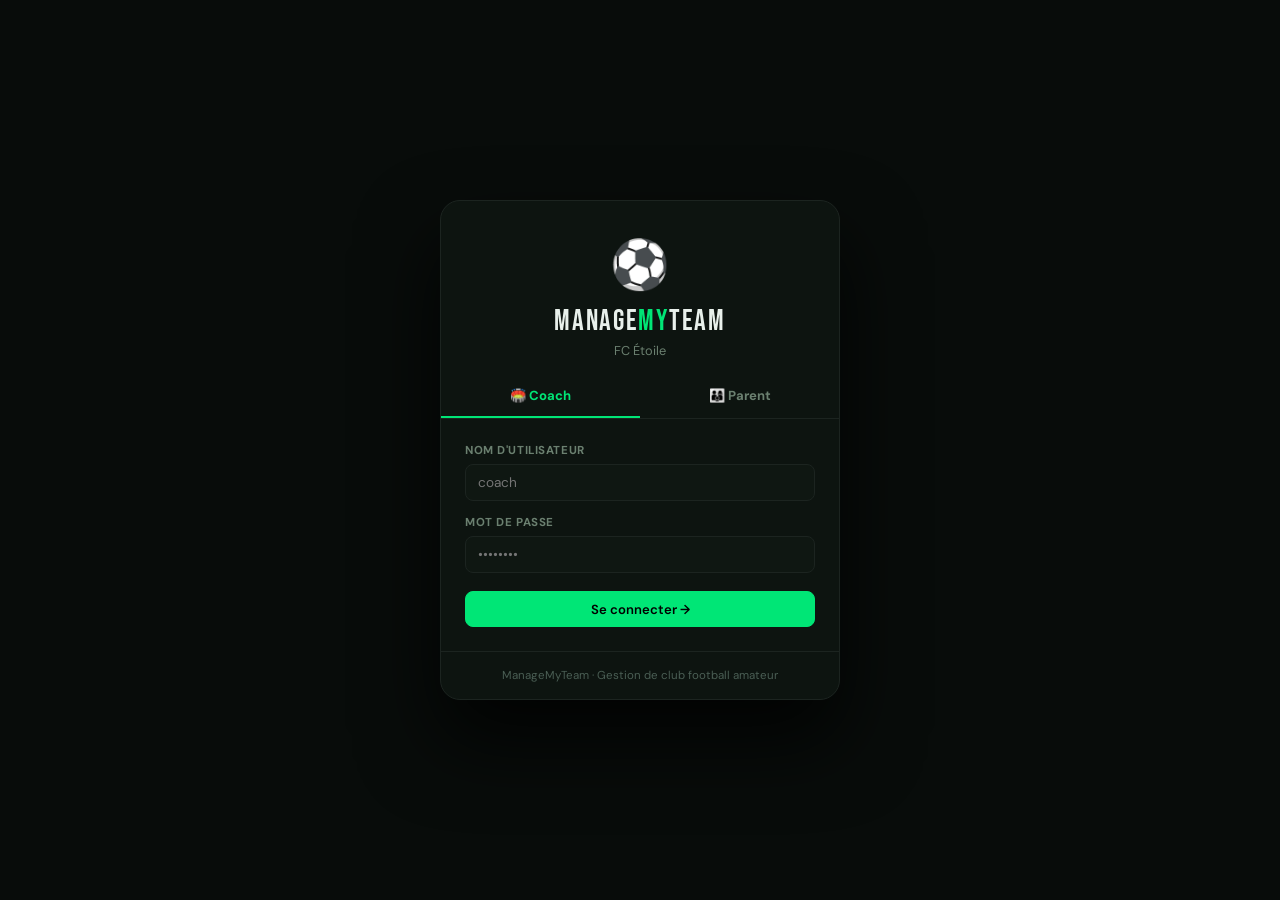
<file: index.html>
<!DOCTYPE html>
<html lang="fr">
<head>
<meta charset="UTF-8">
<meta name="viewport" content="width=device-width,initial-scale=1,maximum-scale=1,user-scalable=no">
<title>ManageMyTeam</title>
<link href="https://fonts.googleapis.com/css2?family=Bebas+Neue&family=DM+Sans:ital,wght@0,400;0,500;0,600;0,700;1,400&family=Space+Mono:wght@400;700&display=swap" rel="stylesheet">
<style>
/* ─── TOKENS ─── */
:root {
  --green:#00E676; --green-dim:rgba(0,230,118,.1);
  --black:#080C0A; --dark:#0D1410; --card:#131A15; --card2:#0F1712;
  --border:#1C2420; --border2:#243028;
  --text:#E8F0EB; --muted:#6B8070; --muted2:#4A5E54;
  --accent:#F0B429; --red:#FF4757; --blue:#4DABF7; --purple:#B197FC;
  --font-display:'Bebas Neue',sans-serif;
  --font-body:'DM Sans',sans-serif;
  --font-mono:'Space Mono',monospace;
  --radius:12px; --radius-sm:8px; --radius-lg:16px;
  --shadow:0 4px 24px rgba(0,0,0,.4);
}
/* ─── RESET ─── */
*,*::before,*::after{margin:0;padding:0;box-sizing:border-box;-webkit-tap-highlight-color:transparent}
html,body{height:100%;background:var(--black);color:var(--text);font-family:var(--font-body);overflow:hidden}
button{cursor:pointer;font-family:inherit}
input,select,textarea{font-family:inherit}
a{color:inherit;text-decoration:none}

/* ─── LAYOUT ─── */
.app{display:flex;height:100dvh;overflow:hidden;position:relative}
.sidebar{width:220px;height:100%;background:var(--dark);border-right:1px solid var(--border);display:flex;flex-direction:column;flex-shrink:0;overflow:hidden;transition:transform .25s ease;z-index:60}
.main{flex:1;display:flex;flex-direction:column;min-width:0;overflow:hidden}
.topbar{height:52px;background:var(--dark);border-bottom:1px solid var(--border);display:flex;align-items:center;gap:.75rem;padding:0 1rem;flex-shrink:0;z-index:10}
.content{flex:1;overflow-y:auto;overflow-x:hidden}

/* ─── SIDEBAR ─── */
.sb-logo{padding:1.25rem 1rem .75rem;font-family:var(--font-display);font-size:1.3rem;letter-spacing:.06em;color:var(--text)}
.sb-logo span{color:var(--green)}
.sb-club{padding:.5rem 1rem .75rem;border-bottom:1px solid var(--border);margin-bottom:.5rem}
.sb-club-name{font-weight:700;font-size:.85rem;white-space:nowrap;overflow:hidden;text-overflow:ellipsis}
.sb-club-sub{font-size:.68rem;color:var(--muted);margin-top:.15rem;white-space:nowrap;overflow:hidden;text-overflow:ellipsis}
.sb-nav{flex:1;overflow-y:auto;padding:.25rem .5rem}
.sb-nav::-webkit-scrollbar{width:3px}.sb-nav::-webkit-scrollbar-thumb{background:var(--border2)}
.sb-section{font-size:.58rem;font-weight:800;letter-spacing:.1em;text-transform:uppercase;color:var(--muted2);padding:.75rem .5rem .3rem;display:block}
.nav-item{display:flex;align-items:center;gap:.6rem;padding:.5rem .75rem;border-radius:var(--radius-sm);font-size:.82rem;font-weight:500;color:var(--muted);cursor:pointer;transition:all .15s;position:relative;margin-bottom:.1rem}
.nav-item:hover{background:var(--green-dim);color:var(--text)}
.nav-item.active{background:var(--green-dim);color:var(--green);font-weight:700}
.nav-item .ni{font-size:1rem;width:20px;text-align:center;flex-shrink:0}
.nav-badge{margin-left:auto;background:var(--red);color:#fff;font-size:.58rem;font-weight:800;padding:.1rem .35rem;border-radius:99px;min-width:18px;text-align:center}
.sb-bottom{padding:.75rem;border-top:1px solid var(--border)}
.sb-plan{display:flex;align-items:center;gap:.5rem;background:var(--green-dim);border:1px solid rgba(0,230,118,.2);border-radius:var(--radius-sm);padding:.5rem .75rem;cursor:pointer;font-size:.75rem;font-weight:600;color:var(--green);transition:all .15s}
.sb-plan:hover{background:rgba(0,230,118,.15)}

/* ─── TOPBAR ─── */
.tb-hamburger{width:36px;height:36px;border:none;background:var(--card);border-radius:var(--radius-sm);font-size:1.1rem;display:none;align-items:center;justify-content:center;flex-shrink:0}
.tb-title{font-family:var(--font-display);font-size:1.1rem;letter-spacing:.05em;flex:1;min-width:0;overflow:hidden;text-overflow:ellipsis;white-space:nowrap}
.tb-save{font-size:.65rem;color:var(--muted2);white-space:nowrap;flex-shrink:0;background:none;border:1px solid var(--border);border-radius:99px;padding:.25rem .6rem;cursor:pointer;font-family:inherit}
.tb-save:hover{border-color:var(--green);color:var(--green)}
.tb-btn{height:32px;padding:0 .9rem;border-radius:var(--radius-sm);border:1px solid var(--border);background:var(--card);color:var(--text);font-size:.78rem;font-weight:600;transition:all .15s;white-space:nowrap}
.tb-btn:hover{border-color:var(--green);color:var(--green)}
.tb-btn.primary{background:var(--green);border-color:var(--green);color:#000}
.tb-btn.primary:hover{background:#00c864}

/* ─── PAGES ─── */
.page{display:none;padding:1.5rem;min-height:100%;animation:fadeIn .2s ease}
.page.active{display:block}
@keyframes fadeIn{from{opacity:0;transform:translateY(4px)}to{opacity:1;transform:none}}
.page-tag{font-size:.65rem;font-weight:800;letter-spacing:.12em;text-transform:uppercase;color:var(--green);margin-bottom:.3rem}
.page-title{font-family:var(--font-display);font-size:2rem;letter-spacing:.04em;line-height:1;margin-bottom:.35rem}
.page-sub{font-size:.82rem;color:var(--muted);margin-bottom:1.5rem}
.page-header{margin-bottom:1.5rem}

/* ─── KPI ROW ─── */
.kpi-row{display:grid;grid-template-columns:repeat(4,1fr);gap:.75rem;margin-bottom:1.5rem}
.kpi{background:var(--card);border:1px solid var(--border);border-radius:var(--radius);padding:1rem;transition:border-color .15s}
.kpi:hover{border-color:var(--border2)}
.kpi-val{font-family:var(--font-display);font-size:1.8rem;line-height:1;letter-spacing:.03em;margin-bottom:.25rem}
.kpi-val.g{color:var(--green)}.kpi-val.r{color:var(--red)}.kpi-val.b{color:var(--blue)}.kpi-val.y{color:var(--accent)}
.kpi-label{font-size:.72rem;color:var(--muted);font-weight:600;letter-spacing:.04em;text-transform:uppercase}
.kpi-delta{font-size:.68rem;color:var(--muted2);margin-top:.2rem}
.kpi-delta.up{color:var(--green)}.kpi-delta.down{color:var(--red)}

/* ─── SECTION BLOCKS ─── */
.section-block{background:var(--card);border:1px solid var(--border);border-radius:var(--radius);overflow:hidden;margin-bottom:1.25rem}
.section-head{display:flex;align-items:center;justify-content:space-between;padding:.75rem 1.1rem;border-bottom:1px solid var(--border)}
.section-head-title{font-weight:700;font-size:.88rem}
.section-head-action{font-size:.75rem;color:var(--green);font-weight:600;cursor:pointer;padding:.2rem .5rem;border-radius:var(--radius-sm);transition:background .15s}
.section-head-action:hover{background:var(--green-dim)}
.section-empty{text-align:center;padding:2rem;color:var(--muted);font-size:.82rem}

/* ─── BUTTONS ─── */
.btn{height:36px;padding:0 1.1rem;border-radius:var(--radius-sm);border:1px solid var(--border);background:var(--card);color:var(--text);font-size:.82rem;font-weight:600;transition:all .15s}
.btn:hover{border-color:var(--green);color:var(--green)}
.btn-green{background:var(--green);border-color:var(--green);color:#000}.btn-green:hover{background:#00c864}
.btn-red{background:rgba(255,71,87,.1);border-color:rgba(255,71,87,.3);color:var(--red)}
.btn-ghost{background:transparent}.btn-sm{height:28px;font-size:.72rem;padding:0 .75rem}

/* ─── TABS ─── */
.tabs{display:flex;border-bottom:1px solid var(--border);overflow-x:auto;padding:0 .75rem;flex-shrink:0;scrollbar-width:none}
.tabs::-webkit-scrollbar{display:none}
.tab{padding:.6rem .9rem;font-size:.8rem;font-weight:600;color:var(--muted);cursor:pointer;border-bottom:2px solid transparent;white-space:nowrap;transition:all .15s;flex-shrink:0}
.tab:hover{color:var(--text)}
.tab.active{color:var(--green);border-bottom-color:var(--green)}

/* ─── FORMS ─── */
.form-group{display:flex;flex-direction:column;gap:.4rem;margin-bottom:.9rem}
.form-row{display:grid;grid-template-columns:1fr 1fr;gap:.75rem}
.form-label{font-size:.72rem;font-weight:700;letter-spacing:.05em;text-transform:uppercase;color:var(--muted)}
.form-input{background:var(--card2);border:1px solid var(--border);border-radius:var(--radius-sm);padding:.55rem .75rem;color:var(--text);font-size:.85rem;width:100%;transition:border-color .15s}
.form-input:focus{outline:none;border-color:var(--green)}
.form-select{background:var(--card2);border:1px solid var(--border);border-radius:var(--radius-sm);padding:.55rem .75rem;color:var(--text);font-size:.85rem;width:100%}
.form-select:focus{outline:none;border-color:var(--green)}
textarea.form-input{resize:vertical;min-height:80px}

/* ─── MODAL ─── */
.modal-overlay{position:fixed;inset:0;background:rgba(0,0,0,.75);z-index:200;display:none;align-items:center;justify-content:center;padding:1rem;backdrop-filter:blur(4px)}
.modal-overlay.open{display:flex}
.modal{background:var(--dark);border:1px solid var(--border2);border-radius:var(--radius-lg);width:100%;max-width:480px;max-height:90vh;display:flex;flex-direction:column;animation:fadeIn .2s ease}
.modal-header{padding:1.1rem 1.25rem .75rem;border-bottom:1px solid var(--border);flex-shrink:0}
.modal-title{font-family:var(--font-display);font-size:1.1rem;letter-spacing:.05em}
.modal-body{padding:1.1rem 1.25rem;overflow-y:auto;flex:1}
.modal-footer{padding:.75rem 1.25rem;border-top:1px solid var(--border);display:flex;gap:.5rem;justify-content:flex-end;flex-shrink:0}

/* ─── TOAST ─── */
.toast{position:fixed;bottom:1.5rem;left:50%;transform:translateX(-50%) translateY(16px);background:var(--card);border:1px solid var(--border2);border-radius:99px;padding:.5rem 1.1rem;font-size:.8rem;font-weight:600;white-space:nowrap;z-index:999;opacity:0;transition:all .25s ease;pointer-events:none;max-width:90vw;text-align:center}
.toast.show{opacity:1;transform:translateX(-50%) translateY(0)}

/* ─── DATA TABLE ─── */
.data-table{width:100%;border-collapse:collapse;font-size:.82rem}
.data-table th{padding:.5rem .75rem;text-align:left;font-size:.65rem;font-weight:800;letter-spacing:.08em;text-transform:uppercase;color:var(--muted);border-bottom:1px solid var(--border);white-space:nowrap}
.data-table td{padding:.55rem .75rem;border-bottom:1px solid var(--border);vertical-align:middle}
.data-table tr:last-child td{border-bottom:none}
.data-table tr:hover td{background:rgba(255,255,255,.02)}
.data-table .num{font-family:var(--font-mono);font-size:.75rem}

/* ─── PLAYER AVATAR ─── */
.avatar{width:32px;height:32px;border-radius:50%;display:flex;align-items:center;justify-content:center;font-size:.7rem;font-weight:800;color:#000;flex-shrink:0;overflow:hidden;font-family:var(--font-mono)}
.avatar img{width:100%;height:100%;object-fit:cover;border-radius:50%}
.pos-badge{display:inline-block;padding:.15rem .4rem;border-radius:4px;font-size:.62rem;font-weight:800;font-family:var(--font-mono);letter-spacing:.04em}

/* ─── PHOTO UPLOAD ─── */
.photo-zone{position:relative;width:72px;height:72px;border-radius:var(--radius);border:2px dashed var(--border);background:var(--card2);cursor:pointer;overflow:hidden;flex-shrink:0;display:flex;align-items:center;justify-content:center;font-size:1.8rem;transition:border-color .15s}
.photo-zone:hover{border-color:var(--green)}
.photo-zone img{position:absolute;inset:0;width:100%;height:100%;object-fit:cover}
.photo-zone input{position:absolute;inset:0;opacity:0;cursor:pointer;width:100%;height:100%}
.photo-clear{position:absolute;top:2px;right:2px;width:18px;height:18px;border-radius:50%;background:rgba(0,0,0,.7);border:none;color:#fff;font-size:.7rem;display:flex;align-items:center;justify-content:center;cursor:pointer;z-index:2}

/* ─── PRESENCE BADGES ─── */
.pres-btn{width:28px;height:28px;border-radius:50%;border:2px solid var(--border);background:transparent;font-size:.8rem;color:#fff;display:flex;align-items:center;justify-content:center;cursor:pointer;transition:all .15s;flex-shrink:0}
.pres-btn.present{background:rgba(0,230,118,.15);border-color:var(--green)}
.pres-btn.absent{background:rgba(255,71,87,.1);border-color:var(--red)}
.pres-btn.late{background:rgba(240,180,41,.1);border-color:var(--accent)}

/* ─── FINANCE ─── */
.fin-row{display:flex;align-items:center;gap:.75rem;padding:.65rem 1.1rem;border-bottom:1px solid var(--border);transition:background .1s}
.fin-row:hover{background:rgba(255,255,255,.02)}
.fin-row:last-child{border-bottom:none}
.fin-icon{width:32px;height:32px;border-radius:var(--radius-sm);display:flex;align-items:center;justify-content:center;font-size:.9rem;flex-shrink:0}
.fin-label{flex:1;font-size:.82rem;font-weight:500;min-width:0}
.fin-label-sub{font-size:.65rem;color:var(--muted);margin-top:.1rem}
.fin-badge{font-size:.6rem;font-weight:800;padding:.1rem .35rem;border-radius:4px;letter-spacing:.04em;flex-shrink:0}
.fin-badge.income{background:rgba(0,230,118,.1);color:var(--green);border:1px solid rgba(0,230,118,.2)}
.fin-badge.expense{background:rgba(255,71,87,.1);color:var(--red);border:1px solid rgba(255,71,87,.2)}
.fin-amount{font-family:var(--font-mono);font-size:.82rem;font-weight:700;flex-shrink:0}
.fin-bar{height:5px;background:var(--border);border-radius:3px;overflow:hidden;flex:1}
.fin-bar-fill{height:100%;border-radius:3px;transition:width .6s}

/* ─── NOTIFICATIONS ─── */
.notif-item{display:flex;align-items:flex-start;gap:.85rem;padding:.75rem 1.1rem;border-bottom:1px solid var(--border);cursor:pointer;transition:background .1s;position:relative}
.notif-item:hover{background:rgba(255,255,255,.02)}
.notif-item.unread{background:rgba(0,230,118,.03)}
.notif-item.unread::before{content:'';position:absolute;left:0;top:0;bottom:0;width:3px;background:var(--green);border-radius:0 3px 3px 0}
.notif-icon{width:38px;height:38px;border-radius:10px;display:flex;align-items:center;justify-content:center;font-size:1rem;flex-shrink:0}
.notif-body{flex:1;min-width:0}
.notif-title{font-weight:700;font-size:.82rem;margin-bottom:.15rem}
.notif-sub{font-size:.72rem;color:var(--muted);line-height:1.5}
.notif-time{font-size:.62rem;color:var(--muted2);font-family:var(--font-mono);flex-shrink:0}

/* ─── CHART ─── */
.chart-canvas{width:100%;display:block}
.chart-legend{display:flex;flex-wrap:wrap;gap:.5rem;padding:.5rem 1rem;font-size:.7rem}
.chart-legend-item{display:flex;align-items:center;gap:.3rem;color:var(--muted)}
.chart-legend-dot{width:10px;height:10px;border-radius:50%;flex-shrink:0}

/* ─── PRO GATE ─── */
.pro-gate{text-align:center;padding:2.5rem 1.5rem}
.pro-gate-icon{font-size:2.5rem;margin-bottom:.75rem}
.pro-gate-title{font-family:var(--font-display);font-size:1.4rem;letter-spacing:.04em;margin-bottom:.4rem}
.pro-gate-sub{font-size:.82rem;color:var(--muted);margin-bottom:1.25rem;line-height:1.6}

/* ─── WIZARD ─── */
.wizard-overlay{position:fixed;inset:0;z-index:10000;background:var(--black);display:none;align-items:center;justify-content:center;padding:1rem}
.wizard-overlay.show{display:flex}
.wizard-box{background:var(--dark);border:1px solid var(--border);border-radius:20px;width:100%;max-width:520px;overflow:hidden;box-shadow:0 40px 80px rgba(0,0,0,.8)}
.wizard-progress{height:3px;background:var(--border)}
.wizard-progress-fill{height:100%;background:var(--green);transition:width .4s ease}
.wizard-header{padding:1.5rem 1.5rem .75rem}
.wizard-step-tag{font-size:.62rem;font-weight:800;letter-spacing:.1em;text-transform:uppercase;color:var(--green);margin-bottom:.3rem}
.wizard-title{font-family:var(--font-display);font-size:1.6rem;letter-spacing:.04em}
.wizard-sub{font-size:.8rem;color:var(--muted);margin-top:.2rem}
.wizard-body{padding:.75rem 1.5rem 1.25rem;max-height:50vh;overflow-y:auto}
.wizard-footer{padding:1rem 1.5rem;border-top:1px solid var(--border);display:flex;gap:.75rem;align-items:center}
.wizard-back{background:none;border:none;color:var(--muted);font-size:.82rem;font-weight:600;cursor:pointer}
.wizard-back:hover{color:var(--text)}
.wizard-dots{display:flex;gap:.4rem;margin:0 auto}
.wizard-dot{width:6px;height:6px;border-radius:50%;background:var(--border2);transition:all .2s}
.wizard-dot.active{background:var(--green);width:18px;border-radius:3px}
.wizard-dot.done{background:var(--green);opacity:.4}
.wizard-next{margin-left:auto}
.wiz-emoji-grid{display:grid;grid-template-columns:repeat(8,1fr);gap:.35rem;margin-top:.5rem}
.wiz-emoji-btn{background:var(--card2);border:1px solid var(--border);border-radius:var(--radius-sm);padding:.4rem;font-size:1.1rem;cursor:pointer;transition:all .15s;text-align:center}
.wiz-emoji-btn:hover,.wiz-emoji-btn.active{border-color:var(--green);background:var(--green-dim)}
.wiz-team-row{display:flex;align-items:center;gap:.75rem;padding:.6rem;background:var(--card2);border:1px solid var(--border);border-radius:var(--radius-sm);margin-bottom:.5rem}

/* ─── BOTTOM NAV (mobile) ─── */
.bottom-nav{display:none;position:fixed;bottom:0;left:0;right:0;height:58px;background:var(--dark);border-top:1px solid var(--border);z-index:100;padding-bottom:env(safe-area-inset-bottom)}
.bottom-nav-inner{display:flex;height:58px}
.bn-item{flex:1;display:flex;flex-direction:column;align-items:center;justify-content:center;gap:.15rem;cursor:pointer;color:var(--muted);font-size:.55rem;font-weight:600;position:relative;padding:.3rem}
.bn-item.active{color:var(--green)}
.bn-item-icon{font-size:1.25rem;line-height:1}
.bn-dot{position:absolute;top:.3rem;right:calc(50% - 10px);width:6px;height:6px;border-radius:50%;background:var(--red);display:none}
.bn-dot.show{display:block}
.more-menu{display:none;position:fixed;bottom:58px;left:0;right:0;z-index:99;background:var(--dark);border-top:1px solid var(--border);padding:.75rem;grid-template-columns:repeat(3,1fr);gap:.5rem}
.more-menu.open{display:grid}
.mm-item{display:flex;flex-direction:column;align-items:center;gap:.3rem;padding:.75rem .5rem;background:var(--card);border:1px solid var(--border);border-radius:var(--radius);cursor:pointer;color:var(--muted);font-size:.65rem;font-weight:600;text-align:center}
.mm-item:active{border-color:var(--green);color:var(--green)}
.mm-item-icon{font-size:1.4rem}
.sidebar-overlay{display:none;position:fixed;inset:0;z-index:59;background:rgba(0,0,0,.6);backdrop-filter:blur(2px)}
.sidebar-overlay.show{display:block}

/* ─── HOME PAGE ─── */
.club-hero{display:flex;align-items:center;gap:1.25rem;background:var(--card);border:1px solid var(--border);border-radius:var(--radius-lg);padding:1.25rem;margin-bottom:1.25rem}
.club-logo{width:80px;height:80px;border-radius:var(--radius);background:var(--dark);border:2px solid var(--border);display:flex;align-items:center;justify-content:center;font-size:2.5rem;flex-shrink:0;overflow:hidden}
.club-logo img{width:100%;height:100%;object-fit:cover;border-radius:calc(var(--radius) - 2px)}
.club-info{flex:1;min-width:0}
.club-name{font-family:var(--font-display);font-size:1.5rem;letter-spacing:.04em;line-height:1}
.club-meta{display:flex;flex-wrap:wrap;gap:.4rem;margin:.4rem 0}
.club-chip{background:var(--dark);border:1px solid var(--border);border-radius:99px;padding:.2rem .65rem;font-size:.7rem;font-weight:600;color:var(--muted)}
.club-actions{display:flex;gap:.5rem;flex-wrap:wrap;margin-top:.75rem}

/* ─── STAFF & CATEGORIES ─── */
.staff-grid{display:grid;grid-template-columns:repeat(3,1fr);gap:.75rem;padding:1rem}
.staff-card{background:var(--card2);border:1px solid var(--border);border-radius:var(--radius);padding:.85rem;text-align:center;cursor:pointer;transition:border-color .15s}
.staff-card:hover{border-color:var(--green)}
.staff-avatar{width:48px;height:48px;border-radius:50%;background:var(--green-dim);border:2px solid rgba(0,230,118,.2);margin:0 auto .5rem;display:flex;align-items:center;justify-content:center;font-size:1.1rem;overflow:hidden}
.staff-avatar img{width:100%;height:100%;object-fit:cover;border-radius:50%}
.staff-name{font-size:.78rem;font-weight:700;margin-bottom:.15rem}
.staff-role{font-size:.65rem;color:var(--muted)}
.cat-grid{display:grid;grid-template-columns:repeat(3,1fr);gap:.5rem;padding:.75rem}
.cat-card{background:var(--card2);border:1px solid var(--border);border-radius:var(--radius-sm);padding:.6rem .75rem;display:flex;align-items:center;gap:.5rem;cursor:pointer;transition:all .15s;font-size:.78rem;font-weight:500}
.cat-card:hover{border-color:var(--green)}
.cat-card.inactive{opacity:.45}

/* ─── PLAYERS ─── */
.player-row-photo{width:36px;height:36px}
.player-actions{display:flex;gap:.4rem}

/* ─── STATS ─── */
.stat-rank{display:flex;align-items:center;gap:.75rem;padding:.55rem 1.1rem;border-bottom:1px solid var(--border);cursor:pointer;transition:background .1s}
.stat-rank:hover{background:rgba(255,255,255,.02)}
.stat-rank-num{font-family:var(--font-mono);font-size:.75rem;color:var(--muted);width:20px;flex-shrink:0;text-align:center}
.stat-rank-bar{flex:1;margin:0 .75rem}
.stat-rank-val{font-family:var(--font-mono);font-size:.82rem;font-weight:700;flex-shrink:0}
.stat-bar{height:5px;background:var(--border);border-radius:3px;overflow:hidden}
.stat-bar-fill{height:100%;border-radius:3px}

/* ─── CALENDAR ─── */
.cal-grid{display:grid;grid-template-columns:repeat(7,1fr);gap:2px;padding:.75rem}
.cal-day-head{text-align:center;font-size:.62rem;font-weight:700;color:var(--muted);padding:.3rem 0;letter-spacing:.06em}
.cal-day{min-height:36px;border-radius:var(--radius-sm);display:flex;align-items:center;justify-content:center;font-size:.8rem;cursor:pointer;position:relative;transition:background .15s}
.cal-day:hover{background:var(--card2)}
.cal-day.other-month{color:var(--muted2);opacity:.4}
.cal-day.today{background:var(--green-dim);color:var(--green);font-weight:700}
.cal-day.has-event::after{content:'';position:absolute;bottom:3px;width:4px;height:4px;border-radius:50%;background:var(--green)}
.cal-event-item{display:flex;align-items:center;gap:.6rem;padding:.5rem .75rem;border-radius:var(--radius-sm);background:var(--card2);border-left:3px solid var(--green);margin-bottom:.4rem}

/* ─── ATTENDANCE ─── */
.att-player-row{display:flex;align-items:center;gap:.6rem;padding:.45rem .75rem;border-bottom:1px solid var(--border)}
.att-player-row:last-child{border-bottom:none}
.att-btns{display:flex;gap:.3rem;margin-left:auto}

/* ─── PROJECTS ─── */
.proj-card{background:var(--card);border:1px solid var(--border);border-radius:var(--radius);padding:1rem;cursor:pointer;transition:border-color .15s;margin-bottom:.75rem}
.proj-card:hover{border-color:var(--green)}
.proj-card-head{display:flex;align-items:flex-start;gap:.75rem;margin-bottom:.6rem}
.proj-type-icon{font-size:1.5rem;flex-shrink:0}
.proj-status{font-size:.6rem;font-weight:800;padding:.15rem .45rem;border-radius:4px;letter-spacing:.04em;flex-shrink:0}
.proj-progress{height:4px;background:var(--border);border-radius:2px;overflow:hidden;margin-top:.6rem}
.proj-progress-fill{height:100%;background:var(--green);border-radius:2px;transition:width .4s}

/* ─── TEAM ─── */
.team-badge{width:64px;height:64px;border-radius:var(--radius);background:var(--green-dim);border:2px solid rgba(0,230,118,.2);display:flex;align-items:center;justify-content:center;font-size:2rem;flex-shrink:0;overflow:hidden;cursor:pointer;transition:border-color .15s}
.team-badge:hover{border-color:var(--green)}
.team-badge img{width:100%;height:100%;object-fit:cover;border-radius:calc(var(--radius) - 2px)}
.sub-team-card{background:var(--card);border:1px solid var(--border);border-radius:var(--radius);padding:1rem;margin-bottom:.75rem}
.sub-team-header{display:flex;align-items:center;gap:.75rem;margin-bottom:.75rem}
.move-player-item{display:flex;align-items:center;gap:.6rem;padding:.45rem .6rem;background:var(--card2);border:1px solid var(--border);border-radius:var(--radius-sm);margin-bottom:.35rem;cursor:pointer;transition:border-color .15s}
.move-player-item:hover{border-color:var(--green)}

/* ─── RESULTS / STANDINGS ─── */
.standings-table{width:100%;border-collapse:collapse;font-size:.8rem}
.standings-table th{padding:.4rem .6rem;text-align:center;font-size:.6rem;font-weight:800;letter-spacing:.08em;text-transform:uppercase;color:var(--muted);border-bottom:1px solid var(--border)}
.standings-table th:first-child{text-align:left}
.standings-table td{padding:.5rem .6rem;border-bottom:1px solid var(--border);text-align:center}
.standings-table td:first-child{text-align:left;font-weight:600}
.standings-table tr.highlight td{color:var(--green)}
.result-item{display:flex;align-items:center;justify-content:space-between;padding:.65rem 1rem;border-bottom:1px solid var(--border)}
.result-score{font-family:var(--font-mono);font-size:1rem;font-weight:700;padding:.2rem .6rem;background:var(--card2);border-radius:var(--radius-sm);min-width:60px;text-align:center}
.result-win{color:var(--green)}.result-draw{color:var(--accent)}.result-loss{color:var(--red)}

/* ─── UPGRADE ─── */
.plans-grid{display:grid;grid-template-columns:1fr 1fr;gap:1rem;margin-bottom:1.5rem}
.plan-card{background:var(--card);border:1px solid var(--border);border-radius:var(--radius-lg);padding:1.5rem;position:relative}
.plan-card.featured{border-color:var(--green);background:linear-gradient(135deg,rgba(0,230,118,.05),var(--card))}
.plan-badge{position:absolute;top:-10px;left:50%;transform:translateX(-50%);background:var(--green);color:#000;font-size:.65rem;font-weight:800;padding:.2rem .75rem;border-radius:99px;white-space:nowrap}
.plan-price{font-family:var(--font-display);font-size:2.2rem;letter-spacing:.03em;margin:.5rem 0 .25rem}
.plan-price span{font-size:.85rem;font-family:var(--font-body);color:var(--muted)}
.plan-features{list-style:none;margin-top:1rem;display:flex;flex-direction:column;gap:.5rem}
.plan-features li{font-size:.8rem;color:var(--muted);display:flex;align-items:center;gap:.5rem}
.plan-features li.ok{color:var(--text)}.plan-features li .pf-check{color:var(--green)}.plan-features li .pf-x{color:var(--muted2)}


/* ─── FUT CARD ─── */
.fut-card{
  position:relative;width:155px;height:230px;flex-shrink:0;
  display:flex;flex-direction:column;align-items:center;
  padding:14px 10px 20px;
  box-shadow:0 12px 40px rgba(0,0,0,.7);cursor:pointer;
  transition:transform .2s ease,box-shadow .2s ease;
  border-radius:12px 12px 60% 60% / 12px 12px 30px 30px;
}
.fut-card:hover{transform:translateY(-4px) scale(1.03);box-shadow:0 20px 50px rgba(0,0,0,.8)}
.fut-card.bronze{background:linear-gradient(160deg,#3d1f00,#8B5E3C 40%,#C47A3A 60%,#6B3E26)}
.fut-card.silver{background:linear-gradient(160deg,#2a2a2a,#707070 40%,#C0C0C0 60%,#505050)}
.fut-card.gold{background:linear-gradient(160deg,#3d2c00,#A07820 40%,#F0C040 60%,#7a5c10)}
.fut-card.masked{background:linear-gradient(160deg,#141a17,#2c3a33 45%,#3d4f45 60%,#1c2420);justify-content:center;gap:6px}
.fut-card.elite{background:linear-gradient(160deg,#0d0020,#4B0082 35%,#9B30FF 55%,#FF6B00 80%,#2a0050)}
.fut-card-bg{position:absolute;inset:0;display:flex;align-items:center;justify-content:center;opacity:.15;overflow:hidden;z-index:1}
.fut-card-bg img{width:140%;height:140%;object-fit:cover;filter:brightness(2) saturate(0) contrast(1.2);pointer-events:none}
.fut-card-glow{position:absolute;inset:0;background:radial-gradient(ellipse at 50% 40%,rgba(255,255,255,.18) 0%,transparent 70%);pointer-events:none}
.fut-card-shine{position:absolute;top:-40%;left:-40%;width:80%;height:80%;background:radial-gradient(ellipse,rgba(255,255,255,.25) 0%,transparent 70%);pointer-events:none;border-radius:50%}
.fut-card-top{position:relative;z-index:2;display:flex;flex-direction:column;align-items:flex-start;width:100%;padding:0 4px}
.fut-card-rating{font-family:var(--font-display);font-size:2.4rem;line-height:1;color:#fff;text-shadow:0 2px 12px rgba(0,0,0,.8),0 0 20px rgba(255,255,255,.3);letter-spacing:.02em}
.fut-card-pos{font-size:.6rem;font-weight:900;letter-spacing:.12em;color:rgba(255,255,255,.85);text-transform:uppercase;margin-top:-2px;text-shadow:0 1px 4px rgba(0,0,0,.6)}
.fut-card-photo{position:relative;z-index:2;width:80px;height:80px;border-radius:50%;background:rgba(0,0,0,.25);display:flex;align-items:center;justify-content:center;font-size:2rem;overflow:hidden;margin:4px auto 2px;border:2px solid rgba(255,255,255,.25);box-shadow:0 4px 16px rgba(0,0,0,.5)}
.fut-card-photo img{width:100%;height:100%;object-fit:cover;border-radius:50%}
.fut-card-name{position:relative;z-index:2;font-size:.72rem;font-weight:900;color:#fff;text-align:center;text-transform:uppercase;letter-spacing:.06em;text-shadow:0 1px 6px rgba(0,0,0,.8);margin-bottom:4px;max-width:140px;overflow:hidden;text-overflow:ellipsis;white-space:nowrap}
.fut-card-divider{position:relative;z-index:2;width:75%;height:1px;background:linear-gradient(90deg,transparent,rgba(255,255,255,.4),transparent);margin-bottom:5px}
.fut-card-stats{position:relative;z-index:2;display:grid;grid-template-columns:repeat(6,1fr);gap:0;width:100%;text-align:center}
.fut-card-stat{display:flex;flex-direction:column;align-items:center;gap:1px}
.fut-card-stat-val{font-family:var(--font-display);font-size:.95rem;color:#fff;text-shadow:0 1px 6px rgba(0,0,0,.8);line-height:1}
.fut-card-stat-lbl{font-size:.42rem;font-weight:900;letter-spacing:.04em;color:rgba(255,255,255,.7);text-transform:uppercase}


/* ─── LOGIN PAGE ─── */
.login-overlay{position:fixed;inset:0;z-index:99999;background:var(--black);display:flex;align-items:center;justify-content:center;padding:1rem}
.login-box{background:var(--dark);border:1px solid var(--border);border-radius:20px;width:100%;max-width:400px;overflow:hidden;box-shadow:0 40px 80px rgba(0,0,0,.8)}
.login-header{padding:2rem 2rem 1rem;text-align:center}
.login-logo{font-size:3rem;margin-bottom:.5rem}
.login-title{font-family:var(--font-display);font-size:1.8rem;letter-spacing:.06em;color:var(--text);margin-bottom:.2rem}
.login-title span{color:var(--green)}
.login-sub{font-size:.8rem;color:var(--muted)}
.login-tabs{display:flex;border-bottom:1px solid var(--border)}
.login-tab{flex:1;padding:.75rem;text-align:center;font-size:.82rem;font-weight:700;cursor:pointer;color:var(--muted);border-bottom:2px solid transparent;transition:all .15s}
.login-tab.active{color:var(--green);border-bottom-color:var(--green)}
.login-body{padding:1.5rem}
.login-error{background:rgba(255,71,87,.1);border:1px solid rgba(255,71,87,.3);border-radius:8px;padding:.6rem .85rem;font-size:.78rem;color:var(--red);margin-bottom:.75rem;display:none}
.login-footer{padding:1rem 1.5rem;border-top:1px solid var(--border);text-align:center;font-size:.72rem;color:var(--muted2)}

/* ─── PARENT EN LIGNE : seulement les pages dont les données sont publiées ─── */
body.remote-parent #nav-home, body.remote-parent #nav-attendance, body.remote-parent #nav-charts,
body.remote-parent #nav-notifications, body.remote-parent #nav-finance, body.remote-parent #nav-upgrade,
body.remote-parent #nav-tactical, body.remote-parent #sb-plan,
body.remote-parent #bn-home, body.remote-parent #bn-attendance, body.remote-parent #bn-notifications,
body.remote-parent .mm-item[onclick*="'finance'"], body.remote-parent .mm-item[onclick*="'charts'"],
body.remote-parent .mm-item[onclick*="'upgrade'"], body.remote-parent .mm-item[onclick*="openTactical"]{display:none !important}
/* ─── MODE PARENT ─── */
.parent-only { display: none; }
body.parent-mode .coach-only { display: none !important; }
body.parent-mode .tb-btn.coach-only { display: none !important; }
/* ─── RESPONSIVE ─── */
@media(max-width:900px){
  .sidebar{position:fixed;top:0;left:0;bottom:0;transform:translateX(-100%);z-index:60}
  .sidebar.open{transform:translateX(0);box-shadow:4px 0 40px rgba(0,0,0,.6)}
  .tb-hamburger{display:flex}
  .bottom-nav{display:block}
  .main{padding-bottom:58px}
  .kpi-row{grid-template-columns:repeat(2,1fr)}
  .plans-grid{grid-template-columns:1fr}
  .staff-grid{grid-template-columns:repeat(2,1fr)}
  .cat-grid{grid-template-columns:repeat(2,1fr)}
  .form-row{grid-template-columns:1fr}
  .club-hero{flex-direction:column;text-align:center}
  .club-actions{justify-content:center}
}
@media(max-width:600px){
  .page{padding:1rem}
  .kpi-row{grid-template-columns:1fr 1fr}
  .kpi-val{font-size:1.4rem}
  .page-title{font-size:1.5rem}
  .staff-grid{grid-template-columns:1fr 1fr}
}
</style>
</head>
<body>
<!-- ══ OVERLAY SIDEBAR MOBILE ══ -->
<div class="sidebar-overlay" id="sidebar-overlay" onclick="closeSidebar()"></div>

<!-- ══ SIDEBAR ══ -->
<div class="app">
<nav class="sidebar" id="sidebar">
  <div class="sb-logo">Manage<span>My</span>Team</div>
  <div class="sb-club">
    <div class="sb-club-name" id="sb-club-name">Mon Club</div>
    <div class="sb-club-sub" id="sb-club-sub">Saison en cours</div>
  </div>
  <div class="sb-nav">
    <span class="sb-section">Club</span>
    <div class="nav-item active" id="nav-home" onclick="nav('home')"><span class="ni">🏠</span>Accueil</div>
    <div class="nav-item" id="nav-team" onclick="nav('team')"><span class="ni">🏟️</span>Mon Équipe</div>
    <div class="nav-item" id="nav-players" onclick="nav('players')"><span class="ni">👥</span>Joueurs</div>
    <span class="sb-section">Saison</span>
    <div class="nav-item" id="nav-stats" onclick="nav('stats')"><span class="ni">📊</span>Statistiques</div>
    <div class="nav-item" id="nav-calendar" onclick="nav('calendar')"><span class="ni">🗓️</span>Calendrier<span class="nav-badge" id="nb-calendar" style="display:none">0</span></div>
    <div class="nav-item" id="nav-results" onclick="nav('results')"><span class="ni">🏆</span>Résultats</div>
    <div class="nav-item" id="nav-attendance" onclick="nav('attendance')"><span class="ni">✅</span>Présences</div>
    <span class="sb-section">Outils</span>
    <div class="nav-item" id="nav-finance" onclick="nav('finance')"><span class="ni">💶</span>Finances</div>
    <div class="nav-item" id="nav-charts" onclick="nav('charts')"><span class="ni">📈</span>Graphiques</div>
    <div class="nav-item" id="nav-notifications" onclick="nav('notifications')"><span class="ni">🔔</span>Notifications<span class="nav-badge" id="nb-notif" style="display:none;background:var(--red)">0</span></div>
    <div class="nav-item" id="nav-projects" onclick="nav('projects')"><span class="ni">🗺️</span>Projets & Voyages</div>
    <div class="nav-item" id="nav-tactical" onclick="openTactical()"><span class="ni">⚙️</span>Tableau tactique</div>
    <div class="nav-item" id="nav-upgrade" onclick="nav('upgrade')" style="color:var(--accent)"><span class="ni">⭐</span>Passer à Pro</div>
  </div>
  <div class="sb-bottom">
    <div class="sb-plan" id="sb-plan" onclick="nav('upgrade')">
      <span id="sb-plan-icon">🆓</span>
      <span id="sb-plan-label">Version Gratuite</span>
      <span style="margin-left:auto">→</span>
    </div>
  </div>
</nav>

<!-- ══ MAIN ══ -->
<div class="main">
  <div class="topbar">
    <button class="tb-hamburger" onclick="toggleSidebar()">☰</button>
    <div class="tb-title" id="tb-title">Accueil</div>
    <button class="tb-save coach-only" id="tb-save" onclick="openDataModal()" title="Sauvegarde, export et import des données">💾 Auto-save</button>
    <div id="tb-actions" style="display:flex;gap:.5rem">
      <button class="tb-btn" onclick="onAddBtn()">＋ <span id="add-label">Ajouter</span></button>
      <button class="tb-btn primary" onclick="exportPage()">↓ PDF</button>
    </div>
    <div id="tb-account" style="display:flex;gap:.5rem">
      <button class="tb-btn coach-only" onclick="openCoachAccounts()" title="Comptes coach" style="padding:0 .6rem">👥</button>
      <button class="tb-btn coach-only" onclick="openParentShare()" title="Partage avec les parents" style="padding:0 .6rem">🔑</button>
      <button class="tb-btn" onclick="logout()" title="Déconnexion" style="padding:0 .6rem">🚪</button>
    </div>
  </div>

  <div class="content">

    <!-- ══ PAGE ACCUEIL ══ -->
    <div class="page active" id="page-home">
      <div class="page-header">
        <div class="page-tag">// Club</div>
        <div class="page-title" id="home-title">MON CLUB</div>
        <div class="page-sub" id="home-sub">Tableau de bord</div>
      </div>
      <div class="club-hero">
        <div class="club-logo" id="home-logo">⚽</div>
        <div class="club-info">
          <div class="club-name" id="home-club-name">Mon Club</div>
          <div class="club-meta">
            <span class="club-chip" id="home-season">📅 Saison</span>
            <span class="club-chip" id="home-league">📍 Ligue</span>
            <span class="club-chip" id="home-city">🏙️ Ville</span>
          </div>
          <div class="club-actions">
            <button class="btn btn-sm" onclick="openModal('club')">✏️ Modifier</button>
            <button class="btn btn-sm" onclick="nav('team')">🏟️ Mon équipe</button>
            <button class="btn btn-sm" onclick="openDataModal()">💾 Données</button>
          </div>
        </div>
      </div>
      <div class="kpi-row" id="home-kpis"></div>
      <div style="display:grid;grid-template-columns:1fr 1fr;gap:1.25rem">
        <div>
          <div class="section-block">
            <div class="section-head">
              <div class="section-head-title">👥 Staff</div>
              <div class="section-head-action" onclick="openModal('staff')">+ Ajouter</div>
            </div>
            <div class="staff-grid" id="staff-list"></div>
          </div>
          <div class="section-block">
            <div class="section-head">
              <div class="section-head-title">📋 Catégories actives</div>
              <div class="section-head-action" onclick="openModal('category')">+ Gérer</div>
            </div>
            <div class="cat-grid" id="cat-list"></div>
          </div>
        </div>
        <div>
          <div class="section-block">
            <div class="section-head">
              <div class="section-head-title">📰 Actualités</div>
              <div class="section-head-action" onclick="openModal('news')">+ Ajouter</div>
            </div>
            <div id="news-list"></div>
          </div>
        </div>
      </div>
    </div>

    <!-- ══ PAGE STATS ══ -->
    <div class="page" id="page-stats">
      <div class="page-header">
        <div class="page-tag">// Statistiques</div>
        <div class="page-title">STATISTIQUES</div>
        <div class="page-sub" id="stats-sub">Saison en cours</div>
      </div>
      <div class="kpi-row" id="stats-kpis"></div>
      <div class="section-block">
        <div class="tabs" id="stats-tabs"></div>
        <div id="stats-content"></div>
      </div>
    </div>

    <!-- ══ PAGE CALENDRIER ══ -->
    <div class="page" id="page-calendar">
      <div class="page-header">
        <div class="page-tag">// Planning</div>
        <div class="page-title">CALENDRIER</div>
        <div class="page-sub" id="cal-sub">Événements & matchs</div>
      </div>
      <div class="section-block" style="margin-bottom:1.25rem">
        <div class="section-head">
          <button class="btn btn-sm" onclick="calPrev()">←</button>
          <div class="section-head-title" id="cal-month-title" style="flex:1;text-align:center"></div>
          <button class="btn btn-sm" onclick="calNext()">→</button>
        </div>
        <div class="cal-grid">
          <div class="cal-day-head">LUN</div><div class="cal-day-head">MAR</div>
          <div class="cal-day-head">MER</div><div class="cal-day-head">JEU</div>
          <div class="cal-day-head">VEN</div><div class="cal-day-head">SAM</div>
          <div class="cal-day-head">DIM</div>
        </div>
        <div class="cal-grid" id="cal-days"></div>
      </div>
      <div class="section-block">
        <div class="section-head">
          <div class="section-head-title">📅 Événements à venir</div>
        </div>
        <div id="cal-events-list" style="padding:.75rem"></div>
      </div>
    </div>

    <!-- ══ PAGE RÉSULTATS ══ -->
    <div class="page" id="page-results">
      <div class="page-header">
        <div class="page-tag">// Compétition</div>
        <div class="page-title">RÉSULTATS</div>
        <div class="page-sub">Classement saison & plateaux</div>
      </div>
      <!-- Mode switch -->
      <div style="display:flex;gap:.5rem;margin-bottom:1.25rem;align-items:center">
        <button class="btn active" id="btn-mode-classement" onclick="setResultMode('classement')">🏆 Classement</button>
        <button class="btn" id="btn-mode-plateau" onclick="setResultMode('plateau')">🟢 Plateaux</button>
        <span style="font-size:.72rem;color:var(--muted);margin-left:.5rem" id="result-mode-hint">Seniors / U18 — classement saison</span>
      </div>
      <!-- Mode classement -->
      <div id="results-classement">
        <div style="display:grid;grid-template-columns:1fr 1fr;gap:1.25rem">
          <div class="section-block">
            <div class="section-head">
              <div class="section-head-title">🏆 Classement</div>
              <div style="display:flex;gap:.3rem">
                <div class="section-head-action" onclick="openModal('addStanding')">+ Équipe</div>
                <div class="section-head-action" onclick="resetStandings()">🔄 Zéro</div>
              </div>
            </div>
            <div style="overflow-x:auto"><table class="standings-table" id="standings-table"></table></div>
          </div>
          <div class="section-block">
            <div class="section-head">
              <div class="section-head-title">⚽ Derniers matchs</div>
              <div class="section-head-action" onclick="openModal('result')">+ Ajouter</div>
            </div>
            <div id="results-list"></div>
          </div>
        </div>
      </div>
      <!-- Mode plateau -->
      <div id="results-plateau" style="display:none">
        <!-- Choix de l'équipe -->
        <div id="plateau-teams" style="display:flex;flex-wrap:wrap;gap:.4rem;align-items:center;margin-bottom:1rem"></div>
        <!-- Bilan saison -->
        <div class="kpi-row" style="grid-template-columns:repeat(4,1fr);margin-bottom:1.25rem" id="plateau-kpis"></div>
        <div style="display:grid;grid-template-columns:1fr 1fr;gap:1.25rem">
          <!-- Saisir un plateau -->
          <div class="section-block">
            <div class="section-head">
              <div class="section-head-title">➕ Nouveau plateau</div>
            </div>
            <div style="padding:.75rem">
              <div class="form-group">
                <label class="form-label">Date du plateau</label>
                <input class="form-input" id="p-date" type="date" value="">
              </div>
              <div class="form-group">
                <label class="form-label">Lieu</label>
                <input class="form-input" id="p-lieu" placeholder="Ex: Stade Municipal">
              </div>
              <datalist id="known-teams"></datalist>
              <datalist id="our-teams"></datalist>
              <div class="form-group">
                <label class="form-label">Notre équipe dans ce plateau</label>
                <input class="form-input" id="p-us" list="our-teams" placeholder="Ex: FC Domitia 1" autocomplete="off">
              </div>
              <details style="margin-bottom:.75rem;background:var(--card2);border:1px solid var(--border);border-radius:var(--radius-sm);padding:.5rem .75rem">
                <summary style="cursor:pointer;font-size:.78rem;font-weight:700;color:var(--green)">📋 Importer depuis MyFFF (copier-coller)</summary>
                <div style="margin-top:.5rem">
                  <textarea class="form-input" id="p-paste" rows="6" placeholder="Collez ici le texte du plateau copié depuis MyFFF…"></textarea>
                  <div style="display:flex;gap:.5rem;margin-top:.4rem;align-items:center;flex-wrap:wrap">
                    <button class="btn btn-sm btn-green" onclick="importPlateauPaste()">Analyser</button>
                    <span id="p-paste-msg" style="font-size:.72rem;color:var(--muted)"></span>
                  </div>
                </div>
              </details>
              <div id="plateau-matches">
                <div style="font-size:.78rem;font-weight:700;color:var(--muted);margin:.5rem 0 .4rem;text-transform:uppercase;letter-spacing:.06em">Match 1</div>
                <div style="display:grid;grid-template-columns:1fr auto 1fr;gap:.4rem;align-items:center;margin-bottom:.5rem">
                  <input class="form-input" id="p-m1-home" list="known-teams" autocomplete="off" value="" placeholder="Notre équipe">
                  <div style="font-weight:700;color:var(--muted);text-align:center">vs</div>
                  <input class="form-input" id="p-m1-away" list="known-teams" autocomplete="off" placeholder="Adversaire">
                </div>
                <div style="display:grid;grid-template-columns:1fr auto 1fr;gap:.4rem;align-items:center;margin-bottom:.75rem">
                  <input class="form-input" id="p-m1-sh" type="number" value="0" min="0" style="text-align:center">
                  <div style="font-weight:700;color:var(--muted);text-align:center">-</div>
                  <input class="form-input" id="p-m1-sa" type="number" value="0" min="0" style="text-align:center">
                </div>
                <div style="font-size:.78rem;font-weight:700;color:var(--muted);margin:.5rem 0 .4rem;text-transform:uppercase;letter-spacing:.06em">Match 2</div>
                <div style="display:grid;grid-template-columns:1fr auto 1fr;gap:.4rem;align-items:center;margin-bottom:.5rem">
                  <input class="form-input" id="p-m2-home" list="known-teams" autocomplete="off" value="" placeholder="Notre équipe">
                  <div style="font-weight:700;color:var(--muted);text-align:center">vs</div>
                  <input class="form-input" id="p-m2-away" list="known-teams" autocomplete="off" placeholder="Adversaire">
                </div>
                <div style="display:grid;grid-template-columns:1fr auto 1fr;gap:.4rem;align-items:center;margin-bottom:.75rem">
                  <input class="form-input" id="p-m2-sh" type="number" value="0" min="0" style="text-align:center">
                  <div style="font-weight:700;color:var(--muted);text-align:center">-</div>
                  <input class="form-input" id="p-m2-sa" type="number" value="0" min="0" style="text-align:center">
                </div>
                <div style="font-size:.78rem;font-weight:700;color:var(--muted);margin:.5rem 0 .4rem;text-transform:uppercase;letter-spacing:.06em">Match 3</div>
                <div style="display:grid;grid-template-columns:1fr auto 1fr;gap:.4rem;align-items:center;margin-bottom:.5rem">
                  <input class="form-input" id="p-m3-home" list="known-teams" autocomplete="off" value="" placeholder="Équipe A">
                  <div style="font-weight:700;color:var(--muted);text-align:center">vs</div>
                  <input class="form-input" id="p-m3-away" list="known-teams" autocomplete="off" placeholder="Équipe B">
                </div>
                <div style="display:grid;grid-template-columns:1fr auto 1fr;gap:.4rem;align-items:center;margin-bottom:.75rem">
                  <input class="form-input" id="p-m3-sh" type="number" value="0" min="0" style="text-align:center">
                  <div style="font-weight:700;color:var(--muted);text-align:center">-</div>
                  <input class="form-input" id="p-m3-sa" type="number" value="0" min="0" style="text-align:center">
                </div>
                <div style="font-size:.78rem;font-weight:700;color:var(--muted);margin:.5rem 0 .4rem;text-transform:uppercase;letter-spacing:.06em">Match 4</div>
                <div style="display:grid;grid-template-columns:1fr auto 1fr;gap:.4rem;align-items:center;margin-bottom:.5rem">
                  <input class="form-input" id="p-m4-home" list="known-teams" autocomplete="off" value="" placeholder="Équipe C">
                  <div style="font-weight:700;color:var(--muted);text-align:center">vs</div>
                  <input class="form-input" id="p-m4-away" list="known-teams" autocomplete="off" placeholder="Équipe D">
                </div>
                <div style="display:grid;grid-template-columns:1fr auto 1fr;gap:.4rem;align-items:center;margin-bottom:.75rem">
                  <input class="form-input" id="p-m4-sh" type="number" value="0" min="0" style="text-align:center">
                  <div style="font-weight:700;color:var(--muted);text-align:center">-</div>
                  <input class="form-input" id="p-m4-sa" type="number" value="0" min="0" style="text-align:center">
                </div>
              </div>
              <button class="btn btn-green" style="width:100%" onclick="savePlateau()">✅ Enregistrer le plateau</button>
            </div>
          </div>
          <!-- Historique plateaux -->
          <div class="section-block">
            <div class="section-head">
              <div class="section-head-title">📋 Historique des plateaux</div>
            </div>
            <div id="plateau-history"></div>
          </div>
        </div>
      </div>
    </div>

    <!-- ══ PAGE PRÉSENCES ══ -->
    <div class="page" id="page-attendance">
      <div class="page-header">
        <div class="page-tag">// Suivi</div>
        <div class="page-title">PRÉSENCES</div>
        <div class="page-sub">Présences, blessures & convocations</div>
      </div>
      <div class="section-block" style="margin-bottom:1rem">
        <div class="section-head">
          <div class="section-head-title">📋 Session active</div>
          <div style="display:flex;gap:.4rem">
            <select class="form-select" id="att-session-select" onchange="onSessionChange()" style="height:28px;font-size:.75rem;width:auto"></select>
            <div class="section-head-action" onclick="openModal('session')">+ Session</div>
          </div>
        </div>
        <div id="att-player-list"></div>
      </div>
      <div style="display:grid;grid-template-columns:1fr 1fr;gap:1.25rem">
        <div class="section-block">
          <div class="section-head">
            <div class="section-head-title">🩹 Blessures actives</div>
            <div class="section-head-action" onclick="openModal('injury')">+ Signaler</div>
          </div>
          <div id="injuries-list"></div>
        </div>
        <div class="section-block">
          <div class="section-head">
            <div class="section-head-title">📋 Convocation auto</div>
            <div style="display:flex;gap:.4rem"><div class="section-head-action" onclick="genConvocation()">⚡ Générer</div><div class="section-head-action" onclick="exportConvocation()" style="color:var(--blue)">📤 Partager</div></div>
          </div>
          <div id="convocation-list"></div>
        </div>
      </div>
    </div>

    <!-- ══ PAGE JOUEURS ══ -->
    <div class="page" id="page-players">
      <div class="page-header">
        <div class="page-tag">// Effectif</div>
        <div class="page-title">JOUEURS</div>
        <div class="page-sub" id="players-sub">0 joueurs</div>
      </div>
      <div class="section-block">
        <div class="section-head">
          <input class="form-input" id="player-search" placeholder="🔍 Rechercher..." oninput="renderPlayers()" style="height:32px;max-width:200px;font-size:.8rem">
          <div class="section-head-action" onclick="openModal('player')">+ Ajouter</div>
        </div>
        <div style="overflow-x:auto">
          <table class="data-table" id="players-table"></table>
        </div>
      </div>
    </div>

    <!-- ══ PAGE ÉQUIPE ══ -->
    <div class="page" id="page-team">
      <div class="page-header">
        <div class="page-tag">// Structure</div>
        <div class="page-title">MON ÉQUIPE</div>
        <div class="page-sub" id="team-sub">Gestion des équipes</div>
      </div>
      <div style="display:flex;align-items:center;gap:1rem;background:var(--card);border:1px solid var(--border);border-radius:var(--radius);padding:1rem;margin-bottom:1.25rem">
        <div class="team-badge" id="team-badge" onclick="openModal('badge')">⚽</div>
        <div style="flex:1">
          <div style="font-family:var(--font-display);font-size:1.3rem" id="team-name-display">Mon Équipe</div>
          <div style="font-size:.75rem;color:var(--muted);margin-top:.2rem" id="team-meta-display">Saison · Ligue</div>
        </div>
        <button class="btn btn-sm" onclick="openModal('teaminfo')">✏️ Modifier</button>
        <button class="btn btn-sm" onclick="openModal('season')">📅 Saison</button>
      </div>
      <div id="sub-teams-list"></div>
    </div>

    <!-- ══ PAGE FINANCES ══ -->
    <div class="page" id="page-finance">
      <div class="page-header">
        <div class="page-tag">// Gestion</div>
        <div class="page-title">FINANCES</div>
        <div class="page-sub" id="finance-sub">Budget saison en cours</div>
      </div>
      <div class="kpi-row" id="fin-kpis"></div>
      <div class="tabs" id="fin-tabs">
        <div class="tab active" data-tab="overview" onclick="finTab(this,'overview')">Vue globale</div>
        <div class="tab" data-tab="income" onclick="finTab(this,'income')">💚 Revenus</div>
        <div class="tab" data-tab="expenses" onclick="finTab(this,'expenses')">🔴 Dépenses</div>
        <div class="tab" data-tab="budget" onclick="finTab(this,'budget')">📋 Budget</div>
      </div>
      <div id="fin-content" style="padding-top:.75rem"></div>
    </div>

    <!-- ══ PAGE GRAPHIQUES ══ -->
    <div class="page" id="page-charts">
      <div class="page-header">
        <div class="page-tag">// Analyses</div>
        <div class="page-title">GRAPHIQUES</div>
        <div class="page-sub">Évolution & performance</div>
      </div>
      <div class="tabs" id="chart-tabs">
        <div class="tab active" data-tab="perf" onclick="chartTab(this,'perf')">⚽ Performance</div>
        <div class="tab" data-tab="prog" onclick="chartTab(this,'prog')">📈 Progression</div>
        <div class="tab" data-tab="att" onclick="chartTab(this,'att')">✅ Présences</div>
        <div class="tab" data-tab="comp" onclick="chartTab(this,'comp')">⚖️ Comparatif</div>
      </div>
      <div id="chart-content" style="padding-top:.75rem"></div>
    </div>

    <!-- ══ PAGE NOTIFICATIONS ══ -->
    <div class="page" id="page-notifications">
      <div class="page-header">
        <div class="page-tag">// Alertes</div>
        <div class="page-title">NOTIFICATIONS</div>
        <div class="page-sub">Rappels & alertes automatiques</div>
      </div>
      <div class="kpi-row" style="grid-template-columns:repeat(3,1fr)" id="notif-kpis"></div>
      <div style="display:grid;grid-template-columns:1fr 1fr;gap:1.25rem">
        <div class="section-block">
          <div class="section-head">
            <div class="section-head-title">🔔 Notifications</div>
            <div style="display:flex;gap:.4rem">
              <div class="section-head-action" onclick="markAllRead()">✓ Tout lu</div>
              <div class="section-head-action" onclick="openModal('reminder')">+ Rappel</div>
            </div>
          </div>
          <div id="notif-list"></div>
        </div>
        <div>
          <div class="section-block" style="margin-bottom:1rem">
            <div class="section-head">
              <div class="section-head-title">⚡ Smart Alerts</div>
              <div class="section-head-action" onclick="renderSmartAlerts()">🔄</div>
            </div>
            <div id="smart-alerts"></div>
          </div>
          <div class="section-block">
            <div class="section-head">
              <div class="section-head-title">📋 Rappels planifiés</div>
            </div>
            <div id="reminders-list"></div>
          </div>
        </div>
      </div>
    </div>

    <!-- ══ PAGE PROJETS ══ -->
    <div class="page" id="page-projects">
      <div class="page-header">
        <div class="page-tag">// Organisation</div>
        <div class="page-title">PROJETS & VOYAGES</div>
        <div class="page-sub">Collectes, événements et voyages : où en est chaque projet</div>
      </div>
      <div id="projects-toolbar" style="display:flex;gap:.5rem;margin-bottom:1rem;flex-wrap:wrap">
        <button class="btn btn-sm btn-green" data-filter="all" onclick="filterProjects('all',this)">Tous</button>
        <button class="btn btn-sm" data-filter="travel" onclick="filterProjects('travel',this)">🚌 Voyages</button>
        <button class="btn btn-sm" data-filter="tournament" onclick="filterProjects('tournament',this)">🏆 Tournois</button>
        <button class="btn btn-sm" data-filter="event" onclick="filterProjects('event',this)">🎉 Événements</button>
        <button class="btn btn-sm" data-filter="stage" onclick="filterProjects('stage',this)">⛺ Stages</button>
        <button class="btn btn-sm btn-green" id="btn-new-project" style="margin-left:auto" onclick="openProjectForm()">+ Nouveau projet</button>
      </div>
      <div id="projects-list"></div>
      <div id="project-detail" style="display:none"></div>
    </div>

    <!-- ══ PAGE UPGRADE ══ -->
    <div class="page" id="page-upgrade">
      <div class="page-header">
        <div class="page-tag">// Premium</div>
        <div class="page-title">PASSER À PRO</div>
        <div class="page-sub">Débloquez toutes les fonctionnalités</div>
      </div>
      <div class="plans-grid">
        <div class="plan-card">
          <div style="font-size:.7rem;font-weight:800;letter-spacing:.1em;text-transform:uppercase;color:var(--muted)">Gratuit</div>
          <div class="plan-price">0€<span>/mois</span></div>
          <ul class="plan-features">
            <li class="ok"><span class="pf-check">✓</span>Jusqu'à 25 joueurs</li>
            <li class="ok"><span class="pf-check">✓</span>2 sous-équipes</li>
            <li class="ok"><span class="pf-check">✓</span>Présences & blessures</li>
            <li class="ok"><span class="pf-check">✓</span>Finances de base</li>
            <li><span class="pf-x">✗</span>Export PDF</li>
            <li><span class="pf-x">✗</span>Joueurs illimités</li>
            <li><span class="pf-x">✗</span>Stats avancées</li>
          </ul>
        </div>
        <div class="plan-card featured">
          <div class="plan-badge">RECOMMANDÉ</div>
          <div style="font-size:.7rem;font-weight:800;letter-spacing:.1em;text-transform:uppercase;color:var(--green)">Pro</div>
          <div class="plan-price" style="color:var(--green)">4,99€<span>/mois</span></div>
          <ul class="plan-features">
            <li class="ok"><span class="pf-check">✓</span>Joueurs illimités</li>
            <li class="ok"><span class="pf-check">✓</span>Sous-équipes illimitées</li>
            <li class="ok"><span class="pf-check">✓</span>Export PDF complet</li>
            <li class="ok"><span class="pf-check">✓</span>Stats avancées</li>
            <li class="ok"><span class="pf-check">✓</span>Catégories illimitées</li>
            <li class="ok"><span class="pf-check">✓</span>Support prioritaire</li>
            <li class="ok"><span class="pf-check">✓</span>Mises à jour en avant-première</li>
          </ul>
          <button class="btn btn-green" style="width:100%;margin-top:1.25rem" onclick="activatePro()">⭐ Passer à Pro</button>
        </div>
      </div>
    </div>

  </div><!-- end content -->
</div><!-- end main -->
</div><!-- end app -->

<!-- ══ BOTTOM NAV ══ -->
<nav class="bottom-nav" id="bottom-nav">
  <div class="bottom-nav-inner">
    <div class="bn-item active" id="bn-home" onclick="nav('home')"><div class="bn-item-icon">🏠</div><div>Accueil</div></div>
    <div class="bn-item" id="bn-stats" onclick="nav('stats')"><div class="bn-item-icon">📊</div><div>Stats</div></div>
    <div class="bn-item" id="bn-attendance" onclick="nav('attendance')"><div class="bn-item-icon">✅</div><div>Présences</div></div>
    <div class="bn-item" id="bn-notifications" onclick="nav('notifications')"><div class="bn-item-icon">🔔</div><div class="bn-dot" id="bn-notif-dot"></div><div>Notifs</div></div>
    <div class="bn-item" id="bn-more" onclick="toggleMoreMenu()"><div class="bn-item-icon">⋯</div><div>Plus</div></div>
  </div>
</nav>
<div class="more-menu" id="more-menu">
  <div class="mm-item" onclick="nav('team');closeMoreMenu()"><div class="mm-item-icon">🏟️</div>Équipe</div>
  <div class="mm-item" onclick="nav('players');closeMoreMenu()"><div class="mm-item-icon">👥</div>Joueurs</div>
  <div class="mm-item" onclick="nav('calendar');closeMoreMenu()"><div class="mm-item-icon">🗓️</div>Calendrier</div>
  <div class="mm-item" onclick="nav('results');closeMoreMenu()"><div class="mm-item-icon">🏆</div>Résultats</div>
  <div class="mm-item" onclick="nav('finance');closeMoreMenu()"><div class="mm-item-icon">💶</div>Finances</div>
  <div class="mm-item" onclick="nav('charts');closeMoreMenu()"><div class="mm-item-icon">📈</div>Graphiques</div>
  <div class="mm-item" onclick="nav('projects');closeMoreMenu()"><div class="mm-item-icon">🗺️</div>Projets</div>
  <div class="mm-item" onclick="openTactical();closeMoreMenu()"><div class="mm-item-icon">⚙️</div>Tactique</div>
  <div class="mm-item" onclick="nav('upgrade');closeMoreMenu()"><div class="mm-item-icon">⭐</div>Pro</div>
</div>

<!-- ══ MODAL ══ -->
<div class="modal-overlay" id="modal-overlay" onclick="onOverlayClick(event)">
  <div class="modal">
    <div class="modal-header"><div class="modal-title" id="modal-title">TITRE</div></div>
    <div class="modal-body" id="modal-body"></div>
    <div class="modal-footer" id="modal-footer">
      <button class="btn btn-ghost" onclick="closeModal()">Annuler</button>
      <button class="btn btn-green" id="modal-submit" onclick="submitModal()">Enregistrer</button>
    </div>
  </div>
</div>

<!-- ══ PARENT LOGIN ══ -->
<div class="wizard-overlay" id="parent-login" style="display:none">
  <div class="wizard-box" style="max-width:420px">
    <div class="wizard-header" style="text-align:center;padding:2rem 1.5rem 1rem">
      <div style="font-size:2.5rem;margin-bottom:.5rem">👨‍👩‍👦</div>
      <div class="wizard-title" style="font-size:1.4rem" id="parent-login-club">ManageMyTeam</div>
      <div class="wizard-sub">Espace Parents — Accès lecture seule</div>
    </div>
    <div class="wizard-body" style="padding:1rem 1.5rem 1.5rem">
      <div class="form-group">
        <label class="form-label">Votre code d'accès</label>
        <input class="form-input" id="parent-code-input" placeholder="Ex: MARTIN-4X7K" 
          style="font-size:1rem;letter-spacing:.1em;text-transform:uppercase;text-align:center"
          oninput="this.value=this.value.toUpperCase()"
          onkeydown="if(event.key==='Enter')submitParentLogin()">
        <div style="font-size:.72rem;color:var(--muted);margin-top:.4rem;text-align:center">
          Code fourni par l'entraîneur de votre enfant
        </div>
      </div>
      <div id="parent-login-error" style="color:var(--red);font-size:.78rem;text-align:center;min-height:1.2rem"></div>
      <button class="btn btn-green" style="width:100%;height:42px;font-size:.9rem;margin-top:.5rem" onclick="submitParentLogin()">
        🔓 Accéder à l'espace parent
      </button>
      <div style="text-align:center;margin-top:1rem">
        <button class="btn" style="font-size:.78rem" onclick="gi('parent-login').style.display='none'">
          🔑 Accès coach
        </button>
      </div>
    </div>
  </div>
</div>

<!-- ══ PARENT BANNER (shown in parent mode) ══ -->
<div id="parent-banner" style="display:none;position:fixed;top:0;left:0;right:0;z-index:9998;background:linear-gradient(90deg,#4DABF7,#00E676);color:#000;padding:.4rem 1rem;align-items:center;gap:.75rem;font-size:.8rem;font-weight:700">
  <span>👨‍👩‍👦 Mode Parent</span>
  <span id="parent-player-name" style="opacity:.7"></span>
  <span style="margin-left:auto;display:flex;gap:1rem;align-items:center">
    <span id="parent-refresh" style="display:none;cursor:pointer;font-weight:800" onclick="refreshRemoteParent(true)">🔄 Actualiser</span>
    <span style="cursor:pointer;opacity:.7" onclick="logout()">✕ Quitter</span>
  </span>
</div>

<!-- ══ WIZARD ══ -->
<div class="wizard-overlay" id="wizard-overlay">
  <div class="wizard-box">
    <div class="wizard-progress"><div class="wizard-progress-fill" id="wiz-progress"></div></div>
    <div class="wizard-header">
      <div class="wizard-step-tag" id="wiz-tag">ÉTAPE 1 / 5</div>
      <div class="wizard-title" id="wiz-title">Bienvenue !</div>
      <div class="wizard-sub" id="wiz-sub">Configurons votre club en 5 étapes</div>
    </div>
    <div class="wizard-body" id="wiz-body"></div>
    <div class="wizard-footer">
      <button class="wizard-back" id="wiz-back" onclick="wizPrev()">← Retour</button>
      <div class="wizard-dots" id="wiz-dots"></div>
      <button class="btn btn-green wizard-next" id="wiz-next" onclick="wizNext()">Suivant →</button>
    </div>
  </div>
</div>


<!-- ══ LOGIN OVERLAY ══ -->
<div class="login-overlay" id="login-overlay">
  <div class="login-box">
    <div class="login-header">
      <div class="login-logo" id="login-logo">⚽</div>
      <div class="login-title">Manage<span>My</span>Team</div>
      <div class="login-sub" id="login-club-name">Espace de gestion de club</div>
    </div>
    <div class="login-tabs">
      <div class="login-tab active" id="ltab-coach" onclick="switchLoginTab('coach')">🏟️ Coach</div>
      <div class="login-tab" id="ltab-parent" onclick="switchLoginTab('parent')">👨‍👩‍👦 Parent</div>
    </div>
    <div class="login-body">
      <div class="login-error" id="login-error">Identifiants incorrects</div>
      <!-- COACH LOGIN -->
      <div id="login-coach-form">
        <div class="form-group">
          <label class="form-label">Nom d'utilisateur</label>
          <input class="form-input" id="l-coach-user" placeholder="coach" autocomplete="username">
        </div>
        <div class="form-group">
          <label class="form-label">Mot de passe</label>
          <input class="form-input" id="l-coach-pass" type="password" placeholder="••••••••" autocomplete="current-password" onkeydown="if(event.key==='Enter')tryLoginCoach()">
        </div>
        <button class="btn btn-green" style="width:100%;margin-top:.25rem" onclick="tryLoginCoach()">Se connecter →</button>
      </div>
      <!-- PARENT LOGIN -->
      <div id="login-parent-form" style="display:none">
        <div class="form-group">
          <label class="form-label">Votre code d'accès</label>
          <input class="form-input" id="l-parent-code" placeholder="Ex: MARTIN7" autocomplete="off" style="text-transform:uppercase;letter-spacing:.06em" onkeydown="if(event.key==='Enter')tryLoginParent()">
        </div>
        <button class="btn btn-green" style="width:100%;margin-top:.25rem" onclick="tryLoginParent()">Accéder →</button>
        <div style="font-size:.72rem;color:var(--muted);margin-top:.75rem;text-align:center">Ce code vous a été communiqué par le coach</div>
      </div>
    </div>
    <div class="login-footer">ManageMyTeam · Gestion de club football amateur</div>
  </div>
</div>

<!-- ══ TOAST ══ -->
<div class="toast" id="toast"></div>

<script>

// ═══════════════════════════════════════════════════════
//  MANAGE MY TEAM v2.0 — Code principal
// ═══════════════════════════════════════════════════════

// ─── CONSTANTS ───
const PLAN = { FREE:'free', PRO:'pro' };
const FREE_LIMITS = { maxPlayers:25, maxSubTeams:2, maxCategories:3 };
const STORAGE_KEY = 'mmt_v2';
const WIZARD_KEY  = 'mmt_wiz';

// ─── STATE ───
let currentPlan = PLAN.FREE;
let currentPage = 'home';
let currentModal = null;
let _parentMode = false;   // true = mode lecture seule parent
let _parentPlayer = null;  // joueur identifié par le code parent
let _remoteParent = false; // true = données reçues du serveur (jamais enregistrées sur cet appareil)
let _lastRemoteLoad = 0; // moment du dernier chargement des données côté parent
let _noSave = false; // true juste avant un rechargement qui remplace les données : on ne doit rien réécrire par-dessus
let _remotePublishedAt = null; // date de la dernière publication du coach, côté parent
let _editId      = null;
let _pendingPhoto= null;
let _saveTimer   = null;
let _calDate     = new Date();
let _attSession  = null;
let _finTab      = 'overview';
let _chartTab    = 'perf';
let _projFilter  = 'all';

// ─── DATA ───
let CLUB = { name:'Mon Club', city:'', league:'', season:'', emoji:'⚽', logoUrl:null };
let TEAM = { name:'Mon Club', emoji:'⚽', logoUrl:null, season:'', league:'' };
let SEASONS=[], PLAYERS=[], SUB_TEAMS=[], EVENTS=[];
let SESSIONS=[], ATTENDANCE={}, INJURIES=[];
let STAFF=[], CATEGORIES=[], NEWS=[];
let PROJECTS=[], RESULTS=[], STANDINGS=[];
let FIN_TRANSACTIONS=[], FIN_BUDGETS=[];
let NOTIFICATIONS=[], REMINDERS=[];

// ─── DEMO DATA ───
function loadDemoData() {
  CLUB = { name:'FC Étoile', city:'Paris', league:'Division 3', season:'2024-2025', emoji:'⚽', logoUrl:null };
  TEAM = { name:'FC Étoile', emoji:'⚽', logoUrl:null, season:'2024-2025', league:'Division 3' };
  SEASONS = [
    {id:1,label:'2024-2025',active:true},
    {id:2,label:'2023-2024',active:false}
  ];
  PLAYERS = [
    {id:1, name:'Thomas Martin',  num:1,  pos:'GK',  age:28,foot:'D',goals:0, assists:0, rating:7.2,tackles:0, saves:18,color:'#FF4757',photoUrl:null},
    {id:2, name:'Lucas Petit',    num:2,  pos:'RB',  age:22,foot:'D',goals:1, assists:2, rating:6.8,tackles:14,saves:0, color:'#F0B429',photoUrl:null},
    {id:3, name:'Paul Lefebvre',  num:4,  pos:'CB',  age:26,foot:'D',goals:0, assists:1, rating:7.0,tackles:22,saves:0, color:'#F0B429',photoUrl:null},
    {id:4, name:'Marc Dupont',    num:5,  pos:'CB',  age:25,foot:'G',goals:1, assists:0, rating:6.9,tackles:18,saves:0, color:'#F0B429',photoUrl:null},
    {id:5, name:'Antoine Moreau', num:3,  pos:'LB',  age:23,foot:'G',goals:2, assists:3, rating:7.1,tackles:16,saves:0, color:'#F0B429',photoUrl:null},
    {id:6, name:'Romain Bernard', num:6,  pos:'CDM', age:27,foot:'D',goals:1, assists:4, rating:7.3,tackles:28,saves:0, color:'#4DABF7',photoUrl:null},
    {id:7, name:'Kevin Simon',    num:8,  pos:'CM',  age:24,foot:'D',goals:3, assists:6, rating:7.5,tackles:12,saves:0, color:'#4DABF7',photoUrl:null},
    {id:8, name:'Julien Laurent', num:10, pos:'CAM', age:25,foot:'G',goals:5, assists:8, rating:7.8,tackles:5, saves:0, color:'#00E676',photoUrl:null},
    {id:9, name:'Théo Michel',    num:7,  pos:'LW',  age:21,foot:'G',goals:4, assists:5, rating:7.2,tackles:6, saves:0, color:'#B197FC',photoUrl:null},
    {id:10,name:'Maxime Garcia',  num:11, pos:'RW',  age:22,foot:'D',goals:6, assists:4, rating:7.4,tackles:7, saves:0, color:'#B197FC',photoUrl:null},
    {id:11,name:'Sami Rousseau',  num:9,  pos:'ST',  age:26,foot:'D',goals:9, assists:3, rating:7.6,tackles:3, saves:0, color:'#FF4757',photoUrl:null},
    {id:12,name:'Noa Blanc',      num:14, pos:'CM',  age:20,foot:'D',goals:2, assists:3, rating:6.7,tackles:10,saves:0, color:'#4DABF7',photoUrl:null},
    {id:13,name:'Yanis Mercier',  num:17, pos:'LW',  age:19,foot:'G',goals:3, assists:2, rating:6.9,tackles:4, saves:0, color:'#B197FC',photoUrl:null},
    {id:14,name:'Alexis Faure',   num:16, pos:'RB',  age:24,foot:'D',goals:0, assists:1, rating:6.5,tackles:11,saves:0, color:'#F0B429',photoUrl:null},
    {id:15,name:'Enzo Leclerc',   num:18, pos:'ST',  age:22,foot:'D',goals:4, assists:1, rating:7.0,tackles:2, saves:0, color:'#FF4757',photoUrl:null},
    {id:16,name:'Hugo Girard',    num:13, pos:'GK',  age:21,foot:'D',goals:0, assists:0, rating:6.4,tackles:0, saves:8, color:'#FF4757',photoUrl:null},
  ];
  SUB_TEAMS = [
    {id:'A',name:'Équipe A',color:'#00E676',playerIds:[1,2,3,4,5,6,7,8,9,10,11,12]},
    {id:'B',name:'Équipe B',color:'#4DABF7',playerIds:[13,14,15,16]},
  ];
  const d=(n)=>{const dt=new Date();dt.setDate(dt.getDate()+n);return dt.toISOString().slice(0,10);};
  EVENTS=[
    {id:1,type:'match',   title:'FC Étoile vs FC Olympique',date:d(3), time:'15:00',location:'Stade Municipal',color:'#00E676'},
    {id:2,type:'training',title:'Entraînement',            date:d(1), time:'19:00',location:'Terrain annexe', color:'#4DABF7'},
    {id:3,type:'match',   title:'US Rivière vs FC Étoile', date:d(10),time:'14:00',location:'Stade des Roses',color:'#F0B429'},
    {id:4,type:'training',title:'Entraînement',            date:d(4), time:'19:00',location:'Terrain annexe', color:'#4DABF7'},
    {id:5,type:'meeting', title:'Réunion de direction',    date:d(7), time:'18:00',location:'Club-house',     color:'#B197FC'},
  ];
  const s1='s1',s2='s2',s3='s3';
  SESSIONS=[
    {id:s1,label:'Entraînement — '+d(-14),type:'training'},
    {id:s2,label:'Entraînement — '+d(-7), type:'training'},
    {id:s3,label:'Match — '+d(-3),         type:'match'},
  ];
  ATTENDANCE={};
  SESSIONS.forEach(s=>{
    ATTENDANCE[s.id]={};
    PLAYERS.forEach(p=>{ATTENDANCE[s.id][p.id]=Math.random()>.2?'present':Math.random()>.5?'late':'absent';});
  });
  INJURIES=[
    {id:1,playerId:9, type:'Musculaire',desc:'Élongation ischio-jambiers',date:d(-10),returnDate:d(5), active:true},
    {id:2,playerId:14,type:'Entorse',   desc:'Cheville droite',           date:d(-20),returnDate:d(-3),active:false},
  ];
  STAFF=[
    {id:1,name:'Pierre Martin', role:'Entraîneur principal',phone:'06 12 34 56 78',photoUrl:null},
    {id:2,name:'Jean Dupont',   role:'Président',           phone:'06 98 76 54 32',photoUrl:null},
    {id:3,name:'Marie Leblanc', role:'Trésorière',          phone:'06 11 22 33 44',photoUrl:null},
    {id:4,name:'Ahmed Kaci',    role:'Entraîneur adjoint',  phone:'06 55 44 33 22',photoUrl:null},
  ];
  CATEGORIES=[
    {id:1,name:'Seniors A',emoji:'⚽',active:true},
    {id:2,name:'Seniors B',emoji:'🟡',active:true},
    {id:3,name:'U18',      emoji:'🔵',active:false},
  ];
  NEWS=[
    {id:1,title:'Victoire 3-1 contre AJ Métropole !',content:'Belle prestation collective.',date:d(-5), emoji:'🏆'},
    {id:2,title:'Tournoi de printemps — inscriptions',content:'Inscriptions ouvertes.',    date:d(-10),emoji:'📋'},
  ];
  PROJECTS=[
    {id:1,type:'tournament',title:'Tournoi de Printemps',date:d(30),status:'active', budget:800, spent:250,participants:[],checklist:[{done:true,label:'Inscription'},{done:false,label:'Transport'},{done:false,label:'Repas'}],   desc:'Tournoi inter-clubs région.'},
    {id:2,type:'travel',    title:'Stage de Pré-saison', date:d(60),status:'planned',budget:2000,spent:0,  participants:[],checklist:[{done:false,label:'Hébergement'},{done:false,label:'Transport'}],                              desc:'Stage 3 jours en montagne.'},
  ];
  RESULTS=[];
  STANDINGS=[];
  FIN_TRANSACTIONS=[
    {id:1, type:'income', cat:'Cotisations',label:'Cotisations Q1',       amount:2400,date:d(-90),icon:'👥',color:'#00E676'},
    {id:2, type:'income', cat:'Subventions',label:'Subvention mairie',    amount:1500,date:d(-80),icon:'🏛️',color:'#4DABF7'},
    {id:3, type:'expense',cat:'Équipements',label:'Maillots 2024-2025',   amount:1200,date:d(-75),icon:'👕',color:'#FF4757'},
    {id:4, type:'income', cat:'Sponsoring', label:'Sponsor FC Delta',     amount:800, date:d(-60),icon:'🤝',color:'#F0B429'},
    {id:5, type:'expense',cat:'Déplacements',label:'Transport matchs ext.',amount:650,date:d(-50),icon:'🚌',color:'#FF6B9D'},
    {id:6, type:'income', cat:'Cotisations',label:'Cotisations Q2',       amount:2400,date:d(-30),icon:'👥',color:'#00E676'},
    {id:7, type:'expense',cat:'Terrain',    label:'Location terrain',     amount:1800,date:d(-25),icon:'🏟️',color:'#B197FC'},
    {id:8, type:'expense',cat:'Arbitrage',  label:'Frais arbitrage',      amount:480, date:d(-20),icon:'🟨',color:'#F0B429'},
    {id:9, type:'income', cat:'Tournois',   label:'Recettes tournoi',     amount:450, date:d(-10),icon:'🏆',color:'#00E676'},
    {id:10,type:'expense',cat:'Médical',    label:'Trousse secours',      amount:120, date:d(-5), icon:'🏥',color:'#4DABF7'},
  ];
  FIN_BUDGETS=[
    {cat:'Équipements', budgeted:1800,spent:1200,color:'#F0B429'},
    {cat:'Déplacements',budgeted:1000,spent:650, color:'#FF6B9D'},
    {cat:'Terrain',     budgeted:2000,spent:1800,color:'#B197FC'},
    {cat:'Arbitrage',   budgeted:600, spent:480, color:'#F0B429'},
    {cat:'Médical',     budgeted:200, spent:120, color:'#4DABF7'},
  ];
  NOTIFICATIONS=[
    {id:1,type:'match',  icon:'⚽',title:'Match dans 3 jours',          sub:'FC Étoile vs FC Olympique · 15h00',time:'Il y a 1h',read:false,color:'#00E676'},
    {id:2,type:'injury', icon:'🩹',title:'Joueur blessé — Théo Michel', sub:'Retour estimé dans 5 jours',       time:'Il y a 3h',read:false,color:'#F0B429'},
    {id:3,type:'finance',icon:'💶',title:'Location terrain à régler',   sub:'1 800€ avant fin de mois',        time:'Hier',     read:false,color:'#FF4757'},
    {id:4,type:'train',  icon:'🏋️',title:'Entraînement ce soir 19h',  sub:'Terrain annexe · 14 joueurs',     time:'Hier',     read:true, color:'#4DABF7'},
  ];
  REMINDERS=[
    {id:1,title:'Convoquer avant match',  timing:'24h avant',    active:true, icon:'📋'},
    {id:2,title:'Rappel cotisations',     timing:'1er du mois',  active:true, icon:'💶'},
    {id:3,title:'Bilan présences semaine',timing:'Vendredi soir',active:false,icon:'✅'},
  ];
}

// ─── STORAGE ───
function storageOK(){try{localStorage.setItem('_t','1');localStorage.removeItem('_t');return true;}catch(e){return false;}}
const HAS_STORAGE = storageOK();

function saveAll(){
  if(!HAS_STORAGE||_remoteParent||_noSave)return;
  try{
    const data={v:2,savedAt:new Date().toISOString(),CLUB,TEAM,SEASONS,PLAYERS,SUB_TEAMS,EVENTS,SESSIONS,ATTENDANCE,INJURIES,STAFF,CATEGORIES,NEWS,PROJECTS,RESULTS,STANDINGS,PLATEAUX,PLATEAU_TEAMS,FIN_TRANSACTIONS,FIN_BUDGETS,NOTIFICATIONS,REMINDERS,currentPlan};
    localStorage.setItem(STORAGE_KEY,JSON.stringify(data));
    setSaveLabel('✓ Sauvegardé','#00E676');
    setTimeout(()=>setSaveLabel('💾 Auto-save',''),2500);
  }catch(e){
    if(e.name==='QuotaExceededError'){
      try{
        const data={v:2,savedAt:new Date().toISOString(),noPhotos:true,CLUB:{...CLUB,logoUrl:null},TEAM:{...TEAM,logoUrl:null},SEASONS,PLAYERS:PLAYERS.map(p=>({...p,photoUrl:null})),SUB_TEAMS,EVENTS,SESSIONS,ATTENDANCE,INJURIES,STAFF:STAFF.map(s=>({...s,photoUrl:null})),CATEGORIES,NEWS,PROJECTS,RESULTS,STANDINGS,PLATEAUX,PLATEAU_TEAMS,FIN_TRANSACTIONS,FIN_BUDGETS,NOTIFICATIONS,REMINDERS,currentPlan};
        localStorage.setItem(STORAGE_KEY,JSON.stringify(data));
        setSaveLabel('✓ Sauvé (sans photos)','#F0B429');
      }catch(e2){setSaveLabel('⚠️ Quota dépassé','#FF4757');}
    }
  }
}

function loadAll(){
  if(!HAS_STORAGE)return false;
  try{
    const raw=localStorage.getItem(STORAGE_KEY);
    if(!raw)return false;
    const d=JSON.parse(raw);
    if(!d||d.v!==2)return false;
    const asgn=(t,s)=>{if(s)Object.assign(t,s);};
    const fill=(arr,src)=>{if(src){arr.length=0;src.forEach(i=>arr.push(i));}};
    asgn(CLUB,d.CLUB);asgn(TEAM,d.TEAM);
    fill(SEASONS,d.SEASONS);fill(PLAYERS,d.PLAYERS);fill(SUB_TEAMS,d.SUB_TEAMS);
    fill(EVENTS,d.EVENTS);fill(SESSIONS,d.SESSIONS);
    fill(INJURIES,d.INJURIES);fill(STAFF,d.STAFF);fill(CATEGORIES,d.CATEGORIES);
    fill(NEWS,d.NEWS);fill(PROJECTS,d.PROJECTS);fill(RESULTS,d.RESULTS);fill(PLATEAUX,d.PLATEAUX||[]);fill(PLATEAU_TEAMS,d.PLATEAU_TEAMS||[]);
    fill(STANDINGS,d.STANDINGS);fill(FIN_TRANSACTIONS,d.FIN_TRANSACTIONS);
    fill(FIN_BUDGETS,d.FIN_BUDGETS);fill(NOTIFICATIONS,d.NOTIFICATIONS);
    fill(REMINDERS,d.REMINDERS);
    if(d.ATTENDANCE){Object.keys(d.ATTENDANCE).forEach(k=>ATTENDANCE[k]=d.ATTENDANCE[k]);}
    if(d.currentPlan)currentPlan=d.currentPlan;
    return d;
  }catch(e){return false;}
}

function scheduleSave(){clearTimeout(_saveTimer);_saveTimer=setTimeout(saveAll,800);}
function setSaveLabel(t,c){const el=gi('tb-save');if(el){el.textContent=t;el.style.color=c||'var(--muted2)';}}

function exportJSON(){
  if(!HAS_STORAGE){toast('⚠️ Storage non disponible');return;}
  saveAll(); // l'export contient ce qui est à l'écran, pas une copie qui aurait pu rester en retard
  const raw=localStorage.getItem(STORAGE_KEY)||'{}';
  const a=document.createElement('a');
  a.href=URL.createObjectURL(new Blob([raw],{type:'application/json'}));
  a.download='mmt-backup-'+new Date().toISOString().slice(0,10)+'.json';
  a.click();toast('📦 Export téléchargé');
}

function importJSON(){
  const inp=document.createElement('input');inp.type='file';inp.accept='.json,application/json';
  inp.onchange=e=>{
    const file=e.target.files[0];if(!file)return;
    const fr=new FileReader();
    fr.onload=ev=>{
      let d;
      try{d=JSON.parse(ev.target.result);}catch{toast('⚠️ Fichier illisible (JSON invalide)');return;}
      if(!d||d.v!==2||!Array.isArray(d.PLAYERS)){toast('⚠️ Ce fichier n\'est pas une sauvegarde ManageMyTeam');return;}
      const resume=d.PLAYERS.length+' joueur(s), '+(d.RESULTS||[]).length+' résultat(s), '+(d.PROJECTS||[]).length+' projet(s)';
      if(!confirm('Importer cette sauvegarde ('+resume+') ?\nLes données de cet appareil seront remplacées.'))return;
      try{
        _noSave=true;clearTimeout(_saveTimer); // sinon l'enregistrement automatique réécrirait les données actuelles par-dessus
        const before=localStorage.getItem(STORAGE_KEY);
        if(before)localStorage.setItem(STORAGE_KEY+'_avant_import',before); // filet de sécurité
        localStorage.setItem(STORAGE_KEY,JSON.stringify(d));
        try{localStorage.setItem(WIZARD_KEY,'1');}catch(e2){}
      }catch(err){_noSave=false;toast('⚠️ Import impossible : espace de stockage plein ?');return;}
      toast('✅ Importé : '+resume+' — rechargement…');
      setTimeout(()=>location.reload(),800);
    };
    fr.readAsText(file);
  };
  inp.click();
}

function resetData(){
  if(!confirm('🔄 Réinitialiser avec les données de démonstration ?'))return;
  _noSave=true;clearTimeout(_saveTimer);
  try{if(HAS_STORAGE){localStorage.removeItem(STORAGE_KEY);localStorage.removeItem(WIZARD_KEY);}}catch(e){}
  wipeFilesThen(()=>location.reload());
}

function clearData(){
  if(!confirm('⚠️ Effacer TOUTES les données ? Irréversible.'))return;
  _noSave=true;clearTimeout(_saveTimer);
  try{if(HAS_STORAGE){localStorage.removeItem(STORAGE_KEY);localStorage.removeItem(WIZARD_KEY);}}catch(e){}
  wipeFilesThen(()=>location.reload());
}

// ─── UTILS ───
const gi=id=>document.getElementById(id);
function fmtDate(d){return new Date(d).toLocaleDateString('fr-FR',{day:'numeric',month:'short',year:'numeric'});}
function fmtMoney(n){return Number(n).toLocaleString('fr-FR')+'€';}
function activeSeason(){return SEASONS.find(s=>s.active)?.label||CLUB.season||'';}
function isPro(){return currentPlan===PLAN.PRO;}
function nextId(arr){return arr.length?Math.max(...arr.map(x=>x.id))+1:1;}
function groupBy(arr,key){return arr.reduce((a,x)=>{(a[x[key]]=a[x[key]]||[]).push(x);return a;},{});}

// Generate a deterministic parent code from player id + name
function genParentCode(player){
  const base = (player.name.split(' ')[1]||player.name).toUpperCase().replace(/[^A-Z]/g,'').slice(0,6);
  const hash = ((player.id * 7919 + 1234) % 9999).toString(16).toUpperCase().padStart(4,'0');
  return base + '-' + hash;
}

// Ensure all players have a parentCode
function ensureParentCodes(){
  PLAYERS.forEach(p => { if(!p.parentCode) p.parentCode = genParentCode(p); });
}
function posColor(pos){
  if(pos==='GK')return'#FF4757';
  if(['CB','LB','RB','LWB','RWB'].includes(pos))return'#F0B429';
  if(['CM','CDM','CAM','LM','RM'].includes(pos))return'#4DABF7';
  return'#00E676';
}
function readFile(file){
  return new Promise((res,rej)=>{
    if(file.size>5*1024*1024){rej(new Error('Fichier trop lourd (max 5Mo)'));return;}
    const fr=new FileReader();fr.onload=e=>res(e.target.result);fr.onerror=rej;fr.readAsDataURL(file);
  });
}
let _toastT;
function toast(msg){
  const t=gi('toast');if(!t)return;t.textContent=msg;t.classList.add('show');
  clearTimeout(_toastT);_toastT=setTimeout(()=>t.classList.remove('show'),3000);
}
function avatar(p,sz=32){
  if(p.photoUrl)return '<div class="avatar" style="width:'+sz+'px;height:'+sz+'px;background:'+p.color+'"><img src="'+p.photoUrl+'" alt="'+p.name+'"></div>';
  const ini=p.name.split(' ').map(w=>w[0]).join('').slice(0,2).toUpperCase();
  return '<div class="avatar" style="width:'+sz+'px;height:'+sz+'px;background:'+p.color+'">'+ini+'</div>';
}
function posBadge(pos){return '<span class="pos-badge" style="background:'+posColor(pos)+'22;color:'+posColor(pos)+';border:1px solid '+posColor(pos)+'44">'+pos+'</span>';}
function photoZone(id,src,target){
  return '<div class="photo-zone" data-pz="'+target+'">'
    +(src?'<img src="'+src+'" style="position:absolute;inset:0;width:100%;height:100%;object-fit:cover;border-radius:var(--radius)">':'<span style="pointer-events:none;font-size:1.8rem">📷</span>')
    +'<input type="file" id="'+id+'" accept="image/*" style="position:absolute;inset:0;opacity:0;cursor:pointer;width:100%;height:100%">'
    +(src?'<button class="photo-clear" data-clear="'+id+'">✕</button>':'')
    +'</div>';
}
function handlePhotoInput(inp){
  var file=inp.files[0]; if(!file)return;
  var t=inp.getAttribute('data-t')||'player';
  readFile(file).then(function(b64){
    _pendingPhoto=b64;
    var zone=inp.parentElement;
    zone.querySelectorAll('img,span,button').forEach(function(el){el.remove();});
    var img=document.createElement('img');
    img.src=b64; img.style.cssText='position:absolute;inset:0;width:100%;height:100%;object-fit:cover;border-radius:var(--radius)';
    zone.insertBefore(img,inp);
    var btn=document.createElement('button');
    btn.className='photo-clear'; btn.innerHTML='&#10005;';
    btn.onclick=function(e){e.stopPropagation();_pendingPhoto=null;img.remove();btn.remove();var sp=document.createElement('span');sp.style.cssText='pointer-events:none;font-size:1.8rem';sp.textContent='📷';zone.insertBefore(sp,inp);};
    zone.insertBefore(btn,inp);
    if(t==='badge'){var z=gi('badge-prev');if(z)z.innerHTML='<img src="'+b64+'" style="width:100%;height:100%;object-fit:cover;border-radius:10px">';}
  }).catch(function(e){toast('⚠️ '+e.message);});
}
function clearPhZ(btn){
  _pendingPhoto=null;
  var zone=btn.parentElement;
  zone.querySelectorAll('img,button').forEach(function(el){el.remove();});
  var sp=document.createElement('span');sp.style.cssText='pointer-events:none;font-size:1.8rem';sp.textContent='📷';
  zone.insertBefore(sp,zone.querySelector('input'));
}


async function handlePhoto(event,target){
  const file=event.target.files[0];if(!file)return;
  try{
    _pendingPhoto=await readFile(file);
    if(target==='badge'){
      const z=gi('badge-prev');
      if(z)z.innerHTML='<img src="'+_pendingPhoto+'" style="width:100%;height:100%;object-fit:cover;border-radius:10px">';
    } else {
      const input=event.target;
      const zone=input.closest?input.closest('.photo-zone'):input.parentElement;
      if(zone){
        zone.querySelectorAll('img,.photo-clear,span').forEach(el=>el.remove());
        const img=document.createElement('img');
        img.src=_pendingPhoto;
        img.style.cssText='position:absolute;inset:0;width:100%;height:100%;object-fit:cover;border-radius:var(--radius)';
        zone.insertAdjacentElement('afterbegin',img);
        const btn=document.createElement('button');
        btn.className='photo-clear';btn.textContent='✕';
        btn.onclick=(e)=>{
          e.stopPropagation();_pendingPhoto=null;
          img.remove();btn.remove();
          zone.insertAdjacentHTML('afterbegin','<span style="pointer-events:none;font-size:1.8rem">📷</span>');
        };
        zone.appendChild(btn);
      }
    }
  }catch(e){toast('⚠️ '+e.message);}
}
function clearPhotoPending(id,target){
  _pendingPhoto=null;
  const inp=gi(id);if(!inp)return;
  const zone=inp.closest('.photo-zone');
  if(zone){zone.innerHTML='📷<input type="file" id="'+id+'" accept="image/*" style="position:absolute;inset:0;opacity:0;cursor:pointer;width:100%;height:100%" onchange="handlePhoto(event,\''+target+'\')">';}
}

// ─── NAVIGATION ───
const PAGE_CFG={
  home:         {title:'ACCUEIL',        addLabel:'',           hideAdd:true},
  stats:        {title:'STATISTIQUES',   addLabel:'—',          hideAdd:true},
  calendar:     {title:'CALENDRIER',     addLabel:'Événement',  hideAdd:false},
  results:      {title:'RÉSULTATS',      addLabel:'Match',      hideAdd:false},
  attendance:   {title:'PRÉSENCES',      addLabel:'Session',    hideAdd:false},
  players:      {title:'JOUEURS',        addLabel:'Joueur',     hideAdd:false},
  team:         {title:'MON ÉQUIPE',     addLabel:'—',          hideAdd:true},
  finance:      {title:'FINANCES',       addLabel:'Transaction', hideAdd:false},
  charts:       {title:'GRAPHIQUES',     addLabel:'—',          hideAdd:true},
  notifications:{title:'NOTIFICATIONS',  addLabel:'Rappel',     hideAdd:true},
  projects:     {title:'PROJETS',        addLabel:'—',          hideAdd:true},
  upgrade:      {title:'PASSER À PRO',   addLabel:'—',          hideAdd:true},
};

function nav(page){
  // Mode parent : bloquer finances et données
  const blockedForParent = ['finance','upgrade'].concat(_remoteParent ? ['home','attendance','charts','notifications'] : []);
  if(_parentMode && blockedForParent.includes(page)){
    toast('⚠️ Section non accessible en mode parent');
    return;
  }
  if(currentPage===page){closeSidebar();return;}
  currentPage=page;
  document.querySelectorAll('.page').forEach(p=>p.classList.remove('active'));
  document.querySelectorAll('.nav-item').forEach(n=>n.classList.remove('active'));
  document.querySelectorAll('.bn-item').forEach(b=>b.classList.remove('active'));
  const pageEl=gi('page-'+page),navEl=gi('nav-'+page),bnEl=gi('bn-'+page);
  if(pageEl)pageEl.classList.add('active');
  if(navEl)navEl.classList.add('active');
  if(bnEl)bnEl.classList.add('active');
  const cfg=PAGE_CFG[page]||{};
  gi('tb-title').textContent=cfg.title||page.toUpperCase();
  gi('add-label').textContent=cfg.addLabel||'Ajouter';
  gi('tb-actions').style.display=cfg.hideAdd?'none':'flex';
  const renders={home:renderHome,stats:renderStats,calendar:renderCalendar,results:renderResults,attendance:renderAttendance,players:renderPlayers,team:renderTeam,finance:()=>renderFinance(_finTab),charts:()=>renderCharts(_chartTab),notifications:renderNotifs,projects:renderProjects};
  if(renders[page])renders[page]();
  closeSidebar();
}

function toggleSidebar(){gi('sidebar').classList.toggle('open');gi('sidebar-overlay').classList.toggle('show');}
function closeSidebar(){gi('sidebar').classList.remove('open');gi('sidebar-overlay').classList.remove('show');}
function toggleMoreMenu(){gi('more-menu').classList.toggle('open');}
function closeMoreMenu(){gi('more-menu').classList.remove('open');}
function onAddBtn(){const m={calendar:'event',results:'result',attendance:'session',players:'player',finance:'transaction'}[currentPage];if(m)openModal(m);}

// ─── RENDER HOME ───
function renderHome(){
  const logo=gi('home-logo');
  if(CLUB.logoUrl)logo.innerHTML='<img src="'+CLUB.logoUrl+'" style="width:100%;height:100%;object-fit:cover;border-radius:10px">';
  else logo.textContent=CLUB.emoji||'⚽';
  gi('home-club-name').textContent=CLUB.name||'Mon Club';
  gi('home-season').textContent='📅 '+activeSeason();
  gi('home-league').textContent='📍 '+(CLUB.league||'—');
  gi('home-city').textContent='🏙️ '+(CLUB.city||'—');
  gi('sb-club-name').textContent=CLUB.name||'Mon Club';
  gi('sb-club-sub').textContent=activeSeason()+' · '+(CLUB.league||'');
  const totalGoals=PLAYERS.reduce((s,p)=>s+p.goals,0);
  const injured=INJURIES.filter(i=>i.active).length;
  const nextMatch=EVENTS.filter(e=>e.type==='match'&&new Date(e.date)>=new Date()).sort((a,b)=>new Date(a.date)-new Date(b.date))[0];
  const unread=NOTIFICATIONS.filter(n=>!n.read).length;
  const income=FIN_TRANSACTIONS.filter(t=>t.type==='income').reduce((s,t)=>s+t.amount,0);
  const expense=FIN_TRANSACTIONS.filter(t=>t.type==='expense').reduce((s,t)=>s+t.amount,0);
  const bal=income-expense;
  gi('home-kpis').innerHTML=[
    ['g',PLAYERS.length,'Joueurs'],['b',totalGoals,'Buts saison'],
    [(bal>=0?'g':'r'),(bal>=0?'+':'')+fmtMoney(bal),'Solde'],
    [(injured?'r':'g'),injured,'Blessés'],
    ['y',nextMatch?fmtDate(nextMatch.date):'—','Prochain match'],
    [(unread?'r':'g'),unread,'Notifs non lues'],
    ['b',PROJECTS.filter(p=>p.status==='active').length,'Projets actifs'],
    ['g',SESSIONS.length,'Sessions'],
  ].map(([c,v,l])=>'<div class="kpi"><div class="kpi-val '+c+'">'+v+'</div><div class="kpi-label">'+l+'</div></div>').join('');
  gi('home-kpis').style.gridTemplateColumns='repeat(4,1fr)';
  gi('staff-list').innerHTML=STAFF.map(s=>'<div class="staff-card" onclick="openModal(\'editStaff\','+s.id+')"><div class="staff-avatar">'+(s.photoUrl?'<img src="'+s.photoUrl+'">':(s.name[0]||'?'))+'</div><div class="staff-name">'+s.name+'</div><div class="staff-role">'+s.role+'</div></div>').join('')+'<div class="staff-card" onclick="openModal(\'staff\')" style="border-style:dashed;display:flex;align-items:center;justify-content:center;min-height:90px;color:var(--muted)">+ Staff</div>';
  gi('cat-list').innerHTML=CATEGORIES.map(c=>'<div class="cat-card '+(c.active?'':'inactive')+'" onclick="openModal(\'editCat\','+c.id+')"><span>'+c.emoji+'</span><span>'+c.name+'</span></div>').join('')+'<div class="cat-card" onclick="openModal(\'category\')" style="border-style:dashed;color:var(--muted)">+ Catégorie</div>';
  gi('news-list').innerHTML=NEWS.length?NEWS.map(n=>'<div style="padding:.75rem 1rem;border-bottom:1px solid var(--border);display:flex;gap:.75rem"><span style="font-size:1.2rem">'+n.emoji+'</span><div><div style="font-weight:600;font-size:.82rem">'+n.title+'</div><div style="font-size:.72rem;color:var(--muted);margin-top:.2rem">'+n.content+'</div><div style="font-size:.65rem;color:var(--muted2);margin-top:.2rem">'+fmtDate(n.date)+'</div></div></div>').join(''):'<div class="section-empty">Aucune actualité</div>';
  updateNotifBadge();
}

// ─── RENDER STATS ───
function renderStats(){
  if(_parentMode){renderParentStats();return;}
  gi('stats-sub').textContent=activeSeason()+' · '+CLUB.name;
  const totalGoals=PLAYERS.reduce((s,p)=>s+p.goals,0);
  const totalAst=PLAYERS.reduce((s,p)=>s+p.assists,0);
  const avgRat=PLAYERS.length?(PLAYERS.reduce((s,p)=>s+p.rating,0)/PLAYERS.length).toFixed(1):0;
  const top=PLAYERS.length?[...PLAYERS].sort((a,b)=>b.goals-a.goals)[0]:{name:'—',goals:0};
  gi('stats-kpis').innerHTML=[
    ['g',totalGoals,'Buts totaux'],['b',totalAst,'Passes D.'],
    ['y',avgRat,'Note moyenne'],['g',(top.name||'—').split(' ')[1]+' ('+top.goals+')','Meilleur buteur'],
  ].map(([c,v,l])=>'<div class="kpi"><div class="kpi-val '+c+'">'+v+'</div><div class="kpi-label">'+l+'</div></div>').join('');
  const tabs=[{k:'goals',l:'⚽ Buteurs'},{k:'assists',l:'🎯 Passeurs'},{k:'rating',l:'⭐ Notes'},{k:'defense',l:'🛡️ Défense'},{k:'gk',l:'🧤 Gardiens'}];
  gi('stats-tabs').innerHTML=tabs.map(t=>'<div class="tab '+(t.k==='goals'?'active':'')+'" onclick="switchStatTab(\''+t.k+'\',this)">'+t.l+'</div>').join('');
  renderStatContent('goals');
}
function switchStatTab(k,el){document.querySelectorAll('#stats-tabs .tab').forEach(t=>t.classList.remove('active'));el.classList.add('active');renderStatContent(k);}
function renderStatContent(k){
  let sorted,valFn,label,color;
  if(k==='goals')  {sorted=[...PLAYERS].sort((a,b)=>b.goals-a.goals);   valFn=p=>p.goals;   color='#00E676';}
  if(k==='assists'){sorted=[...PLAYERS].sort((a,b)=>b.assists-a.assists);valFn=p=>p.assists; color='#4DABF7';}
  if(k==='rating') {sorted=[...PLAYERS].sort((a,b)=>b.rating-a.rating);  valFn=p=>p.rating;  color='#F0B429';}
  if(k==='defense'){sorted=[...PLAYERS].filter(p=>p.pos!=='GK').sort((a,b)=>b.tackles-a.tackles);valFn=p=>p.tackles;color='#B197FC';}
  if(k==='gk')     {sorted=[...PLAYERS].filter(p=>p.pos==='GK').sort((a,b)=>b.saves-a.saves);valFn=p=>p.saves;color='#FF4757';}
  if(!sorted||!sorted.length){gi('stats-content').innerHTML='<div class="section-empty">Aucune donnée</div>';return;}
  const maxV=valFn(sorted[0])||1;
  gi('stats-content').innerHTML=sorted.slice(0,10).map((p,i)=>'<div class="stat-rank" onclick="openModal(\'editPlayer\','+p.id+')"><div class="stat-rank-num">'+(i+1)+'</div>'+avatar(p,32)+'<div style="flex:1;min-width:0;margin-left:.5rem"><div style="font-size:.82rem;font-weight:600">'+p.name+'</div><div class="stat-rank-bar"><div class="stat-bar"><div class="stat-bar-fill" style="width:'+Math.round(valFn(p)/maxV*100)+'%;background:'+color+'"></div></div></div></div>'+posBadge(p.pos)+'<div class="stat-rank-val" style="color:'+color+'">'+valFn(p)+'</div></div>').join('');
}

// ─── RENDER CALENDAR ───
function renderCalendar(){
  const yr=_calDate.getFullYear(),mo=_calDate.getMonth();
  gi('cal-month-title').textContent=_calDate.toLocaleDateString('fr-FR',{month:'long',year:'numeric'}).toUpperCase();
  let startDow=new Date(yr,mo,1).getDay();if(startDow===0)startDow=7;
  const dim=new Date(yr,mo+1,0).getDate(),prevDim=new Date(yr,mo,0).getDate();
  const today=new Date().toISOString().slice(0,10);
  const evDates=new Set(EVENTS.map(e=>e.date.slice(0,10)));
  let html='';
  for(let i=1;i<startDow;i++)html+='<div class="cal-day other-month">'+(prevDim-startDow+1+i)+'</div>';
  for(let d=1;d<=dim;d++){const ds=yr+'-'+String(mo+1).padStart(2,'0')+'-'+String(d).padStart(2,'0');html+='<div class="cal-day'+(ds===today?' today':'')+(evDates.has(ds)?' has-event':'')+'" onclick="openModal(\'event\',null,\''+ds+'\')">'+d+'</div>';}
  let rem=(7-(startDow+dim-1)%7)%7;for(let i=1;i<=rem;i++)html+='<div class="cal-day other-month">'+i+'</div>';
  gi('cal-days').innerHTML=html;
  const upcoming=EVENTS.filter(e=>new Date(e.date)>=new Date()).sort((a,b)=>new Date(a.date)-new Date(b.date)).slice(0,5);
  gi('cal-events-list').innerHTML=upcoming.length?upcoming.map(e=>'<div class="cal-event-item" style="border-left-color:'+(e.color||'var(--green)')+'"><div style="flex:1"><div style="font-size:.8rem;font-weight:600">'+e.title+'</div><div style="font-size:.7rem;color:var(--muted);margin-top:.1rem">'+fmtDate(e.date)+' · '+(e.time||'')+' · '+(e.location||'')+'</div></div><button class="btn btn-sm" onclick="deleteEvent('+e.id+')" style="color:var(--red);border-color:var(--red);flex-shrink:0">🗑️</button></div>').join(''):'<div style="color:var(--muted);font-size:.82rem;padding:.5rem">Aucun événement à venir</div>';
  const nb=gi('nb-calendar');if(nb){nb.textContent=upcoming.length;nb.style.display=upcoming.length?'':'none';}
}
function deleteEvent(id){
  if(!confirm('Supprimer cet événement ?'))return;
  const idx=EVENTS.findIndex(e=>e.id===id);
  if(idx>-1)EVENTS.splice(idx,1);
  renderCalendar();scheduleSave();toast('Événement supprimé');
}
function calPrev(){_calDate.setMonth(_calDate.getMonth()-1);renderCalendar();}
function calNext(){_calDate.setMonth(_calDate.getMonth()+1);renderCalendar();}

// ─── RENDER RESULTS ───
function renderResults(){
  const stdTable=gi('standings-table');
  if(!STANDINGS.length){
    stdTable.innerHTML='<tbody><tr><td colspan="9" style="text-align:center;padding:1.5rem;color:var(--muted);font-size:.82rem">Aucune équipe · <button class="btn btn-sm btn-green" onclick="openModal(\'addStanding\')" style="margin-left:.5rem">+ Ajouter une équipe</button></td></tr></tbody>';
  } else {
    stdTable.innerHTML='<thead><tr><th>#</th><th>Équipe</th><th>J</th><th>V</th><th>N</th><th>D</th><th>BP</th><th>BC</th><th>Pts</th><th></th></tr></thead><tbody>'+STANDINGS.map(t=>'<tr'+(t.name===CLUB.name?' class="highlight"':'')+'><td>'+t.pos+'</td><td>'+t.name+'</td><td>'+t.j+'</td><td>'+t.v+'</td><td>'+t.n+'</td><td>'+t.d+'</td><td>'+t.bp+'</td><td>'+t.bc+'</td><td style="font-weight:700;color:'+(t.name===CLUB.name?'var(--green)':'var(--text)')+'">'+t.pts+'</td><td style="display:flex;gap:.2rem"><button class="btn btn-sm" onclick="editStanding('+t.pos+')" style="font-size:.6rem;padding:0 .35rem">✏️</button><button class="btn btn-sm" onclick="deleteStanding('+t.pos+')" style="font-size:.6rem;padding:0 .35rem;color:var(--red);border-color:var(--red)">🗑️</button></td></tr>').join('')+'</tbody>';
  }
  const resultsList=gi('results-list');
  if(!RESULTS.length){
    resultsList.innerHTML='<div class="section-empty">Aucun résultat · <button class="btn btn-sm" onclick="openModal(\'result\')" style="margin-left:.5rem">+ Ajouter</button></div>';
  } else {
    resultsList.innerHTML=[...RESULTS].sort((a,b)=>new Date(b.date)-new Date(a.date)).map(r=>{const h=r.home===CLUB.name;const gs=h?r.scoreHome:r.scoreAway,gc=h?r.scoreAway:r.scoreHome;const cls=gs>gc?'result-win':gs===gc?'result-draw':'result-loss';return '<div class="result-item"><div style="flex:1"><div style="font-size:.8rem;font-weight:600">'+r.home+' vs '+r.away+'</div><div style="font-size:.68rem;color:var(--muted)">'+fmtDate(r.date)+' · '+(r.competition||'')+'</div></div><div class="result-score '+cls+'">'+r.scoreHome+' - '+r.scoreAway+'</div><button class="btn btn-sm" onclick="deleteResult('+r.id+')" style="color:var(--red);border-color:var(--red);margin-left:.4rem">🗑️</button></div>';}).join('');
  }
}
function addStanding(){
  currentModal='addStanding';_editId=null;
  gi('modal-title').textContent='+ AJOUTER UNE ÉQUIPE';
  gi('modal-body').innerHTML='<div class="form-group"><label class="form-label">Nom de l\'équipe *</label><input class="form-input" id="f-std-name" placeholder="Ex: FC Olympique"></div><div class="form-row"><div class="form-group"><label class="form-label">Points</label><input class="form-input" id="f-std-pts" type="number" value="0"></div><div class="form-group"><label class="form-label">Matchs joués</label><input class="form-input" id="f-std-j" type="number" value="0"></div></div><div class="form-row"><div class="form-group"><label class="form-label">Victoires</label><input class="form-input" id="f-std-v" type="number" value="0"></div><div class="form-group"><label class="form-label">Nuls</label><input class="form-input" id="f-std-n" type="number" value="0"></div></div><div class="form-row"><div class="form-group"><label class="form-label">Défaites</label><input class="form-input" id="f-std-d" type="number" value="0"></div><div class="form-group"><label class="form-label">Buts pour</label><input class="form-input" id="f-std-bp" type="number" value="0"></div></div><div class="form-group"><label class="form-label">Buts contre</label><input class="form-input" id="f-std-bc" type="number" value="0"></div>';
  gi('modal-footer').innerHTML='<button class="btn btn-ghost" onclick="closeModal()">Annuler</button><button class="btn btn-green" onclick="submitModal()">Ajouter</button>';
  gi('modal-overlay').classList.add('open');
}
function resetStandings(){
  if(!confirm('Remettre le classement à zéro ?'))return;
  STANDINGS.length=0;RESULTS.length=0;
  renderResults();scheduleSave();toast('✅ Classement remis à zéro');
}
function deleteStanding(pos){
  if(!confirm('Supprimer cette équipe du classement ?'))return;
  STANDINGS.splice(STANDINGS.findIndex(s=>s.pos===pos),1);
  STANDINGS.forEach((s,i)=>s.pos=i+1);
  renderResults();scheduleSave();toast('Équipe supprimée');
}
function editStanding(pos){
  const t=STANDINGS.find(s=>s.pos===pos);if(!t)return;
  currentModal='editStanding';_editId=pos;
  gi('modal-title').textContent='✏️ MODIFIER ÉQUIPE';
  gi('modal-body').innerHTML='<div class="form-group"><label class="form-label">Nom équipe</label><input class="form-input" id="f-std-name" value="'+t.name+'"></div><div class="form-row"><div class="form-group"><label class="form-label">Points</label><input class="form-input" id="f-std-pts" type="number" value="'+t.pts+'"></div><div class="form-group"><label class="form-label">Matchs joués</label><input class="form-input" id="f-std-j" type="number" value="'+t.j+'"></div></div><div class="form-row"><div class="form-group"><label class="form-label">Victoires</label><input class="form-input" id="f-std-v" type="number" value="'+t.v+'"></div><div class="form-group"><label class="form-label">Nuls</label><input class="form-input" id="f-std-n" type="number" value="'+t.n+'"></div></div><div class="form-row"><div class="form-group"><label class="form-label">Défaites</label><input class="form-input" id="f-std-d" type="number" value="'+t.d+'"></div><div class="form-group"><label class="form-label">Buts pour</label><input class="form-input" id="f-std-bp" type="number" value="'+t.bp+'"></div></div><div class="form-group"><label class="form-label">Buts contre</label><input class="form-input" id="f-std-bc" type="number" value="'+t.bc+'"></div>';
  gi('modal-footer').innerHTML='<button class="btn btn-ghost" onclick="closeModal()">Annuler</button><button class="btn btn-green" onclick="submitModal()">Enregistrer</button>';
  gi('modal-overlay').classList.add('open');
}
function deleteResult(id){
  if(!confirm('Supprimer ce résultat ?'))return;
  RESULTS.splice(RESULTS.findIndex(r=>r.id===id),1);
  renderResults();scheduleSave();toast('Résultat supprimé');
}
function deleteEvent(id){
  if(!confirm('Supprimer cet événement ?'))return;
  EVENTS.splice(EVENTS.findIndex(e=>e.id===id),1);
  renderCalendar();scheduleSave();toast('Événement supprimé');
}

// ─── RENDER ATTENDANCE ───
function renderAttendance(){
  const sel=gi('att-session-select');
  if(!sel)return;
  sel.innerHTML=SESSIONS.map(s=>'<option value="'+s.id+'" '+(s.id===_attSession?'selected':'')+'>'+s.label+'</option>').join('');
  if(!_attSession&&SESSIONS.length)_attSession=SESSIONS[SESSIONS.length-1].id;
  const att=ATTENDANCE[_attSession]||{};
    const injuredIds=new Set(INJURIES.filter(i=>i.active).map(i=>i.playerId));
  gi('att-player-list').innerHTML=PLAYERS.map(p=>{
    const st=att[p.id]||'absent';
    const isInj=injuredIds.has(p.id);
    const injObj=INJURIES.find(i=>i.active&&i.playerId===p.id);
    return '<div class="att-player-row" style="'+(isInj?'background:rgba(255,71,87,.04)':'')+'">'+avatar(p,30)
      +'<div style="flex:1;font-size:.82rem;font-weight:500;margin-left:.5rem">'+p.name
      +(isInj?'<div style="font-size:.65rem;color:var(--red)">🩹 '+(injObj?injObj.type:'')+'</div>':'')
      +'</div>'
      +posBadge(p.pos)
      +(isInj
        ?'<span style="font-size:.7rem;color:var(--red);font-weight:700;padding:0 .4rem;flex-shrink:0">BLESSÉ</span>'
        :'<div class="att-btns"><button class="pres-btn '+(st==='present'?'present':'')+'" onclick="setAtt('+p.id+',\'present\')" title="Présent">✓</button><button class="pres-btn '+(st==='late'?'late':'')+'" onclick="setAtt('+p.id+',\'late\')" title="Retard">⏰</button><button class="pres-btn '+(st==='absent'?'absent':'')+'" onclick="setAtt('+p.id+',\'absent\')" title="Absent">✗</button></div>'
      )
      +'</div>';
  }).join('');;
  const ai=INJURIES.filter(i=>i.active);
  gi('injuries-list').innerHTML=ai.length?ai.map(i=>{const p=PLAYERS.find(pp=>pp.id===i.playerId);return '<div class="fin-row"><span style="font-size:1.1rem">🩹</span><div class="fin-label">'+p?.name+'<div class="fin-label-sub">'+i.type+' · Retour '+fmtDate(i.returnDate)+'</div></div><button class="btn btn-sm" onclick="resolveInjury('+i.id+')">✓ Rétabli</button></div>';}).join(''):'<div class="section-empty">✅ Aucun blessé</div>';
  renderConvocation();
}
function onSessionChange(){_attSession=gi('att-session-select').value;renderAttendance();}
function setAtt(pid,status){if(!_attSession)return;if(!ATTENDANCE[_attSession])ATTENDANCE[_attSession]={};ATTENDANCE[_attSession][pid]=status;renderAttendance();scheduleSave();}
function resolveInjury(id){const i=INJURIES.find(ii=>ii.id===id);if(i){i.active=false;renderAttendance();scheduleSave();toast('✅ Joueur rétabli');}}
function renderConvocation(){
  if(!_attSession){gi('convocation-list').innerHTML='<div class="section-empty">Sélectionnez une session</div>';return;}
  const att=ATTENDANCE[_attSession]||{};
  const injIds=new Set(INJURIES.filter(i=>i.active).map(i=>i.playerId));
  const elig=PLAYERS.filter(p=>att[p.id]==='present'&&!injIds.has(p.id));
  gi('convocation-list').innerHTML=elig.length?elig.map(p=>'<div class="att-player-row">'+avatar(p,28)+'<span style="font-size:.8rem;font-weight:500;margin-left:.5rem;flex:1">'+p.name+'</span>'+posBadge(p.pos)+'</div>').join(''):'<div class="section-empty">Aucun joueur disponible</div>';
}
function genConvocation(){
  renderConvocation();
  toast('⚡ Convocation générée');
}
function exportConvocationWA(){  
  if(!_attSession){toast('Selectionnez une session');return;}  
  var att=ATTENDANCE[_attSession]||{};  
  var injIds=new Set(INJURIES.filter(function(i){return i.active;}).map(function(i){return i.playerId;}));  
  var elig=PLAYERS.filter(function(p){return att[p.id]==='present'&&!injIds.has(p.id);});  
  if(!elig.length){toast('Aucun joueur convoque');return;}  
  var nm=EVENTS.filter(function(e){return e.type==='match'&&new Date(e.date)>=new Date();}).sort(function(a,b){return new Date(a.date)-new Date(b.date);})[0];  
  var lines=['*CONVOCATION - '+CLUB.name+'*'];  
  if(nm)lines.push('Date: '+fmtDate(nm.date)+' '+(nm.time||''),'Lieu: '+(nm.location||''));  
  lines.push('','Joueurs ('+elig.length+'):');  
  elig.forEach(function(p,i){lines.push((i+1)+'. '+p.name+' - '+p.pos);});  
  lines.push('','Confirmez votre presence.','- '+CLUB.name);  
  
  // Utilisation correcte de la variable pour WhatsApp (avec \n pour les sauts de ligne)
  var msg = lines.join('\n');  
  window.open('https://wa.me/?text=' + encodeURIComponent(msg), '_blank');
}
function exportConvocation(){
  if(!_attSession){toast('⚠️ Sélectionnez une session');return;}
  const att=ATTENDANCE[_attSession]||{};
  const injIds=new Set(INJURIES.filter(i=>i.active).map(i=>i.playerId));
  const elig=PLAYERS.filter(p=>att[p.id]==='present'&&!injIds.has(p.id));
  const session=SESSIONS.find(s=>s.id===_attSession);
  const nextMatch=EVENTS.filter(e=>e.type==='match'&&new Date(e.date)>=new Date()).sort((a,b)=>new Date(a.date)-new Date(b.date))[0];
  
  let txt='⚽ *CONVOCATION — '+CLUB.name+'*\n';
  if(nextMatch) {
    txt+='📅 '+nextMatch.title+'\n📍 '+nextMatch.location+' · '+nextMatch.time+'\n';
  }
  txt+='\n*Joueurs convoqués ('+elig.length+') :*\n';
  txt+=elig.map((p,i)=>(i+1)+'. '+p.name+' ('+p.pos+')').join('\n');
  txt+='\n\n_Répondez ✅ pour confirmer votre présence_';
  
  if(navigator.share){
    navigator.share({title:'Convocation '+CLUB.name,text:txt}).catch(()=>copyToClipboard(txt));
  }else{
    copyToClipboard(txt);
  }
}
function copyToClipboard(text){
  navigator.clipboard.writeText(text).then(()=>toast('📋 Copié ! Collez dans WhatsApp')).catch(()=>{
    const ta=document.createElement('textarea');ta.value=text;document.body.appendChild(ta);ta.select();document.execCommand('copy');document.body.removeChild(ta);toast('📋 Copié ! Collez dans WhatsApp');
  });
}

// ─── RENDER PLAYERS ───
function renderPlayers(){
  const q=(gi('player-search')?.value||'').toLowerCase();
  const fl=PLAYERS.filter(p=>p.name.toLowerCase().includes(q)||p.pos.toLowerCase().includes(q));
  gi('players-sub').textContent=PLAYERS.length+' joueurs · '+activeSeason();
  const table=gi('players-table');
  if(!table)return;
  table.outerHTML='<div id="players-table"></div>';
  const container=gi('players-table');
  if(!fl.length){container.innerHTML='<div class="section-empty">Aucun joueur trouvé</div>';return;}
  container.style.cssText='display:flex;flex-wrap:wrap;gap:1rem;padding:1rem;justify-content:flex-start';
  container.innerHTML=fl.map(p=>{
    const isCoach=!_parentMode;
    const cardClick=isCoach?'onclick="openModal(\'editPlayer\','+p.id+')"':'';
    const infoHTML=isCoach
      ?'<div style="text-align:center;font-size:.7rem;color:var(--muted);line-height:1.6">'
        +'<div style="font-weight:700;color:var(--text);font-size:.78rem">'+p.name+'</div>'
        +'<div>'+p.age+' ans · Pied '+(p.foot==='D'?'droit':p.foot==='G'?'gauche':'ambi')+'</div>'
        +'<div style="color:var(--green)">⚽ '+p.goals+' buts · 🎯 '+p.assists+' passes</div>'
        +'</div>'
      :'<div style="text-align:center;font-size:.78rem;font-weight:700;color:var(--text);margin-top:.2rem">'+p.name.split(' ')[0]+'</div>';
    return '<div style="cursor:'+(isCoach?'pointer':'default')+';display:flex;flex-direction:column;align-items:center;gap:.4rem" '+cardClick+'>'
      +buildFutCard(p,_parentMode&&!(_parentPlayer&&p.id===_parentPlayer.id))
      +infoHTML
      +'</div>';
  }).join('');
}

// ─── RENDER TEAM ───
function renderTeam(){
  const badge=gi('team-badge');
  if(TEAM.logoUrl)badge.innerHTML='<img src="'+TEAM.logoUrl+'" style="width:100%;height:100%;object-fit:cover;border-radius:10px">';
  else badge.textContent=TEAM.emoji||'⚽';
  gi('team-name-display').textContent=TEAM.name||CLUB.name||'Mon Équipe';
  gi('team-meta-display').textContent=activeSeason()+' · '+(TEAM.league||CLUB.league||'—');
  gi('team-sub').textContent=activeSeason();
  gi('sub-teams-list').innerHTML=SUB_TEAMS.map(t=>'<div class="sub-team-card"><div class="sub-team-header"><div style="width:12px;height:12px;border-radius:50%;background:'+t.color+'"></div><div style="font-weight:700;font-size:.95rem;flex:1">'+t.name+'</div><span style="font-size:.72rem;color:var(--muted)">'+t.playerIds.length+' joueurs</span><button class="btn btn-sm" onclick="openModal(\'editSubTeam\',\''+t.id+'\')">✏️</button></div><div>'+t.playerIds.map(pid=>{const p=PLAYERS.find(pp=>pp.id===pid);return p?'<div class="move-player-item">'+avatar(p,28)+'<span style="font-size:.8rem;font-weight:500;flex:1;margin-left:.4rem">'+p.name+'</span>'+posBadge(p.pos)+'<button class="btn btn-sm" onclick="removeFromST(\''+t.id+'\','+pid+')" style="color:var(--red);border-color:var(--red)">✕</button></div>':'';}).join('')+'</div><div style="margin-top:.5rem"><button class="btn btn-sm" onclick="openModal(\'addToSubTeam\',\''+t.id+'\')">+ Ajouter joueur</button></div></div>').join('')+'<button class="btn" onclick="openModal(\'addSubTeam\')" style="width:100%;border-style:dashed;color:var(--muted);margin-top:.5rem">+ Nouvelle sous-équipe</button>';
}
function removeFromST(tid,pid){const t=SUB_TEAMS.find(tt=>tt.id===tid);if(t){t.playerIds=t.playerIds.filter(id=>id!==pid);renderTeam();scheduleSave();}}

// ─── RENDER FINANCE ───
function finTab(el,k){document.querySelectorAll('#fin-tabs .tab').forEach(t=>t.classList.remove('active'));el.classList.add('active');_finTab=k;renderFinance(k);}
function renderFinance(tab){
  tab=tab||'overview';
  const inc=FIN_TRANSACTIONS.filter(t=>t.type==='income').reduce((s,t)=>s+t.amount,0);
  const exp=FIN_TRANSACTIONS.filter(t=>t.type==='expense').reduce((s,t)=>s+t.amount,0);
  const bal=inc-exp;
  gi('finance-sub').textContent='Budget · '+activeSeason();
  gi('fin-kpis').innerHTML=[
    [(bal>=0?'g':'r'),(bal>=0?'+':'')+fmtMoney(bal),'Solde'],
    ['g',fmtMoney(inc),'Revenus'],['r',fmtMoney(exp),'Dépenses'],
    ['y',(inc?Math.round(exp/inc*100):0)+'%','Budget consommé'],
  ].map(([c,v,l])=>'<div class="kpi"><div class="kpi-val '+c+'">'+v+'</div><div class="kpi-label">'+l+'</div></div>').join('');
  const c=gi('fin-content');if(!c)return;
  if(tab==='overview'){
    const byInc=groupBy(FIN_TRANSACTIONS.filter(t=>t.type==='income'),'cat');
    const byExp=groupBy(FIN_TRANSACTIONS.filter(t=>t.type==='expense'),'cat');
    c.innerHTML='<div style="display:flex;gap:.5rem;margin-bottom:.75rem;align-items:center"><span style="font-size:.75rem;color:var(--muted);flex:1">'+FIN_TRANSACTIONS.length+' transaction'+(FIN_TRANSACTIONS.length>1?'s':'')+'</span><button class="btn btn-sm" onclick="openModal(\'transaction\')">+ Ajouter</button><button class="btn btn-sm" onclick="if(confirm(&quot;Effacer toutes les transactions financières ?&quot;)){FIN_TRANSACTIONS.length=0;renderFinance(\'overview\');scheduleSave();toast(\'Finances remises à zéro\');}" style="color:var(--red);border-color:var(--red)">🗑️ Tout effacer</button></div><div style="display:grid;grid-template-columns:1fr 1fr;gap:1.25rem"><div class="section-block"><div class="section-head"><div class="section-head-title">💚 Revenus par catégorie</div></div>'+Object.entries(byInc).map(([cat,txs])=>{const tot=txs.reduce((s,t)=>s+t.amount,0);const pct=inc?Math.round(tot/inc*100):0;return '<div class="fin-row"><div class="fin-icon" style="background:'+txs[0].color+'18">'+txs[0].icon+'</div><div class="fin-label">'+cat+'</div><div class="fin-bar" style="margin:0 .5rem"><div class="fin-bar-fill" style="width:'+pct+'%;background:'+txs[0].color+'"></div></div><div class="fin-amount" style="color:var(--green)">+'+fmtMoney(tot)+'</div></div>';}).join('')+'</div><div class="section-block"><div class="section-head"><div class="section-head-title">🔴 Dépenses par catégorie</div></div>'+Object.entries(byExp).map(([cat,txs])=>{const tot=txs.reduce((s,t)=>s+t.amount,0);const pct=exp?Math.round(tot/exp*100):0;return '<div class="fin-row"><div class="fin-icon" style="background:'+txs[0].color+'18">'+txs[0].icon+'</div><div class="fin-label">'+cat+'</div><div class="fin-bar" style="margin:0 .5rem"><div class="fin-bar-fill" style="width:'+pct+'%;background:'+txs[0].color+'"></div></div><div class="fin-amount" style="color:var(--red)">-'+fmtMoney(tot)+'</div></div>';}).join('')+'</div></div><div class="section-block" style="margin-top:1rem"><div class="section-head"><div class="section-head-title">📋 Dernières transactions</div><div class="section-head-action" onclick="openModal(\'transaction\')">+ Ajouter</div></div>'+FIN_TRANSACTIONS.slice(0,8).map(t=>'<div class="fin-row"><div class="fin-icon" style="background:'+t.color+'18">'+t.icon+'</div><div class="fin-label">'+t.label+'<div class="fin-label-sub">'+t.cat+' · '+fmtDate(t.date)+'</div></div><span class="fin-badge '+t.type+'">'+(t.type==='income'?'Revenu':'Dépense')+'</span><div class="fin-amount" style="color:'+(t.type==='income'?'var(--green)':'var(--red)')+'">'+(t.type==='income'?'+':'-')+fmtMoney(t.amount)+'</div></div>').join('')+'</div>';
  }else if(tab==='income'){
    c.innerHTML='<div class="section-block"><div class="section-head"><div class="section-head-title">💚 Revenus — '+fmtMoney(inc)+'</div><div class="section-head-action" onclick="openModal(\'transaction\',\'income\')">+ Ajouter</div></div>'+FIN_TRANSACTIONS.filter(t=>t.type==='income').sort((a,b)=>new Date(b.date)-new Date(a.date)).map(t=>'<div class="fin-row"><div class="fin-icon" style="background:'+t.color+'18">'+t.icon+'</div><div class="fin-label">'+t.label+'<div class="fin-label-sub">'+t.cat+' · '+fmtDate(t.date)+'</div></div><div class="fin-amount" style="color:var(--green)">+'+fmtMoney(t.amount)+'</div></div>').join('')+'</div>';
  }else if(tab==='expenses'){
    c.innerHTML='<div class="section-block"><div class="section-head"><div class="section-head-title">🔴 Dépenses — '+fmtMoney(exp)+'</div><div class="section-head-action" onclick="openModal(\'transaction\',\'expense\')">+ Ajouter</div></div>'+FIN_TRANSACTIONS.filter(t=>t.type==='expense').sort((a,b)=>b.amount-a.amount).map(t=>'<div class="fin-row"><div class="fin-icon" style="background:'+t.color+'18">'+t.icon+'</div><div class="fin-label">'+t.label+'<div class="fin-label-sub">'+t.cat+' · '+fmtDate(t.date)+'</div></div><div class="fin-amount" style="color:var(--red)">-'+fmtMoney(t.amount)+'</div></div>').join('')+'</div>';
  }else if(tab==='budget'){
    c.innerHTML='<div class="section-block"><div class="section-head"><div class="section-head-title">📋 Suivi budgétaire</div></div>'+FIN_BUDGETS.map(b=>{const pct=Math.round(b.spent/b.budgeted*100);const over=b.spent>b.budgeted;return '<div style="padding:.75rem 1rem;border-bottom:1px solid var(--border)"><div style="display:flex;justify-content:space-between;margin-bottom:.35rem;font-size:.82rem"><span style="font-weight:600">'+b.cat+'</span><span style="font-family:var(--font-mono);font-size:.72rem;color:'+(over?'var(--red)':'var(--muted)')+'">'+b.spent+'€ / '+b.budgeted+'€</span></div><div class="fin-bar" style="height:8px"><div class="fin-bar-fill" style="width:'+Math.min(pct,100)+'%;background:'+(over?'var(--red)':pct>80?'var(--accent)':b.color)+'"></div></div><div style="display:flex;justify-content:space-between;margin-top:.2rem;font-size:.65rem;color:var(--muted)"><span>'+pct+'% consommé</span><span style="color:'+(over?'var(--red)':'var(--green)')+'">'+(over?'Dépassement':'Reste')+': '+Math.abs(b.budgeted-b.spent)+'€</span></div></div>';}).join('')+'</div>';
  }
}

// ─── RENDER CHARTS ───
function chartTab(el,k){document.querySelectorAll('#chart-tabs .tab').forEach(t=>t.classList.remove('active'));el.classList.add('active');_chartTab=k;renderCharts(k);}
function renderCharts(tab){
  const c=gi('chart-content');if(!c)return;
  if(tab==='perf'){
    c.innerHTML='<div style="display:grid;grid-template-columns:1fr 1fr;gap:1.25rem"><div class="section-block"><div class="section-head"><div class="section-head-title">⚽ Top buteurs</div></div><div style="padding:.75rem"><canvas id="ch-goals" height="200"></canvas></div></div><div class="section-block"><div class="section-head"><div class="section-head-title">📊 Résultats</div></div><div style="padding:.75rem"><canvas id="ch-res" height="200"></canvas></div></div><div class="section-block"><div class="section-head"><div class="section-head-title">⭐ Notes top 6</div></div><div style="padding:.75rem"><canvas id="ch-rat" height="200"></canvas></div></div><div class="section-block"><div class="section-head"><div class="section-head-title">🎯 Top passeurs</div></div><div style="padding:.75rem"><canvas id="ch-ast" height="200"></canvas></div></div></div>';
    setTimeout(()=>{
      const t5=[...PLAYERS].sort((a,b)=>b.goals-a.goals).slice(0,5);
      drawHBar('ch-goals',t5.map(p=>p.name.split(' ')[1]),t5.map(p=>p.goals),'#00E676');
      const v=RESULTS.filter(r=>{const h=r.home===CLUB.name;return h?r.scoreHome>r.scoreAway:r.scoreAway>r.scoreHome;}).length;
      const n=RESULTS.filter(r=>r.scoreHome===r.scoreAway).length;
      drawDoughnut('ch-res',[v,n,RESULTS.length-v-n],['#00E676','#F0B429','#FF4757'],['V','N','D']);
      const t6r=[...PLAYERS].sort((a,b)=>b.rating-a.rating).slice(0,6);
      drawHBar('ch-rat',t6r.map(p=>p.name.split(' ')[1]),t6r.map(p=>p.rating),'#F0B429',10);
      const t5a=[...PLAYERS].sort((a,b)=>b.assists-a.assists).slice(0,5);
      drawHBar('ch-ast',t5a.map(p=>p.name.split(' ')[1]),t5a.map(p=>p.assists),'#4DABF7');
    },50);
  }else if(tab==='prog'){
    c.innerHTML='<div class="section-block" style="margin-bottom:1rem"><div class="section-head"><div class="section-head-title">📈 Points cumulés</div></div><div style="padding:.75rem"><canvas id="ch-pts" height="220"></canvas></div></div><div class="section-block"><div class="section-head"><div class="section-head-title">⚽ Buts par match</div></div><div style="padding:.75rem"><canvas id="ch-gpm" height="220"></canvas></div></div>';
    setTimeout(()=>{
      const sr=[...RESULTS].sort((a,b)=>new Date(a.date)-new Date(b.date));
      let pts=0;const ptsList=sr.map(r=>{const h=r.home===CLUB.name;const gs=h?r.scoreHome:r.scoreAway,gc=h?r.scoreAway:r.scoreHome;if(gs>gc)pts+=3;else if(gs===gc)pts+=1;return pts;});
      drawLine('ch-pts',sr.map((_,i)=>'J'+(i+1)),[{data:ptsList,color:'#F0B429'}]);
      drawBar('ch-gpm',sr.map((_,i)=>'J'+(i+1)),[{data:sr.map(r=>{const h=r.home===CLUB.name;return h?r.scoreHome:r.scoreAway;}),color:'#00E676'}]);
    },50);
  }else if(tab==='att'){
    c.innerHTML='<div style="display:grid;grid-template-columns:1fr 1fr;gap:1.25rem"><div class="section-block"><div class="section-head"><div class="section-head-title">✅ Taux par session</div></div><div style="padding:.75rem"><canvas id="ch-atts" height="220"></canvas></div></div><div class="section-block"><div class="section-head"><div class="section-head-title">👥 Assiduité joueurs</div></div><div style="padding:.75rem"><canvas id="ch-attp" height="220"></canvas></div></div></div>';
    setTimeout(()=>{
      const sp=SESSIONS.map(s=>{const a=ATTENDANCE[s.id]||{};const pr=PLAYERS.filter(p=>a[p.id]==='present').length;return PLAYERS.length?Math.round(pr/PLAYERS.length*100):0;});
      drawBar('ch-atts',SESSIONS.map(s=>s.label.split(' — ')[0].slice(0,6)),[{data:sp,color:'#00E676'}],100);
      const pa=PLAYERS.map(p=>{let pr=0;SESSIONS.forEach(s=>{if((ATTENDANCE[s.id]||{})[p.id]==='present')pr++;});return{name:p.name.split(' ')[1],pct:SESSIONS.length?Math.round(pr/SESSIONS.length*100):0};}).sort((a,b)=>b.pct-a.pct).slice(0,8);
      drawHBar('ch-attp',pa.map(p=>p.name),pa.map(p=>p.pct),'#00E676',100);
    },50);
  }else if(tab==='comp'){
    c.innerHTML='<div class="section-block"><div class="section-head"><div class="section-head-title">⚖️ Comparatif équipes</div></div><div style="padding:.75rem"><canvas id="ch-comp" height="260"></canvas></div></div>';
    setTimeout(()=>{
      const ds=SUB_TEAMS.map(t=>{const pl=PLAYERS.filter(p=>t.playerIds.includes(p.id));const avg=(k)=>pl.length?(pl.reduce((s,p)=>s+p[k],0)/pl.length).toFixed(1):0;return{data:[avg('goals'),avg('assists'),avg('rating')],color:t.color,label:t.name};});
      drawBar('ch-comp',['Buts moy.','Passes moy.','Note moy.'],ds);
    },50);
  }
}
// canvas helpers
function rrect(ctx,x,y,w,h,r){ctx.beginPath();ctx.moveTo(x+r,y);ctx.lineTo(x+w-r,y);ctx.quadraticCurveTo(x+w,y,x+w,y+r);ctx.lineTo(x+w,y+h);ctx.lineTo(x,y+h);ctx.lineTo(x,y+r);ctx.quadraticCurveTo(x,y,x+r,y);ctx.closePath();}
function drawBar(id,labels,datasets,maxO){
  const cv=gi(id);if(!cv)return;const ctx=cv.getContext('2d');cv.width=cv.offsetWidth;const W=cv.width,H=cv.height,p={t:20,r:10,b:35,l:38};const cW=W-p.l-p.r,cH=H-p.t-p.b;ctx.clearRect(0,0,W,H);
  const all=datasets.flatMap(d=>d.data).filter(v=>!isNaN(v)&&v!==null);const maxV=maxO||Math.max(...all)*1.15||1;const n=labels.length,gW=cW/n,bW=gW*.7/datasets.length;
  ctx.strokeStyle='rgba(255,255,255,.06)';ctx.lineWidth=1;for(let i=0;i<=4;i++){const y=p.t+cH*(1-i/4);ctx.beginPath();ctx.moveTo(p.l,y);ctx.lineTo(p.l+cW,y);ctx.stroke();ctx.fillStyle='rgba(255,255,255,.3)';ctx.font='10px sans-serif';ctx.textAlign='right';ctx.fillText(Math.round(maxV*i/4),p.l-4,y+4);}
  datasets.forEach((ds,di)=>{ds.data.forEach((v,i)=>{const x=p.l+i*gW+(gW-bW*datasets.length)/2+di*bW;const bH=Math.max(0,(v/maxV)*cH);const y=p.t+cH-bH;ctx.fillStyle=ds.color;rrect(ctx,x,y,bW-2,bH,3);ctx.fill();});});
  ctx.fillStyle='rgba(255,255,255,.5)';ctx.font='10px sans-serif';ctx.textAlign='center';labels.forEach((l,i)=>ctx.fillText(l.length>7?l.slice(0,7):l,p.l+i*gW+gW/2,H-8));
}
function drawHBar(id,labels,data,color,maxO){
  const cv=gi(id);if(!cv)return;const ctx=cv.getContext('2d');cv.width=cv.offsetWidth;const W=cv.width,H=cv.height;ctx.clearRect(0,0,W,H);
  const maxV=maxO||Math.max(...data)||1,n=labels.length,rH=H/n,bH=rH*.5,lW=70,aW=W-lW-50;
  labels.forEach((l,i)=>{const y=i*rH+rH/2-bH/2;ctx.fillStyle='rgba(255,255,255,.06)';ctx.fillRect(lW,y,aW,bH);ctx.fillStyle=color;rrect(ctx,lW,y,Math.max(0,data[i]/maxV*aW),bH,3);ctx.fill();ctx.fillStyle='rgba(255,255,255,.65)';ctx.font='11px sans-serif';ctx.textAlign='right';ctx.fillText(l,lW-5,i*rH+rH/2+4);ctx.textAlign='left';ctx.fillStyle='rgba(255,255,255,.9)';ctx.font='bold 11px monospace';ctx.fillText(data[i],lW+data[i]/maxV*aW+6,i*rH+rH/2+4);});
}
function drawLine(id,labels,datasets){
  const cv=gi(id);if(!cv)return;const ctx=cv.getContext('2d');cv.width=cv.offsetWidth;const W=cv.width,H=cv.height,p={t:20,r:10,b:35,l:38};const cW=W-p.l-p.r,cH=H-p.t-p.b;ctx.clearRect(0,0,W,H);
  const maxV=Math.max(...datasets.flatMap(d=>d.data))*1.2||1;const n=labels.length;
  ctx.strokeStyle='rgba(255,255,255,.06)';ctx.lineWidth=1;for(let i=0;i<=4;i++){const y=p.t+cH*(1-i/4);ctx.beginPath();ctx.moveTo(p.l,y);ctx.lineTo(p.l+cW,y);ctx.stroke();ctx.fillStyle='rgba(255,255,255,.3)';ctx.font='10px sans-serif';ctx.textAlign='right';ctx.fillText(Math.round(maxV*i/4),p.l-4,y+4);}
  datasets.forEach(ds=>{const pts=ds.data.map((v,i)=>({x:p.l+i/(n-1||1)*cW,y:p.t+cH*(1-v/maxV)}));ctx.beginPath();ctx.moveTo(pts[0].x,p.t+cH);pts.forEach(pp=>ctx.lineTo(pp.x,pp.y));ctx.lineTo(pts[pts.length-1].x,p.t+cH);ctx.closePath();ctx.fillStyle=ds.color+'22';ctx.fill();ctx.beginPath();ctx.moveTo(pts[0].x,pts[0].y);for(let i=1;i<pts.length;i++){const mx=(pts[i-1].x+pts[i].x)/2;ctx.bezierCurveTo(mx,pts[i-1].y,mx,pts[i].y,pts[i].x,pts[i].y);}ctx.strokeStyle=ds.color;ctx.lineWidth=2.5;ctx.lineCap='round';ctx.stroke();pts.forEach(pp=>{ctx.beginPath();ctx.arc(pp.x,pp.y,4,0,Math.PI*2);ctx.fillStyle=ds.color;ctx.fill();});});
  ctx.fillStyle='rgba(255,255,255,.5)';ctx.font='10px sans-serif';ctx.textAlign='center';labels.forEach((l,i)=>ctx.fillText(l,p.l+i/(n-1||1)*cW,H-8));
}
function drawDoughnut(id,data,colors,labels){
  const cv=gi(id);if(!cv)return;const ctx=cv.getContext('2d');cv.width=cv.offsetWidth;const W=cv.width,H=cv.height;ctx.clearRect(0,0,W,H);
  const total=data.reduce((s,v)=>s+v,0)||1;const cx=W*.45,cy=H/2,r=Math.min(W*.35,H/2-10),ir=r*.55;
  let a=-Math.PI/2;data.forEach((v,i)=>{const sw=v/total*Math.PI*2;ctx.beginPath();ctx.moveTo(cx,cy);ctx.arc(cx,cy,r,a,a+sw);ctx.closePath();ctx.fillStyle=colors[i];ctx.fill();a+=sw;});
  ctx.beginPath();ctx.arc(cx,cy,ir,0,Math.PI*2);ctx.fillStyle='#131A15';ctx.fill();ctx.fillStyle='rgba(255,255,255,.9)';ctx.font='bold 16px sans-serif';ctx.textAlign='center';ctx.textBaseline='middle';ctx.fillText(total,cx,cy);
  labels.forEach((l,i)=>{ctx.fillStyle=colors[i];ctx.fillRect(W*.75,H/2-labels.length*12+i*24,10,10);ctx.fillStyle='rgba(255,255,255,.7)';ctx.font='11px sans-serif';ctx.textAlign='left';ctx.textBaseline='top';ctx.fillText(l+' ('+data[i]+')',W*.75+14,H/2-labels.length*12+i*24);});
}

// ─── RENDER NOTIFICATIONS ───
function updateNotifBadge(){
  const u=NOTIFICATIONS.filter(n=>!n.read).length;
  const nb=gi('nb-notif');if(nb){nb.textContent=u;nb.style.display=u?'':'none';}
  const dot=gi('bn-notif-dot');if(dot)dot.classList.toggle('show',u>0);
}
function renderNotifs(){
  const u=NOTIFICATIONS.filter(n=>!n.read).length;
  gi('notif-kpis').innerHTML=[['r',u,'Non lues'],['y',REMINDERS.filter(r=>r.active).length,'Rappels actifs'],['b',NOTIFICATIONS.length,'Total']].map(([c,v,l])=>'<div class="kpi"><div class="kpi-val '+c+'">'+v+'</div><div class="kpi-label">'+l+'</div></div>').join('');
  gi('notif-list').innerHTML=NOTIFICATIONS.map(n=>'<div class="notif-item '+(n.read?'':'unread')+'" onclick="markRead('+n.id+')"><div class="notif-icon" style="background:'+n.color+'18">'+n.icon+'</div><div class="notif-body"><div class="notif-title">'+n.title+'</div><div class="notif-sub">'+n.sub+'</div></div><div style="flex-shrink:0;text-align:right"><div class="notif-time">'+n.time+'</div>'+(n.read?'':'<div style="width:8px;height:8px;border-radius:50%;background:var(--green);margin:.3rem 0 0 auto"></div>')+'</div></div>').join('');
  gi('reminders-list').innerHTML=REMINDERS.map(r=>'<div class="notif-item"><div class="notif-icon" style="background:rgba(77,171,247,.1)">'+r.icon+'</div><div class="notif-body"><div class="notif-title" style="font-size:.8rem">'+r.title+'</div><div class="notif-sub">'+r.timing+'</div></div><label style="cursor:pointer;position:relative;width:36px;height:20px;flex-shrink:0"><input type="checkbox" '+(r.active?'checked':'')+' onchange="toggleReminder('+r.id+',this.checked)" style="opacity:0;width:0;height:0"><span style="position:absolute;inset:0;border-radius:10px;background:'+(r.active?'var(--green)':'var(--border)')+';transition:background .2s"></span><span style="position:absolute;top:2px;left:'+(r.active?'18':'2')+'px;width:16px;height:16px;border-radius:50%;background:white;transition:left .2s"></span></label></div>').join('');
  renderSmartAlerts();updateNotifBadge();
}
function markRead(id){const n=NOTIFICATIONS.find(nn=>nn.id===id);if(n){n.read=true;renderNotifs();scheduleSave();}}
function markAllRead(){NOTIFICATIONS.forEach(n=>n.read=true);renderNotifs();scheduleSave();toast('✓ Tout marqué comme lu');}
function toggleReminder(id,val){const r=REMINDERS.find(rr=>rr.id===id);if(r){r.active=val;scheduleSave();}}
function renderSmartAlerts(){
  const alerts=[];
  const nm=EVENTS.filter(e=>e.type==='match'&&new Date(e.date)>=new Date()).sort((a,b)=>new Date(a.date)-new Date(b.date))[0];
  if(nm){const days=Math.ceil((new Date(nm.date)-new Date())/86400000);alerts.push({icon:'⚽',title:'Match dans '+days+'j — '+nm.title,sub:fmtDate(nm.date),color:'#00E676'});}
  const inj=INJURIES.filter(i=>i.active);if(inj.length)alerts.push({icon:'🩹',title:inj.length+' joueur'+(inj.length>1?'s':'')+' blessé'+(inj.length>1?'s':''),sub:'Vérifier avant convocation',color:'#F0B429'});
  const inc=FIN_TRANSACTIONS.filter(t=>t.type==='income').reduce((s,t)=>s+t.amount,0);
  const exp=FIN_TRANSACTIONS.filter(t=>t.type==='expense').reduce((s,t)=>s+t.amount,0);
  if(inc-exp<500)alerts.push({icon:'💶',title:'Solde bas',sub:fmtMoney(inc-exp)+' — vérifier trésorerie',color:'#FF4757'});
  gi('smart-alerts').innerHTML=alerts.length?alerts.map(a=>'<div class="notif-item"><div class="notif-icon" style="background:'+a.color+'18">'+a.icon+'</div><div class="notif-body"><div class="notif-title" style="font-size:.8rem">'+a.title+'</div><div class="notif-sub">'+a.sub+'</div></div></div>').join(''):'<div class="section-empty">✅ Aucune alerte</div>';
}

// ─── RENDER PROJECTS ───
const PTYPES={tournament:{icon:'🏆',label:'Tournoi'},travel:{icon:'🚌',label:'Voyage'},event:{icon:'🎉',label:'Événement'},stage:{icon:'⛺',label:'Stage'}};
const PSTATUS={active:{label:'En cours',color:'#00E676'},planned:{label:'Planifié',color:'#4DABF7'},done:{label:'Terminé',color:'var(--muted)'},cancelled:{label:'Annulé',color:'#FF4757'}};
// ═══════════════════════════════════
//  PROJETS & VOYAGES — suivi de collecte
// ═══════════════════════════════════
const EVENT_KINDS = {
  vente:      { icon: '🥞', label: 'Vente (crêpes, gâteaux…)' },
  marche:     { icon: '🎄', label: 'Marché / stand' },
  sponsoring: { icon: '🤝', label: 'Sponsoring / don' },
  tournoi:    { icon: '🏆', label: 'Tournoi / loto / soirée' },
  autre:      { icon: '📌', label: 'Autre' },
};
const MAX_PROJECT_FILE = 20 * 1024 * 1024; // 20 Mo par document
let _projectId = null;                      // projet ouvert (null = liste)

// Anciens projets : on complète les champs manquants (l'ancien « budget » devient l'objectif)
function normProject(p) {
  if (!Array.isArray(p.events)) p.events = [];
  if (!Array.isArray(p.files)) p.files = [];
  if (!Array.isArray(p.checklist)) p.checklist = [];
  if (typeof p.goal !== 'number') p.goal = Number(p.budget) || 0;
  return p;
}
// Progression : calculée sur le total récolté (les frais sont affichés à part)
function projStats(p) {
  const raised = p.events.reduce((t, e) => t + (Number(e.raised) || 0), 0);
  const costs = p.events.reduce((t, e) => t + (Number(e.cost) || 0), 0);
  return {
    raised, costs, net: raised - costs,
    pct: p.goal > 0 ? Math.round(raised * 100 / p.goal) : null, // × 100 d'abord : évite 57,49999… au lieu de 57,5
    remaining: Math.max(0, p.goal - raised),
  };
}
function daysUntil(dateStr) {
  const d = new Date(dateStr + 'T00:00:00'), t = new Date();
  t.setHours(0, 0, 0, 0);
  return Math.round((d - t) / 86400000);
}
function countdownLabel(dateStr) {
  if (!dateStr) return '';
  const n = daysUntil(dateStr);
  if (n > 1) return 'dans ' + n + ' jours';
  if (n === 1) return 'demain';
  if (n === 0) return "aujourd'hui";
  return 'terminé';
}
const moneyIn = (v) => Math.max(0, parseFloat(String(v).replace(',', '.')) || 0);
const fileSize = (n) => n >= 1048576 ? (n / 1048576).toFixed(1) + ' Mo' : Math.max(1, Math.round(n / 1024)) + ' Ko';
function fileIcon(name) {
  const ext = String(name).split('.').pop().toLowerCase();
  if (['doc', 'docx', 'odt', 'rtf', 'txt'].includes(ext)) return '📝';
  if (['ppt', 'pptx', 'odp'].includes(ext)) return '📊';
  if (['xls', 'xlsx', 'ods', 'csv'].includes(ext)) return '📈';
  if (ext === 'pdf') return '📕';
  if (['jpg', 'jpeg', 'png', 'gif', 'webp', 'heic'].includes(ext)) return '🖼️';
  return '📎';
}

function filterProjects(t, el) {
  _projFilter = t;
  document.querySelectorAll('#projects-toolbar [data-filter]').forEach(b => b.classList.remove('btn-green'));
  if (el) el.classList.add('btn-green');
  renderProjects();
}

function projectCard(p) {
  const st = PSTATUS[p.status] || PSTATUS.planned;
  const tp = PTYPES[p.type] || { icon: '📋', label: p.type };
  const s = projStats(p);
  const next = p.events.filter(e => e.date && daysUntil(e.date) >= 0)
    .sort((a, b) => a.date.localeCompare(b.date))[0];
  const progress = p.goal > 0
    ? `<div style="display:flex;justify-content:space-between;align-items:baseline;margin:.5rem 0 .3rem">
         <span style="font-size:.78rem;color:var(--muted)"><strong style="color:var(--text);font-family:var(--font-mono)">${fmtMoney(s.raised)}</strong> / ${fmtMoney(p.goal)}</span>
         <span style="font-family:var(--font-display);font-size:1.3rem;color:${s.pct >= 100 ? 'var(--accent)' : 'var(--green)'}">${s.pct} %</span>
       </div>
       <div class="proj-progress" style="height:8px;margin-top:0"><div class="proj-progress-fill" style="width:${Math.min(100, s.pct)}%"></div></div>`
    : '<div style="font-size:.75rem;color:var(--muted);margin-top:.4rem">Aucun objectif financier défini</div>';
  return `<div class="proj-card" onclick="openProject(${p.id})">
    <div class="proj-card-head">
      <div class="proj-type-icon">${tp.icon}</div>
      <div style="flex:1;min-width:0">
        <div style="font-weight:700;font-size:.92rem">${escHtml(p.title)}</div>
        <div style="font-size:.72rem;color:var(--muted);margin-top:.15rem">${p.date ? fmtDate(p.date) + ' · ' + countdownLabel(p.date) : 'Date à définir'}</div>
      </div>
      <span class="proj-status" style="background:${st.color}18;color:${st.color};border:1px solid ${st.color}33">${st.label}</span>
    </div>
    ${progress}
    ${next ? `<div style="font-size:.72rem;color:var(--muted);margin-top:.6rem">📅 Prochain : <strong style="color:var(--text)">${escHtml(next.title)}</strong> · ${fmtDate(next.date)}</div>` : ''}
  </div>`;
}

function renderProjects() {
  PROJECTS.forEach(normProject);
  const list = gi('projects-list'), detail = gi('project-detail'), bar = gi('projects-toolbar');
  if (!list || !detail) return;
  if (_projectId !== null && PROJECTS.some(p => p.id === _projectId)) {
    list.style.display = 'none'; if (bar) bar.style.display = 'none'; detail.style.display = '';
    renderProjectDetail();
    return;
  }
  _projectId = null;
  detail.style.display = 'none'; list.style.display = ''; if (bar) bar.style.display = 'flex';
  const nb = gi('btn-new-project'); if (nb) nb.style.display = _parentMode ? 'none' : '';
  const fl = _projFilter === 'all' ? PROJECTS : PROJECTS.filter(p => p.type === _projFilter);
  list.innerHTML = fl.length
    ? fl.map(projectCard).join('')
    : '<div class="section-empty">Aucun projet' + (_parentMode ? '' : ' · <button class="btn btn-sm" onclick="openProjectForm()" style="margin-left:.5rem">+ Créer</button>') + '</div>';
}

function openProject(id) {
  _projectId = id;
  renderProjects();
  const content = document.querySelector('.content'); if (content) content.scrollTop = 0;
}
function closeProject() { _projectId = null; renderProjects(); }

function renderProjectDetail() {
  const p = PROJECTS.find(x => x.id === _projectId);
  const box = gi('project-detail');
  if (!p || !box) return;
  normProject(p);
  const canEdit = !_parentMode;
  const st = PSTATUS[p.status] || PSTATUS.planned;
  const tp = PTYPES[p.type] || { icon: '📋', label: p.type };
  const s = projStats(p);
  const evs = [...p.events].sort((a, b) => String(a.date).localeCompare(String(b.date)));

  // En-tête
  const header = `
    <div style="display:flex;align-items:center;gap:.6rem;margin-bottom:1rem;flex-wrap:wrap">
      <button class="btn btn-sm" onclick="closeProject()">← Projets</button>
      <div style="flex:1"></div>
      ${canEdit ? `<button class="btn btn-sm" onclick="openProjectForm(${p.id})">✏️ Modifier le projet</button>` : ''}
    </div>
    <div style="display:flex;align-items:center;gap:.75rem;margin-bottom:1rem">
      <div style="font-size:2rem">${tp.icon}</div>
      <div style="flex:1;min-width:0">
        <div style="font-family:var(--font-display);font-size:1.6rem;letter-spacing:.04em;line-height:1.1">${escHtml(p.title)}</div>
        <div style="font-size:.75rem;color:var(--muted)">${tp.label} · ${p.date ? fmtDate(p.date) + ' (' + countdownLabel(p.date) + ')' : 'Date à définir'}</div>
      </div>
      <span class="proj-status" style="background:${st.color}18;color:${st.color};border:1px solid ${st.color}33">${st.label}</span>
    </div>
    ${p.desc ? `<div style="font-size:.82rem;color:var(--muted);margin-bottom:1rem">${escHtml(p.desc)}</div>` : ''}`;

  // Progression
  const progress = p.goal > 0
    ? `<div class="section-block" style="padding:1.1rem">
         <div style="display:flex;align-items:flex-end;justify-content:space-between;gap:1rem;margin-bottom:.7rem">
           <div>
             <div style="font-size:.7rem;font-weight:800;color:var(--muted);letter-spacing:.08em;text-transform:uppercase">Objectif à récolter</div>
             <div style="font-family:var(--font-mono);font-size:1.1rem;font-weight:700">${fmtMoney(s.raised)} <span style="color:var(--muted);font-size:.85rem">/ ${fmtMoney(p.goal)}</span></div>
           </div>
           <div style="font-family:var(--font-display);font-size:2.6rem;line-height:1;color:${s.pct >= 100 ? 'var(--accent)' : 'var(--green)'}">${s.pct} %</div>
         </div>
         <div style="height:14px;background:var(--border);border-radius:7px;overflow:hidden"><div style="height:100%;width:${Math.min(100, s.pct)}%;background:linear-gradient(90deg,var(--green),#7CFFB2);border-radius:7px;transition:width .4s"></div></div>
         <div style="display:flex;justify-content:space-between;flex-wrap:wrap;gap:.5rem;margin-top:.6rem;font-size:.75rem;color:var(--muted)">
           <span>${s.raised >= p.goal ? '🎉 Objectif atteint !' : 'Reste à récolter : <strong style="color:var(--text)">' + fmtMoney(s.remaining) + '</strong>'}</span>
           ${s.costs > 0 ? `<span>Frais ${fmtMoney(s.costs)} · Net ${fmtMoney(s.net)}</span>` : ''}
         </div>
       </div>`
    : `<div class="section-block" style="padding:1rem;font-size:.82rem;color:var(--muted)">Aucun objectif défini.${canEdit ? ` <button class="btn btn-sm" onclick="openProjectForm(${p.id})" style="margin-left:.4rem">Définir un objectif</button>` : ''}</div>`;

  // Événements
  const evRows = evs.map(e => {
    const k = EVENT_KINDS[e.kind] || EVENT_KINDS.autre;
    const soon = e.date && daysUntil(e.date) >= 0;
    return `<div class="fin-row">
      <div class="fin-icon" style="background:rgba(0,230,118,.1)">${k.icon}</div>
      <div class="fin-label">${escHtml(e.title)}
        <div class="fin-label-sub">${e.date ? fmtDate(e.date) : ''} · ${k.label}${soon ? ' · <span style="color:var(--blue)">à venir</span>' : ''}${e.note ? ' · ' + escHtml(e.note) : ''}</div>
      </div>
      <div style="text-align:right">
        <div class="fin-amount" style="color:var(--green)">+${fmtMoney(Number(e.raised) || 0)}</div>
        ${Number(e.cost) > 0 ? `<div style="font-size:.65rem;color:var(--red)">frais ${fmtMoney(Number(e.cost))}</div>` : ''}
      </div>
      ${canEdit ? `<button class="btn btn-sm" onclick="openEventForm(${p.id},${e.id})">✏️</button>` : ''}
    </div>`;
  }).join('');
  const events = `<div class="section-block">
    <div class="section-head">
      <div class="section-head-title">📅 Événements de collecte (${p.events.length})</div>
      ${canEdit ? `<div class="section-head-action" onclick="openEventForm(${p.id})">+ Événement</div>` : ''}
    </div>
    ${evRows || '<div class="section-empty">Aucun événement pour l\'instant (marché de Noël, vente de crêpes, sponsoring…)</div>'}
  </div>`;

  // Tâches et documents : réservés au coach
  let tasks = '', files = '';
  if (canEdit) {
    const done = p.checklist.filter(t => t.done).length;
    tasks = `<div class="section-block">
      <div class="section-head"><div class="section-head-title">✅ À faire (${done}/${p.checklist.length})</div></div>
      ${p.checklist.map((t, i) => `<div class="fin-row">
        <input type="checkbox" ${t.done ? 'checked' : ''} onchange="toggleTask(${i})" style="width:18px;height:18px;accent-color:var(--green);flex-shrink:0">
        <div class="fin-label" style="${t.done ? 'text-decoration:line-through;color:var(--muted)' : ''}">${escHtml(t.label)}</div>
        <button class="btn btn-sm" onclick="deleteTask(${i})" style="color:var(--red);border-color:rgba(255,71,87,.3)">🗑️</button>
      </div>`).join('')}
      <div style="display:flex;gap:.5rem;padding:.75rem 1.1rem">
        <input class="form-input" id="proj-task-input" placeholder="Nouvelle tâche (ex. réserver le car)" onkeydown="if(event.key==='Enter')addTask()">
        <button class="btn btn-sm btn-green" onclick="addTask()">+</button>
      </div>
    </div>`;
    files = `<div class="section-block">
      <div class="section-head">
        <div class="section-head-title">📎 Documents (${p.files.length})</div>
        <label class="section-head-action" style="cursor:pointer">+ Ajouter<input type="file" multiple style="display:none" onchange="addProjectFiles(this)"></label>
      </div>
      ${p.files.map(f => `<div class="fin-row">
        <div class="fin-icon" style="background:rgba(77,171,247,.1)">${fileIcon(f.name)}</div>
        <div class="fin-label">${escHtml(f.name)}<div class="fin-label-sub">${fileSize(f.size)} · ajouté le ${fmtDate(f.added)}</div></div>
        <button class="btn btn-sm" onclick="downloadProjectFile(${p.id},'${f.id}')" title="Ouvrir / télécharger">⬇</button>
        <button class="btn btn-sm" onclick="deleteProjectFile(${p.id},'${f.id}')" style="color:var(--red);border-color:rgba(255,71,87,.3)">🗑️</button>
      </div>`).join('') || '<div class="section-empty">Word, PowerPoint, factures, devis… (20 Mo maximum par document)</div>'}
      <div style="padding:.5rem 1.1rem .8rem;font-size:.68rem;color:var(--muted2)">Les documents restent sur cet appareil : ils ne sont pas inclus dans l'export .json.</div>
    </div>`;
  }

  box.innerHTML = header + progress + events + tasks + files;
}

// ─── Projet : création / modification ───
function openProjectForm(id) {
  if (_parentMode) { toast('⚠️ Mode lecture seule'); return; }
  const p = id ? PROJECTS.find(x => x.id === id) : null;
  if (id && !p) return;
  currentModal = 'projectForm'; _editId = id || null;
  const opts = (obj, cur) => Object.keys(obj).map(k => `<option value="${k}" ${k === cur ? 'selected' : ''}>${obj[k].icon ? obj[k].icon + ' ' : ''}${obj[k].label}</option>`).join('');
  gi('modal-title').textContent = p ? '✏️ MODIFIER LE PROJET' : '🗺️ NOUVEAU PROJET';
  gi('modal-body').innerHTML = `
    <div class="form-group"><label class="form-label">Titre *</label><input class="form-input" id="f-proj-title" value="${escHtml(p ? p.title : '')}" placeholder="Ex. Voyage à Valence"></div>
    <div class="form-row">
      <div class="form-group"><label class="form-label">Type</label><select class="form-select" id="f-proj-type">${opts(PTYPES, p ? p.type : 'travel')}</select></div>
      <div class="form-group"><label class="form-label">Date (départ, échéance)</label><input class="form-input" id="f-proj-date" type="date" value="${p ? (p.date || '') : ''}"></div>
    </div>
    <div class="form-row">
      <div class="form-group"><label class="form-label">Objectif à récolter (€)</label><input class="form-input" id="f-proj-goal" type="number" min="0" step="any" value="${p ? (p.goal || '') : ''}" placeholder="Ex. 6000"></div>
      <div class="form-group"><label class="form-label">Statut</label><select class="form-select" id="f-proj-status">${Object.keys(PSTATUS).map(k => `<option value="${k}" ${k === (p ? p.status : 'planned') ? 'selected' : ''}>${PSTATUS[k].label}</option>`).join('')}</select></div>
    </div>
    <div class="form-group"><label class="form-label">Description</label><textarea class="form-input" id="f-proj-desc" rows="2">${escHtml(p ? (p.desc || '') : '')}</textarea></div>
    ${p ? `<button class="btn btn-red btn-sm" onclick="deleteProject(${p.id})" style="margin-top:.5rem">🗑️ Supprimer le projet</button>` : ''}`;
  gi('modal-footer').innerHTML = '<button class="btn btn-ghost" onclick="closeModal()">Annuler</button><button class="btn btn-green" onclick="saveProjectForm()">Enregistrer</button>';
  gi('modal-overlay').classList.add('open');
}

function saveProjectForm() {
  if (_parentMode) return;
  const title = (gi('f-proj-title')?.value || '').trim();
  if (!title) { toast('⚠️ Titre requis'); return; }
  const data = {
    title,
    type: gi('f-proj-type')?.value || 'event',
    date: gi('f-proj-date')?.value || '',
    goal: moneyIn(gi('f-proj-goal')?.value),
    status: gi('f-proj-status')?.value || 'planned',
    desc: (gi('f-proj-desc')?.value || '').trim(),
  };
  if (_editId) {
    const p = PROJECTS.find(x => x.id === _editId);
    if (!p) return;
    Object.assign(p, data);
  } else {
    const p = Object.assign({ id: nextId(PROJECTS), budget: 0, spent: 0, participants: [], checklist: [], events: [], files: [] }, data);
    PROJECTS.push(p);
    _projectId = p.id; // on ouvre directement le nouveau projet
  }
  closeModal(); renderProjects(); scheduleSave(); toast('✅ Projet enregistré');
}

function deleteProject(id) {
  const p = PROJECTS.find(x => x.id === id);
  if (!p) return;
  normProject(p);
  const extra = p.events.length || p.files.length ? '\n\nSes ' + p.events.length + ' événement(s) et ' + p.files.length + ' document(s) seront aussi supprimés.' : '';
  if (!confirm('Supprimer le projet « ' + p.title + ' » ?' + extra)) return;
  p.files.forEach(f => fileDelete(f.id).catch(() => {}));
  PROJECTS.splice(PROJECTS.findIndex(x => x.id === id), 1);
  if (_projectId === id) _projectId = null;
  closeModal(); renderProjects(); scheduleSave(); toast('Projet supprimé');
}

// ─── Événements de collecte ───
function openEventForm(projId, eventId) {
  if (_parentMode) { toast('⚠️ Mode lecture seule'); return; }
  const p = PROJECTS.find(x => x.id === projId);
  if (!p) return;
  const e = eventId ? p.events.find(x => x.id === eventId) : null;
  currentModal = 'projEvent'; _editId = { projId, eventId: eventId || null };
  gi('modal-title').textContent = e ? "✏️ MODIFIER L'ÉVÉNEMENT" : '📅 NOUVEL ÉVÉNEMENT';
  gi('modal-body').innerHTML = `
    <div class="form-group"><label class="form-label">Intitulé *</label><input class="form-input" id="f-pe-title" value="${escHtml(e ? e.title : '')}" placeholder="Ex. Marché de Noël"></div>
    <div class="form-row">
      <div class="form-group"><label class="form-label">Type</label><select class="form-select" id="f-pe-kind">${Object.keys(EVENT_KINDS).map(k => `<option value="${k}" ${k === (e ? e.kind : 'vente') ? 'selected' : ''}>${EVENT_KINDS[k].icon} ${EVENT_KINDS[k].label}</option>`).join('')}</select></div>
      <div class="form-group"><label class="form-label">Date *</label><input class="form-input" id="f-pe-date" type="date" value="${e ? (e.date || '') : new Date().toISOString().slice(0, 10)}"></div>
    </div>
    <div class="form-row">
      <div class="form-group"><label class="form-label">Somme récoltée (€)</label><input class="form-input" id="f-pe-raised" type="number" min="0" step="any" value="${e ? (e.raised || 0) : 0}"></div>
      <div class="form-group"><label class="form-label">Frais engagés (€)</label><input class="form-input" id="f-pe-cost" type="number" min="0" step="any" value="${e ? (e.cost || 0) : 0}"></div>
    </div>
    <div class="form-group"><label class="form-label">Note</label><input class="form-input" id="f-pe-note" value="${escHtml(e ? (e.note || '') : '')}" placeholder="Facultatif"></div>
    ${e ? `<button class="btn btn-red btn-sm" onclick="deleteProjEvent(${projId},${e.id})" style="margin-top:.5rem">🗑️ Supprimer l'événement</button>` : ''}`;
  gi('modal-footer').innerHTML = '<button class="btn btn-ghost" onclick="closeModal()">Annuler</button><button class="btn btn-green" onclick="saveProjEvent()">Enregistrer</button>';
  gi('modal-overlay').classList.add('open');
}

function saveProjEvent() {
  if (_parentMode || !_editId || !_editId.projId) return;
  const p = PROJECTS.find(x => x.id === _editId.projId);
  if (!p) return;
  normProject(p);
  const title = (gi('f-pe-title')?.value || '').trim();
  const date = gi('f-pe-date')?.value || '';
  if (!title) { toast('⚠️ Intitulé requis'); return; }
  if (!date) { toast('⚠️ Date requise'); return; }
  const data = {
    title, date,
    kind: gi('f-pe-kind')?.value || 'autre',
    raised: moneyIn(gi('f-pe-raised')?.value),
    cost: moneyIn(gi('f-pe-cost')?.value),
    note: (gi('f-pe-note')?.value || '').trim(),
  };
  if (_editId.eventId) {
    const e = p.events.find(x => x.id === _editId.eventId);
    if (e) Object.assign(e, data);
  } else {
    p.events.push(Object.assign({ id: nextId(p.events) }, data));
  }
  closeModal(); renderProjects(); scheduleSave(); toast('✅ Événement enregistré');
}

function deleteProjEvent(projId, eventId) {
  if (_parentMode) return;
  const p = PROJECTS.find(x => x.id === projId);
  if (!p) return;
  if (!confirm('Supprimer cet événement ?')) return;
  p.events = p.events.filter(e => e.id !== eventId);
  closeModal(); renderProjects(); scheduleSave(); toast('Événement supprimé');
}

// ─── Tâches ───
function addTask() {
  if (_parentMode) return;
  const p = PROJECTS.find(x => x.id === _projectId);
  const v = (gi('proj-task-input')?.value || '').trim();
  if (!p || !v) return;
  p.checklist.push({ done: false, label: v });
  scheduleSave(); renderProjects();
}
function toggleTask(i) {
  if (_parentMode) return;
  const p = PROJECTS.find(x => x.id === _projectId);
  if (!p || !p.checklist[i]) return;
  p.checklist[i].done = !p.checklist[i].done;
  scheduleSave(); renderProjects();
}
function deleteTask(i) {
  if (_parentMode) return;
  const p = PROJECTS.find(x => x.id === _projectId);
  if (!p) return;
  p.checklist.splice(i, 1);
  scheduleSave(); renderProjects();
}

// ─── Documents : stockés dans IndexedDB (le localStorage est trop petit pour des fichiers) ───
const FILES_DB = 'mmt_files', FILES_STORE = 'files';
function idbRun(mode, fn) {
  return new Promise((resolve, reject) => {
    const open = indexedDB.open(FILES_DB, 1);
    open.onupgradeneeded = () => open.result.createObjectStore(FILES_STORE, { keyPath: 'id' });
    open.onerror = () => reject(open.error);
    open.onsuccess = () => {
      const db = open.result;
      const tx = db.transaction(FILES_STORE, mode);
      let result;
      const req = fn(tx.objectStore(FILES_STORE));
      if (req) req.onsuccess = () => { result = req.result; };
      tx.oncomplete = () => { db.close(); resolve(result); };
      tx.onerror = tx.onabort = () => { db.close(); reject(tx.error); };
    };
  });
}
const filePut = (rec) => idbRun('readwrite', s => s.put(rec));
const fileGet = (id) => idbRun('readonly', s => s.get(id));
const fileDelete = (id) => idbRun('readwrite', s => s.delete(id));

// Efface tous les documents puis exécute la suite (utilisé par « Effacer tout » et « Données démo »)
function wipeFilesThen(cb) {
  let called = false;
  const go = () => { if (!called) { called = true; cb(); } };
  try {
    if (typeof indexedDB === 'undefined') { go(); return; }
    const r = indexedDB.deleteDatabase(FILES_DB);
    r.onsuccess = r.onerror = r.onblocked = go;
    setTimeout(go, 1500);
  } catch (e) { go(); }
}

async function addProjectFiles(input) {
  if (_parentMode) return;
  const p = PROJECTS.find(x => x.id === _projectId);
  const list = Array.from((input && input.files) || []);
  if (input) input.value = '';
  if (!p || !list.length) return;
  if (typeof indexedDB === 'undefined') { toast('⚠️ Stockage de documents indisponible sur ce navigateur'); return; }
  try { if (navigator.storage && navigator.storage.persist) navigator.storage.persist(); } catch (e) { /* facultatif */ }
  normProject(p);
  let added = 0;
  for (const f of list) {
    if (f.size > MAX_PROJECT_FILE) { toast('⚠️ « ' + f.name + ' » dépasse 20 Mo'); continue; }
    const id = 'f' + Date.now() + Math.random().toString(36).slice(2, 7);
    try {
      await filePut({ id, blob: f, name: f.name, type: f.type });
      p.files.push({ id, name: f.name, size: f.size, type: f.type, added: new Date().toISOString().slice(0, 10) });
      added++;
    } catch (e) { toast('⚠️ Impossible d\'enregistrer « ' + f.name + ' »'); }
  }
  if (added) { scheduleSave(); toast('✅ ' + added + ' document(s) ajouté(s)'); }
  renderProjects();
}

async function downloadProjectFile(projId, fileId) {
  try {
    const rec = await fileGet(fileId);
    if (!rec) { toast('⚠️ Document introuvable sur cet appareil'); return; }
    const url = URL.createObjectURL(rec.blob);
    const a = document.createElement('a');
    a.href = url; a.download = rec.name;
    document.body.appendChild(a); a.click(); a.remove();
    setTimeout(() => URL.revokeObjectURL(url), 60000);
  } catch (e) { toast('⚠️ Impossible d\'ouvrir le document'); }
}

function deleteProjectFile(projId, fileId) {
  if (_parentMode) return;
  const p = PROJECTS.find(x => x.id === projId);
  if (!p) return;
  const f = p.files.find(x => x.id === fileId);
  if (!f || !confirm('Supprimer « ' + f.name + ' » ?')) return;
  fileDelete(fileId).catch(() => {});
  p.files = p.files.filter(x => x.id !== fileId);
  scheduleSave(); renderProjects(); toast('Document supprimé');
}
// ─── FIN PROJETS ───

// ─── MODALS ───
function openModal(type,id,extra){
  if(_parentMode){toast('⚠️ Mode lecture seule — modification impossible');return;}
  currentModal=type;_editId=id;_pendingPhoto=null;
  const ov=gi('modal-overlay'),body=gi('modal-body'),title=gi('modal-title'),footer=gi('modal-footer');
  footer.innerHTML='<button class="btn btn-ghost" onclick="closeModal()">Annuler</button><button class="btn btn-green" onclick="submitModal()">Enregistrer</button>';
  const b=(t,h,f)=>{title.textContent=t;body.innerHTML=h;if(f)footer.innerHTML=f;ov.classList.add('open');};
  const g=i=>gi(i)?.value?.trim()||'';
  const positions=['GK','LB','CB','RB','LWB','RWB','CDM','CM','CAM','LM','RM','LW','RW','CF','ST'];
  const fincats=['Cotisations','Subventions','Sponsoring','Tournois','Billetterie','Dons','Équipements','Déplacements','Terrain','Arbitrage','Médical','Administratif','Divers'];

  if(type==='club'){
    b('✏️ MODIFIER LE CLUB','<div class="form-row"><div class="form-group"><label class="form-label">Nom du club *</label><input class="form-input" id="f-club-name" value="'+CLUB.name+'"></div><div class="form-group"><label class="form-label">Ville</label><input class="form-input" id="f-club-city" value="'+(CLUB.city||'')+'"></div></div><div class="form-row"><div class="form-group"><label class="form-label">Ligue</label><input class="form-input" id="f-club-league" value="'+(CLUB.league||'')+'"></div><div class="form-group"><label class="form-label">Saison</label><input class="form-input" id="f-club-season" value="'+(CLUB.season||'')+'"></div></div><div class="form-group"><label class="form-label">Logo</label><div style="display:flex;align-items:center;gap:1rem">'+photoZone('f-club-logo',CLUB.logoUrl,'club')+'<div style="flex:1;font-size:.75rem;color:var(--muted)">JPG, PNG · Max 5Mo</div></div><div class="form-group" style="margin-top:.5rem"><label class="form-label">Emoji</label><input class="form-input" id="f-club-emoji" value="'+(CLUB.emoji||'⚽')+'" style="max-width:80px"></div></div>');
  }else if(type==='player'||type==='editPlayer'){
    const p=id?PLAYERS.find(pp=>pp.id===id):{id:0,name:'',num:'',pos:'CM',age:'',foot:'D',goals:0,assists:0,rating:6.5,tackles:0,saves:0,color:'#00E676',photoUrl:null};
    if(!p)return;
    b((id?'✏️ MODIFIER':'👤 NOUVEAU')+' JOUEUR','<div style="display:flex;gap:1rem;align-items:flex-start;margin-bottom:.75rem">'+photoZone('f-player-photo',p.photoUrl,'player')+'<div style="flex:1"><div class="form-group"><label class="form-label">Nom complet *</label><input class="form-input" id="f-p-name" value="'+p.name+'" placeholder="Prénom Nom"></div></div></div><div class="form-row"><div class="form-group"><label class="form-label">Numéro</label><input class="form-input" id="f-p-num" type="number" value="'+p.num+'" min="1" max="99"></div><div class="form-group"><label class="form-label">Poste</label><select class="form-select" id="f-p-pos">'+positions.map(pp=>'<option '+(pp===p.pos?'selected':'')+'>'+pp+'</option>').join('')+'</select></div></div><div class="form-row"><div class="form-group"><label class="form-label">Âge</label><input class="form-input" id="f-p-age" type="number" value="'+p.age+'"></div><div class="form-group"><label class="form-label">Pied</label><select class="form-select" id="f-p-foot"><option value="D" '+(p.foot==='D'?'selected':'')+'>Droit</option><option value="G" '+(p.foot==='G'?'selected':'')+'>Gauche</option><option value="B" '+(p.foot==='B'?'selected':'')+'>Ambi</option></select></div></div><div class="form-row"><div class="form-group"><label class="form-label">Buts</label><input class="form-input" id="f-p-goals" type="number" value="'+p.goals+'"></div><div class="form-group"><label class="form-label">Passes D.</label><input class="form-input" id="f-p-assists" type="number" value="'+p.assists+'"></div></div><div class="form-row"><div class="form-group"><label class="form-label">Note (0-10)</label><input class="form-input" id="f-p-rating" type="number" value="'+p.rating+'" min="0" max="10" step="0.1"></div><div class="form-group"><label class="form-label">Couleur</label><input class="form-input" id="f-p-color" type="color" value="'+p.color+'" style="height:40px;padding:2px"></div></div>'+(id?'<button class="btn btn-red btn-sm" onclick="deletePlayer('+id+')" style="margin-top:.5rem">🗑️ Supprimer</button>':'')+ attrsInputs(p));
  }else if(type==='session'){
    b('📋 NOUVELLE SESSION','<div class="form-group"><label class="form-label">Libellé *</label><input class="form-input" id="f-sess-label" placeholder="Ex: Entraînement — 15 jan."></div><div class="form-row"><div class="form-group"><label class="form-label">Type</label><select class="form-select" id="f-sess-type"><option value="training">🏋️ Entraînement</option><option value="match">⚽ Match</option><option value="other">📋 Autre</option></select></div><div class="form-group"><label class="form-label">Date</label><input class="form-input" id="f-sess-date" type="date" value="'+new Date().toISOString().slice(0,10)+'"></div></div>');
  }else if(type==='event'){
    const ev=id?EVENTS.find(e=>e.id===id):{id:0,title:'',type:'training',date:extra||new Date().toISOString().slice(0,10),time:'',location:'',color:'#4DABF7'};
    if(!ev)return;
    b((id?'✏️ MODIFIER':'📅 NOUVEL')+' ÉVÉNEMENT','<div class="form-group"><label class="form-label">Titre *</label><input class="form-input" id="f-ev-title" value="'+ev.title+'" placeholder="Ex: Match vs ..."></div><div class="form-row"><div class="form-group"><label class="form-label">Type</label><select class="form-select" id="f-ev-type"><option value="training" '+(ev.type==='training'?'selected':'')+'>🏋️ Entraînement</option><option value="match" '+(ev.type==='match'?'selected':'')+'>⚽ Match</option><option value="meeting" '+(ev.type==='meeting'?'selected':'')+'>📋 Réunion</option><option value="other" '+(ev.type==='other'?'selected':'')+'>📌 Autre</option></select></div><div class="form-group"><label class="form-label">Date</label><input class="form-input" id="f-ev-date" type="date" value="'+ev.date+'"></div></div><div class="form-row"><div class="form-group"><label class="form-label">Heure</label><input class="form-input" id="f-ev-time" type="time" value="'+(ev.time||'')+'"></div><div class="form-group"><label class="form-label">Lieu</label><input class="form-input" id="f-ev-location" value="'+(ev.location||'')+'"></div></div>');
  }else if(type==='result'){
    b('⚽ NOUVEAU RÉSULTAT','<div class="form-row"><div class="form-group"><label class="form-label">Équipe domicile</label><input class="form-input" id="f-r-home" value="'+CLUB.name+'"></div><div class="form-group"><label class="form-label">Équipe extérieure</label><input class="form-input" id="f-r-away" placeholder="Adversaire"></div></div><div class="form-row"><div class="form-group"><label class="form-label">Score dom.</label><input class="form-input" id="f-r-sh" type="number" value="0" min="0"></div><div class="form-group"><label class="form-label">Score ext.</label><input class="form-input" id="f-r-sa" type="number" value="0" min="0"></div></div><div class="form-row"><div class="form-group"><label class="form-label">Date</label><input class="form-input" id="f-r-date" type="date" value="'+new Date().toISOString().slice(0,10)+'"></div><div class="form-group"><label class="form-label">Compétition</label><input class="form-input" id="f-r-comp" value="'+(CLUB.league||'')+'"></div></div>');
  }else if(type==='injury'){
    b('🩹 SIGNALER UNE BLESSURE','<div class="form-group"><label class="form-label">Joueur *</label><select class="form-select" id="f-inj-pid">'+PLAYERS.map(p=>'<option value="'+p.id+'">'+p.name+'</option>').join('')+'</select></div><div class="form-row"><div class="form-group"><label class="form-label">Type</label><select class="form-select" id="f-inj-type"><option>Musculaire</option><option>Entorse</option><option>Fracture</option><option>Commotion</option><option>Tendinite</option><option>Autre</option></select></div><div class="form-group"><label class="form-label">Date</label><input class="form-input" id="f-inj-date" type="date" value="'+new Date().toISOString().slice(0,10)+'"></div></div><div class="form-group"><label class="form-label">Retour estimé</label><input class="form-input" id="f-inj-return" type="date"></div><div class="form-group"><label class="form-label">Description</label><textarea class="form-input" id="f-inj-desc" rows="2"></textarea></div>');
  }else if(type==='transaction'){
    b('💶 NOUVELLE TRANSACTION','<div class="form-row"><div class="form-group"><label class="form-label">Type</label><select class="form-select" id="f-fin-type"><option value="income" '+(id==='income'?'selected':'')+'>💚 Revenu</option><option value="expense" '+(id==='expense'?'selected':'')+'>🔴 Dépense</option></select></div><div class="form-group"><label class="form-label">Montant (€) *</label><input class="form-input" id="f-fin-amount" type="number" min="0" placeholder="0"></div></div><div class="form-group"><label class="form-label">Libellé *</label><input class="form-input" id="f-fin-label" placeholder="Description"></div><div class="form-row"><div class="form-group"><label class="form-label">Catégorie</label><select class="form-select" id="f-fin-cat">'+fincats.map(c=>'<option>'+c+'</option>').join('')+'</select></div><div class="form-group"><label class="form-label">Date</label><input class="form-input" id="f-fin-date" type="date" value="'+new Date().toISOString().slice(0,10)+'"></div></div>');
  }else if(type==='staff'){
    b('👤 AJOUTER STAFF','<div style="display:flex;gap:1rem;align-items:center;margin-bottom:.75rem">'+photoZone('f-staff-photo',null,'staff')+'<div style="flex:1"><div class="form-group"><label class="form-label">Nom *</label><input class="form-input" id="f-staff-name" placeholder="Prénom Nom"></div></div></div><div class="form-row"><div class="form-group"><label class="form-label">Rôle</label><input class="form-input" id="f-staff-role" placeholder="Entraîneur, Président..."></div><div class="form-group"><label class="form-label">Téléphone</label><input class="form-input" id="f-staff-phone" placeholder="06 XX XX XX XX"></div></div>');
  }else if(type==='editStaff'){
    const s=STAFF.find(ss=>ss.id===id);if(!s)return;
    b('✏️ MODIFIER STAFF','<div style="display:flex;gap:1rem;align-items:center;margin-bottom:.75rem">'+photoZone('f-staff-photo',s.photoUrl,'staff')+'<div style="flex:1"><div class="form-group"><label class="form-label">Nom</label><input class="form-input" id="f-staff-name" value="'+s.name+'"></div></div></div><div class="form-row"><div class="form-group"><label class="form-label">Rôle</label><input class="form-input" id="f-staff-role" value="'+s.role+'"></div><div class="form-group"><label class="form-label">Téléphone</label><input class="form-input" id="f-staff-phone" value="'+(s.phone||'')+'"></div></div><button class="btn btn-red btn-sm" onclick="deleteStaff('+id+')" style="margin-top:.5rem">🗑️ Supprimer</button>');
  }else if(type==='category'){
    b('📋 AJOUTER CATÉGORIE','<div class="form-row"><div class="form-group"><label class="form-label">Nom *</label><input class="form-input" id="f-cat-name" placeholder="Ex: Seniors A"></div><div class="form-group"><label class="form-label">Emoji</label><input class="form-input" id="f-cat-emoji" value="⚽" style="max-width:80px"></div></div>');
  }else if(type==='editCat'){
    const c=CATEGORIES.find(cc=>cc.id===id);if(!c)return;
    b('✏️ MODIFIER CATÉGORIE','<div class="form-row"><div class="form-group"><label class="form-label">Nom</label><input class="form-input" id="f-cat-name" value="'+c.name+'"></div><div class="form-group"><label class="form-label">Emoji</label><input class="form-input" id="f-cat-emoji" value="'+c.emoji+'" style="max-width:80px"></div></div><div class="form-group"><label class="form-label">Statut</label><select class="form-select" id="f-cat-active"><option value="1" '+(c.active?'selected':'')+'>Active</option><option value="0" '+(!c.active?'selected':'')+'>Inactive</option></select></div><button class="btn btn-red btn-sm" onclick="deleteCat('+id+')" style="margin-top:.5rem">🗑️ Supprimer</button>');
  }else if(type==='news'){
    b('📰 ACTUALITÉ','<div class="form-group"><label class="form-label">Titre *</label><input class="form-input" id="f-news-title" placeholder="Titre"></div><div class="form-group"><label class="form-label">Contenu</label><textarea class="form-input" id="f-news-content" rows="3"></textarea></div><div class="form-row"><div class="form-group"><label class="form-label">Emoji</label><input class="form-input" id="f-news-emoji" value="📰" style="max-width:80px"></div><div class="form-group"><label class="form-label">Date</label><input class="form-input" id="f-news-date" type="date" value="'+new Date().toISOString().slice(0,10)+'"></div></div>');
  }else if(type==='project'||type==='editProject'){
    const p=id?PROJECTS.find(pp=>pp.id===id):null;
    const types=['tournament','travel','event','stage'];
    const sts=['planned','active','done','cancelled'];
    b((p?'✏️ MODIFIER':'🗺️ NOUVEAU')+' PROJET','<div class="form-group"><label class="form-label">Titre *</label><input class="form-input" id="f-proj-title" value="'+(p?.title||'')+'" placeholder="Nom du projet"></div><div class="form-row"><div class="form-group"><label class="form-label">Type</label><select class="form-select" id="f-proj-type">'+types.map(t=>'<option value="'+t+'" '+(t===(p?.type||'')?'selected':'')+'>'+PTYPES[t].icon+' '+PTYPES[t].label+'</option>').join('')+'</select></div><div class="form-group"><label class="form-label">Date</label><input class="form-input" id="f-proj-date" type="date" value="'+(p?.date||new Date().toISOString().slice(0,10))+'"></div></div><div class="form-row"><div class="form-group"><label class="form-label">Budget (€)</label><input class="form-input" id="f-proj-budget" type="number" value="'+(p?.budget||0)+'"></div><div class="form-group"><label class="form-label">Statut</label><select class="form-select" id="f-proj-status">'+sts.map(s=>'<option value="'+s+'" '+(s===(p?.status||'planned')?'selected':'')+'>'+PSTATUS[s].label+'</option>').join('')+'</select></div></div><div class="form-group"><label class="form-label">Description</label><textarea class="form-input" id="f-proj-desc" rows="2">'+(p?.desc||'')+'</textarea></div>'+(p?'<button class="btn btn-red btn-sm" onclick="deleteProject('+p.id+')" style="margin-top:.5rem">🗑️ Supprimer</button>':''));
  }else if(type==='badge'){
    b('🎨 LOGO / BADGE','<div style="text-align:center;margin-bottom:1rem"><div id="badge-prev" style="width:80px;height:80px;border-radius:var(--radius);background:var(--card2);border:2px solid var(--border);display:flex;align-items:center;justify-content:center;font-size:2.5rem;margin:0 auto .75rem;overflow:hidden">'+(TEAM.logoUrl?'<img src="'+TEAM.logoUrl+'" style="width:100%;height:100%;object-fit:cover">':(TEAM.emoji||'⚽'))+'</div><label class="btn btn-sm" style="cursor:pointer">📁 Choisir image<input type="file" accept="image/*" style="display:none" onchange="handlePhoto(event,\'badge\')"></label></div><div class="form-group"><label class="form-label">Ou un emoji</label><input class="form-input" id="f-badge-emoji" value="'+(TEAM.emoji||'⚽')+'" style="max-width:100px" oninput="gi(\'badge-prev\').textContent=this.value"></div>');
  }else if(type==='teaminfo'){
    b('✏️ ÉQUIPE','<div class="form-group"><label class="form-label">Nom</label><input class="form-input" id="f-team-name" value="'+(TEAM.name||CLUB.name)+'"></div><div class="form-row"><div class="form-group"><label class="form-label">Ligue</label><input class="form-input" id="f-team-league" value="'+(TEAM.league||CLUB.league||'')+'"></div></div>');
  }else if(type==='season'){
    b('📅 SAISONS','<div class="form-group"><label class="form-label">Nouvelle saison</label><div style="display:flex;gap:.5rem"><input class="form-input" id="f-new-season" placeholder="Ex: 2025-2026"><button class="btn btn-green btn-sm" onclick="addSeason()">+ Ajouter</button></div></div><div style="margin-top:.75rem">'+SEASONS.map(s=>'<div style="display:flex;align-items:center;gap:.5rem;padding:.4rem 0;border-bottom:1px solid var(--border)"><span style="flex:1;font-size:.85rem">'+s.label+'</span>'+(s.active?'<span style="font-size:.7rem;color:var(--green);font-weight:700">ACTIVE</span>':'<button class="btn btn-sm" onclick="setActiveSeason('+s.id+')">Activer</button>')+'</div>').join('')+'</div>','<button class="btn btn-ghost" onclick="closeModal()">Fermer</button>');
  }else if(type==='addSubTeam'){
    b('+ SOUS-ÉQUIPE','<div class="form-group"><label class="form-label">Nom *</label><input class="form-input" id="f-st-name" placeholder="Ex: Équipe A"></div><div class="form-group"><label class="form-label">Couleur</label><input class="form-input" id="f-st-color" type="color" value="#00E676" style="height:40px;padding:2px"></div>');
  }else if(type==='editSubTeam'){
    const t=SUB_TEAMS.find(tt=>tt.id===id);if(!t)return;
    b('✏️ SOUS-ÉQUIPE','<div class="form-group"><label class="form-label">Nom</label><input class="form-input" id="f-st-name" value="'+t.name+'"></div><div class="form-group"><label class="form-label">Couleur</label><input class="form-input" id="f-st-color" type="color" value="'+t.color+'" style="height:40px;padding:2px"></div><button class="btn btn-red btn-sm" onclick="deleteSubTeam(\''+id+'\')" style="margin-top:.5rem">🗑️ Supprimer</button>');
  }else if(type==='addToSubTeam'){
    const t=SUB_TEAMS.find(tt=>tt.id===id);if(!t)return;
    const av=PLAYERS.filter(p=>!t.playerIds.includes(p.id));
    b('+ AJOUTER À '+t.name,'<div style="max-height:300px;overflow-y:auto">'+(av.length?av.map(p=>'<div class="move-player-item" onclick="addToST(\''+t.id+'\','+p.id+')">'+avatar(p,28)+'<span style="font-size:.8rem;font-weight:500;flex:1;margin-left:.4rem">'+p.name+'</span>'+posBadge(p.pos)+'</div>').join(''):'<div class="section-empty">Tous les joueurs sont assignés</div>')+'</div>','<button class="btn btn-ghost" onclick="closeModal()">Fermer</button>');
  }else if(type==='reminder'){
    b('🔔 RAPPEL','<div class="form-group"><label class="form-label">Titre *</label><input class="form-input" id="f-rem-title" placeholder="Ex: Envoyer convocations"></div><div class="form-row"><div class="form-group"><label class="form-label">Déclenchement</label><input class="form-input" id="f-rem-timing" placeholder="Ex: 24h avant match"></div><div class="form-group"><label class="form-label">Icône</label><input class="form-input" id="f-rem-icon" value="📋" style="max-width:80px"></div></div>');
  }else if(type==='addStanding'){
    b('➕ AJOUTER UNE ÉQUIPE AU CLASSEMENT','<div class="form-group"><label class="form-label">Nom de l\'équipe *</label><input class="form-input" id="f-st-sname" placeholder="Ex: FC Rivière"></div><div class="form-row"><div class="form-group"><label class="form-label">Matchs joués</label><input class="form-input" id="f-st-j" type="number" value="0" min="0"></div><div class="form-group"><label class="form-label">Points</label><input class="form-input" id="f-st-pts" type="number" value="0" min="0"></div></div><div class="form-row"><div class="form-group"><label class="form-label">Victoires</label><input class="form-input" id="f-st-v" type="number" value="0" min="0"></div><div class="form-group"><label class="form-label">Nuls</label><input class="form-input" id="f-st-n" type="number" value="0" min="0"></div></div><div class="form-row"><div class="form-group"><label class="form-label">Défaites</label><input class="form-input" id="f-st-d" type="number" value="0" min="0"></div><div class="form-group"><label class="form-label">Buts pour</label><input class="form-input" id="f-st-bp" type="number" value="0" min="0"></div></div>');
  }else if(type==='finreset'){
    b('🔄 REMETTRE LES FINANCES À ZÉRO','<div style="background:rgba(255,71,87,.08);border:1px solid rgba(255,71,87,.2);border-radius:10px;padding:.85rem;font-size:.82rem;margin-bottom:.75rem">⚠️ Cette action supprimera toutes les transactions et remettra les budgets à zéro. Irréversible.</div><div class="form-group"><label class="form-label">Que souhaitez-vous remettre à zéro ?</label><label style="display:flex;align-items:center;gap:.5rem;margin:.4rem 0;cursor:pointer"><input type="checkbox" id="f-fin-r-tx" checked> Toutes les transactions</label><label style="display:flex;align-items:center;gap:.5rem;margin:.4rem 0;cursor:pointer"><input type="checkbox" id="f-fin-r-bud"> Les budgets également</label></div>');
  }else if(type==='data'){
    openDataModal();return;
  }
}

function closeModal(){gi('modal-overlay').classList.remove('open');currentModal=null;_editId=null;_pendingPhoto=null;}
function onOverlayClick(e){if(e.target===gi('modal-overlay'))closeModal();}

function submitModal(){
  const gv=i=>gi(i)?.value?.trim()||'';
  const gn=i=>parseFloat(gi(i)?.value)||0;
  const gi2=i=>parseInt(gi(i)?.value)||0;
  const cm=currentModal,eid=_editId;
  if(cm==='editStanding'){
    const t=STANDINGS.find(s=>s.pos===eid);if(!t)return;
    t.name=gi('f-std-name')?.value?.trim()||t.name;
    t.pts=parseInt(gi('f-std-pts')?.value)||0;
    t.j=parseInt(gi('f-std-j')?.value)||0;
    t.v=parseInt(gi('f-std-v')?.value)||0;
    t.n=parseInt(gi('f-std-n')?.value)||0;
    t.d=parseInt(gi('f-std-d')?.value)||0;
    t.bp=parseInt(gi('f-std-bp')?.value)||0;
    t.bc=parseInt(gi('f-std-bc')?.value)||0;
    // Recalculate positions
    STANDINGS.sort((a,b)=>b.pts-a.pts||b.bp-b.bc-(a.bp-a.bc));
    STANDINGS.forEach((s,i)=>s.pos=i+1);
    closeModal();renderResults();scheduleSave();toast('✅ Classement mis à jour');return;
  }

  if(cm==='club'){
    if(!gv('f-club-name')){toast('⚠️ Nom requis');return;}
    CLUB.name=gv('f-club-name');CLUB.city=gv('f-club-city');CLUB.league=gv('f-club-league');CLUB.season=gv('f-club-season');CLUB.emoji=gv('f-club-emoji')||'⚽';
    if(_pendingPhoto){CLUB.logoUrl=_pendingPhoto;}
    TEAM.name=CLUB.name;TEAM.league=CLUB.league;TEAM.season=CLUB.season;TEAM.emoji=CLUB.emoji;if(_pendingPhoto)TEAM.logoUrl=_pendingPhoto;
    closeModal();renderHome();renderTeam();scheduleSave();toast('✅ Club mis à jour');
  }else if(cm==='player'||cm==='editPlayer'){
    if(!gv('f-p-name')){toast('⚠️ Nom requis');return;}
    if(cm==='player'){
      if(!isPro()&&PLAYERS.length>=FREE_LIMITS.maxPlayers){toast('⚠️ Limite '+FREE_LIMITS.maxPlayers+' joueurs (gratuit)');return;}
      PLAYERS.push({id:nextId(PLAYERS),name:gv('f-p-name'),num:gi2('f-p-num'),pos:gv('f-p-pos'),age:gi2('f-p-age'),foot:gv('f-p-foot'),goals:gi2('f-p-goals'),assists:gi2('f-p-assists'),rating:gn('f-p-rating'),tackles:0,saves:0,color:gv('f-p-color')||'#00E676',photoUrl:_pendingPhoto});
    }else{
      const p=PLAYERS.find(pp=>pp.id===eid);if(!p)return;
      Object.assign(p,{name:gv('f-p-name'),num:gi2('f-p-num'),pos:gv('f-p-pos'),age:gi2('f-p-age'),foot:gv('f-p-foot'),goals:gi2('f-p-goals'),assists:gi2('f-p-assists'),rating:gn('f-p-rating'),color:gv('f-p-color')||p.color,attrs:{vit:gi2('f-p-vit'),tir:gi2('f-p-tir'),pas:gi2('f-p-pas'),dri:gi2('f-p-dri'),def:gi2('f-p-def'),phy:gi2('f-p-phy')}});
      // On ne touche à photoUrl que si une nouvelle photo a été chargée
      if(_pendingPhoto!==null)p.photoUrl=_pendingPhoto;
    }
    closeModal();renderPlayers();renderStats();renderTeam();renderAttendance();renderHome();scheduleSave();toast('✅ Joueur enregistré');
  }else if(cm==='session'){
    if(!gv('f-sess-label')){toast('⚠️ Libellé requis');return;}
    const sid='s'+Date.now();SESSIONS.push({id:sid,label:gv('f-sess-label'),type:gv('f-sess-type')});ATTENDANCE[sid]={};_attSession=sid;
    closeModal();renderAttendance();scheduleSave();toast('✅ Session créée');
  }else if(cm==='event'){
    if(!gv('f-ev-title')){toast('⚠️ Titre requis');return;}
    const cmap={match:'#00E676',training:'#4DABF7',meeting:'#B197FC',other:'#F0B429'};
    if(eid){const ev=EVENTS.find(e=>e.id===eid);if(ev)Object.assign(ev,{title:gv('f-ev-title'),type:gv('f-ev-type'),date:gv('f-ev-date'),time:gv('f-ev-time'),location:gv('f-ev-location'),color:cmap[gv('f-ev-type')]});}
    else EVENTS.push({id:nextId(EVENTS),title:gv('f-ev-title'),type:gv('f-ev-type'),date:gv('f-ev-date'),time:gv('f-ev-time'),location:gv('f-ev-location'),color:cmap[gv('f-ev-type')]});
    closeModal();renderCalendar();scheduleSave();toast('✅ Événement enregistré');
  }else if(cm==='result'){
    if(!gv('f-r-away')){toast('⚠️ Adversaire requis');return;}
    RESULTS.unshift({id:nextId(RESULTS),home:gv('f-r-home'),away:gv('f-r-away'),scoreHome:gi2('f-r-sh'),scoreAway:gi2('f-r-sa'),date:gv('f-r-date'),competition:gv('f-r-comp')});
    closeModal();renderResults();scheduleSave();toast('✅ Résultat ajouté');
  }else if(cm==='injury'){
    INJURIES.push({id:nextId(INJURIES),playerId:parseInt(gi('f-inj-pid')?.value),type:gv('f-inj-type'),desc:gv('f-inj-desc'),date:gv('f-inj-date'),returnDate:gv('f-inj-return'),active:true});
    closeModal();renderAttendance();scheduleSave();toast('🩹 Blessure signalée');
  }else if(cm==='transaction'){
    if(!gv('f-fin-label')||!gi('f-fin-amount')?.value){toast('⚠️ Libellé et montant requis');return;}
    const tp=gv('f-fin-type');
    FIN_TRANSACTIONS.unshift({id:nextId(FIN_TRANSACTIONS),type:tp,cat:gv('f-fin-cat'),label:gv('f-fin-label'),amount:gn('f-fin-amount'),date:gv('f-fin-date'),icon:tp==='income'?'💰':'💸',color:tp==='income'?'#00E676':'#FF4757'});
    closeModal();renderFinance(_finTab);scheduleSave();toast('✅ Transaction enregistrée');
  }else if(cm==='staff'){
    if(!gv('f-staff-name')){toast('⚠️ Nom requis');return;}
    STAFF.push({id:nextId(STAFF),name:gv('f-staff-name'),role:gv('f-staff-role'),phone:gv('f-staff-phone'),photoUrl:_pendingPhoto});
    closeModal();renderHome();scheduleSave();toast('✅ Staff ajouté');
  }else if(cm==='editStaff'){
    const s=STAFF.find(ss=>ss.id===eid);if(!s)return;
    s.name=gv('f-staff-name');s.role=gv('f-staff-role');s.phone=gv('f-staff-phone');if(_pendingPhoto!==null)s.photoUrl=_pendingPhoto;
    closeModal();renderHome();scheduleSave();toast('✅ Staff mis à jour');
  }else if(cm==='category'){
    if(!gv('f-cat-name')){toast('⚠️ Nom requis');return;}
    if(!isPro()&&CATEGORIES.length>=FREE_LIMITS.maxCategories){toast('⚠️ Limite '+FREE_LIMITS.maxCategories+' catégories (gratuit)');return;}
    CATEGORIES.push({id:nextId(CATEGORIES),name:gv('f-cat-name'),emoji:gv('f-cat-emoji')||'📋',active:true});
    closeModal();renderHome();scheduleSave();toast('✅ Catégorie ajoutée');
  }else if(cm==='editCat'){
    const c=CATEGORIES.find(cc=>cc.id===eid);if(!c)return;
    c.name=gv('f-cat-name');c.emoji=gv('f-cat-emoji')||'📋';c.active=gi('f-cat-active')?.value==='1';
    closeModal();renderHome();scheduleSave();toast('✅ Catégorie mise à jour');
  }else if(cm==='news'){
    if(!gv('f-news-title')){toast('⚠️ Titre requis');return;}
    NEWS.unshift({id:nextId(NEWS),title:gv('f-news-title'),content:gv('f-news-content'),emoji:gv('f-news-emoji')||'📰',date:gv('f-news-date')});
    closeModal();renderHome();scheduleSave();toast('✅ Actualité publiée');
  }else if(cm==='project'||cm==='editProject'){
    if(!gv('f-proj-title')){toast('⚠️ Titre requis');return;}
    if(cm==='project'){
      PROJECTS.push({id:nextId(PROJECTS),title:gv('f-proj-title'),type:gv('f-proj-type')||'event',date:gv('f-proj-date'),budget:gn('f-proj-budget'),spent:0,status:gv('f-proj-status')||'planned',desc:gv('f-proj-desc'),participants:[],checklist:[]});
    }else{
      const p=PROJECTS.find(pp=>pp.id===eid);if(!p)return;
      Object.assign(p,{title:gv('f-proj-title'),type:gv('f-proj-type'),date:gv('f-proj-date'),budget:gn('f-proj-budget'),status:gv('f-proj-status'),desc:gv('f-proj-desc')});
    }
    closeModal();renderProjects();scheduleSave();toast('✅ Projet enregistré');
  }else if(cm==='badge'){
    if(_pendingPhoto){TEAM.logoUrl=_pendingPhoto;CLUB.logoUrl=_pendingPhoto;TEAM.emoji=null;}
    else{TEAM.emoji=gv('f-badge-emoji')||'⚽';TEAM.logoUrl=null;CLUB.emoji=TEAM.emoji;}
    closeModal();renderTeam();renderHome();scheduleSave();toast('✅ Badge mis à jour');
  }else if(cm==='teaminfo'){
    TEAM.name=gv('f-team-name');TEAM.league=gv('f-team-league');CLUB.name=TEAM.name;CLUB.league=TEAM.league;
    closeModal();renderTeam();renderHome();scheduleSave();toast('✅ Équipe mise à jour');
  }else if(cm==='addSubTeam'){
    if(!gv('f-st-name')){toast('⚠️ Nom requis');return;}
    if(!isPro()&&SUB_TEAMS.length>=FREE_LIMITS.maxSubTeams){toast('⚠️ Limite '+FREE_LIMITS.maxSubTeams+' équipes (gratuit)');return;}
    SUB_TEAMS.push({id:'t'+Date.now(),name:gv('f-st-name'),color:gv('f-st-color')||'#00E676',playerIds:[]});
    closeModal();renderTeam();scheduleSave();toast('✅ Sous-équipe créée');
  }else if(cm==='editSubTeam'){
    const t=SUB_TEAMS.find(tt=>tt.id===eid);if(!t)return;
    t.name=gv('f-st-name');t.color=gv('f-st-color');closeModal();renderTeam();scheduleSave();toast('✅ Mis à jour');
  }else if(cm==='addStanding'){
    if(!gv('f-st-sname')){toast('⚠️ Nom requis');return;}
    const newPos=STANDINGS.length+1;
    STANDINGS.push({pos:newPos,name:gv('f-st-sname'),pts:gi2('f-st-pts'),j:gi2('f-st-j'),v:gi2('f-st-v'),n:gi2('f-st-n'),d:gi2('f-st-d'),bp:gi2('f-st-bp'),bc:0});
    STANDINGS.sort((a,b)=>b.pts-a.pts).forEach((s,i)=>s.pos=i+1);
    closeModal();renderResults();scheduleSave();toast('✅ Équipe ajoutée au classement');
  }else if(cm==='finreset'){
    const delTx=gi('f-fin-r-tx')?.checked;
    const delBud=gi('f-fin-r-bud')?.checked;
    if(delTx)FIN_TRANSACTIONS.length=0;
    if(delBud)FIN_BUDGETS.forEach(b=>{b.spent=0;});
    closeModal();renderFinance(_finTab);scheduleSave();toast('✅ Finances remises à zéro');
  }else if(cm==='reminder'){
    if(!gv('f-rem-title')){toast('⚠️ Titre requis');return;}
    REMINDERS.push({id:nextId(REMINDERS),title:gv('f-rem-title'),timing:gv('f-rem-timing')||'Manuel',icon:gv('f-rem-icon')||'📋',active:true});
    closeModal();renderNotifs();scheduleSave();toast('✅ Rappel créé');
  }
}

// ─── MODAL HELPERS ───
function deletePlayer(id){if(!confirm('Supprimer ce joueur ?'))return;PLAYERS.splice(PLAYERS.findIndex(p=>p.id===id),1);SUB_TEAMS.forEach(t=>{t.playerIds=t.playerIds.filter(pid=>pid!==id);});closeModal();renderPlayers();renderTeam();scheduleSave();toast('Joueur supprimé');}
function deleteStaff(id){if(!confirm('Supprimer ?'))return;STAFF.splice(STAFF.findIndex(s=>s.id===id),1);closeModal();renderHome();scheduleSave();toast('Staff supprimé');}
function deleteCat(id){if(!confirm('Supprimer ?'))return;CATEGORIES.splice(CATEGORIES.findIndex(c=>c.id===id),1);closeModal();renderHome();scheduleSave();toast('Catégorie supprimée');}
function deleteSubTeam(id){if(!confirm('Supprimer ?'))return;SUB_TEAMS.splice(SUB_TEAMS.findIndex(t=>t.id===id),1);closeModal();renderTeam();scheduleSave();toast('Sous-équipe supprimée');}
function addToST(tid,pid){const t=SUB_TEAMS.find(tt=>tt.id===tid);if(t&&!t.playerIds.includes(pid)){t.playerIds.push(pid);scheduleSave();toast('Joueur ajouté');}closeModal();renderTeam();}
function addSeason(){const v=gi('f-new-season')?.value?.trim();if(!v)return;SEASONS.unshift({id:nextId(SEASONS),label:v,active:false});openModal('season');scheduleSave();}
function setActiveSeason(id){SEASONS.forEach(s=>s.active=s.id===id);const s=SEASONS.find(ss=>ss.active);CLUB.season=s?.label||'';TEAM.season=CLUB.season;openModal('season');scheduleSave();toast('✅ Saison : '+CLUB.season);}

// ─── DATA MODAL ───
function deleteResult(id){if(!confirm('Supprimer ce résultat ?'))return;RESULTS.splice(RESULTS.findIndex(r=>r.id===id),1);renderResults();scheduleSave();toast('Résultat supprimé');}

// Fix 4: Export convocation WhatsApp
function exportConvocation(){
  const att=ATTENDANCE[_attSession]||{};
  const injIds=new Set(INJURIES.filter(i=>i.active).map(i=>i.playerId));
  const elig=PLAYERS.filter(p=>att[p.id]==='present'&&!injIds.has(p.id));
  if(!elig.length){toast('⚠️ Aucun joueur convoqué');return;}
  const session=SESSIONS.find(s=>s.id===_attSession);
  const nextMatch=EVENTS.filter(e=>e.type==='match'&&new Date(e.date)>=new Date()).sort((a,b)=>new Date(a.date)-new Date(b.date))[0];
  let txt='⚽ *CONVOCATION — '+CLUB.name+'*\n';
  if(nextMatch)txt+='📅 '+fmtDate(nextMatch.date)+' · '+(nextMatch.time||'')+(nextMatch.location?' · '+nextMatch.location:'')+'\n';
  txt+='\n*Joueurs convoqués ('+elig.length+') :*\n';
  elig.forEach((p,i)=>txt+=(i+1)+'. '+p.name+' ('+p.pos+')\n');
  txt+='\n_Merci de confirmer votre présence._\n_ManageMyTeam_';
  // Copier dans le presse-papier
  navigator.clipboard.writeText(txt).then(()=>{
    toast('✅ Copié ! Collez dans WhatsApp');
  }).catch(()=>{
    // Fallback : afficher dans une alerte
    prompt('Copiez ce texte et envoyez-le sur WhatsApp :',txt);
  });
}

// Fix 5: Reset finances
function resetFinances(){
  if(!confirm('🗑️ Remettre les finances à zéro ?\n\nToutes les transactions et budgets seront supprimés.'))return;
  FIN_TRANSACTIONS.length=0;
  FIN_BUDGETS.forEach(b=>{b.spent=0;});
  renderFinance(_finTab);scheduleSave();toast('✅ Finances remises à zéro');
}

// Fix 3b: Edit standing team name
function openEditStanding(pos){
  const t=STANDINGS.find(s=>s.pos===pos);if(!t)return;
  const newName=prompt('Nom de l\'équipe au rang '+pos+' :',t.name);
  if(newName&&newName.trim()){t.name=newName.trim();renderResults();scheduleSave();toast('✅ Classement mis à jour');}
}

function deleteEvent(id){if(!confirm('Supprimer cet événement ?'))return;EVENTS.splice(EVENTS.findIndex(e=>e.id===id),1);renderCalendar();scheduleSave();toast('Événement supprimé');}


function resetFinance(){
  if(!confirm('💶 Remettre les finances à zéro ?\n\nToutes les transactions et budgets seront supprimés.'))return;
  FIN_TRANSACTIONS.length=0;
  FIN_BUDGETS.length=0;
  closeModal();
  if(currentPage==='finance')renderFinance(_finTab);
  scheduleSave();
  toast('✅ Finances remises à zéro');
}

function newSeason(){
  const label = prompt('Nom de la nouvelle saison ?\nEx: 2025-2026');
  if(!label||!label.trim())return;
  if(!confirm('🔄 Nouvelle saison "'+label.trim()+'" ?\n\nSeront remis à zéro :\n• Stats joueurs (buts, passes, notes)\n• Présences & blessures\n• Résultats & classement\n• Événements & notifications\n\nSeront conservés :\n• Joueurs & photos\n• Staff & équipes\n• Finances\n• Projets'))return;

  PLAYERS.forEach(p=>{p.goals=0;p.assists=0;p.rating=6.5;p.tackles=0;p.saves=0;});
  SESSIONS.length=0;
  Object.keys(ATTENDANCE).forEach(k=>delete ATTENDANCE[k]);
  INJURIES.length=0;
  EVENTS.length=0;
  RESULTS.length=0;
  PLATEAUX.length=0;
  STANDINGS.forEach(s=>{s.pts=0;s.j=0;s.v=0;s.n=0;s.d=0;s.bp=0;s.bc=0;});
  NOTIFICATIONS.length=0;
  FIN_TRANSACTIONS.length=0;
  _attSession=null;

  SEASONS.forEach(s=>s.active=false);
  SEASONS.unshift({id:nextId(SEASONS),label:label.trim(),active:true});
  CLUB.season=label.trim();
  TEAM.season=label.trim();

  closeModal();
  saveAll();
  renderHome();renderStats();renderAttendance();renderResults();renderPlayers();renderCalendar();renderFinance('overview');
  toast('✅ Nouvelle saison "'+label.trim()+'" démarrée !');
}

function openDataModal(){
  const size=HAS_STORAGE?(()=>{try{const r=localStorage.getItem(STORAGE_KEY)||'';return Math.round(r.length/1024)+' Ko';}catch(e){return'—';}})():'N/A';
  const savedAt=HAS_STORAGE?(()=>{try{const r=localStorage.getItem(STORAGE_KEY);return r?new Date(JSON.parse(r).savedAt).toLocaleString('fr-FR'):'Jamais';}catch(e){return'Jamais';}})():'—';
  gi('modal-title').textContent='💾 GESTION DES DONNÉES';
  gi('modal-body').innerHTML='<div style="background:rgba(0,230,118,.06);border:1px solid rgba(0,230,118,.15);border-radius:10px;padding:.85rem;display:flex;gap:.75rem;align-items:center;margin-bottom:.85rem"><div style="font-size:1.8rem">'+(HAS_STORAGE?'💾':'⚠️')+'</div><div><div style="font-weight:700;font-size:.85rem;color:'+(HAS_STORAGE?'var(--green)':'var(--accent)')+'">'+(HAS_STORAGE?'Sauvegarde automatique active':'Sauvegarde non disponible')+'</div><div style="font-size:.72rem;color:var(--muted);margin-top:.1rem">Dernière sauvegarde : '+savedAt+'</div><div style="font-size:.68rem;color:var(--muted2)">Espace : '+size+'</div></div></div>'
  +'<div style="display:grid;grid-template-columns:1fr 1fr;gap:.5rem">'
  +'<button onclick="saveAll();toast(\'💾 Sauvegardé\')" class="btn" style="justify-content:center">💾 Sauvegarder</button>'
  +'<button onclick="exportJSON()" class="btn" style="justify-content:center">📦 Exporter .json</button>'
  +'<button onclick="importJSON()" class="btn" style="justify-content:center">📂 Importer</button>'
  +'<button onclick="resetData()" class="btn" style="justify-content:center;color:var(--accent)">🔄 Données démo</button>'
  +'<button onclick="newSeason()" class="btn" style="justify-content:center;color:var(--blue);border-color:var(--blue);grid-column:span 2">🏆 Nouvelle saison (stats à zéro)</button>'+'<button onclick="resetFinance()" class="btn" style="justify-content:center;color:var(--accent);border-color:var(--accent);grid-column:span 2">💶 Remettre les finances à zéro</button>'
  +'<button onclick="resetFinance()" class="btn" style="justify-content:center;color:var(--red);border-color:var(--red)">💶 RAZ Finances</button><button onclick="clearData()" class="btn btn-red" style="justify-content:center">🗑️ Effacer tout</button>'
  +'</div>';
  gi('modal-footer').innerHTML='<button class="btn btn-ghost" onclick="closeModal()">Fermer</button>';
  gi('modal-overlay').classList.add('open');
  currentModal='data';
}

// ─── PRO & EXPORT ───
function resetFinance(){
  if(!confirm('Remettre les finances à zéro ?\n\nToutes les transactions seront supprimées.'))return;
  FIN_TRANSACTIONS.length=0;
  FIN_BUDGETS.forEach(b=>b.spent=0);
  closeModal();renderFinance(_finTab);scheduleSave();toast('💶 Finances remises à zéro');
}
function activatePro(){
  if(!confirm('Activer la version Pro ? (simulation)'))return;
  currentPlan=PLAN.PRO;
  gi('sb-plan-icon').textContent='⭐';gi('sb-plan-label').textContent='Version Pro';
  scheduleSave();toast('⭐ Version Pro activée !');
}
function exportPage(){
  if(!isPro()){toast('⚠️ Export PDF réservé à la version Pro');return;}
  const w=window.open('','_blank');const season=activeSeason();
  w.document.write('<!DOCTYPE html><html><head><meta charset="UTF-8"><title>Export — '+CLUB.name+'</title><style>body{font-family:Arial,sans-serif;padding:2rem;color:#111}h1{font-size:1.8rem}h2{margin:1.5rem 0 .5rem;font-size:1.1rem}table{width:100%;border-collapse:collapse;font-size:.85rem}th{background:#1a1a1a;color:#fff;padding:.4rem .6rem;text-align:left}td{padding:.4rem .6rem;border-bottom:1px solid #eee}tr:nth-child(even)td{background:#f9f9f9}.hd{border-bottom:2px solid #111;padding-bottom:1rem;margin-bottom:1rem}</style></head><body><div class="hd"><h1>'+CLUB.name+'</h1><p>'+season+' · '+CLUB.league+' · '+CLUB.city+'</p></div><h2>Effectif ('+PLAYERS.length+' joueurs)</h2><table><thead><tr><th>#</th><th>Nom</th><th>Poste</th><th>Âge</th><th>Buts</th><th>Passes</th><th>Note</th></tr></thead><tbody>'+PLAYERS.map(p=>'<tr><td>'+p.num+'</td><td>'+p.name+'</td><td>'+p.pos+'</td><td>'+p.age+'</td><td>'+p.goals+'</td><td>'+p.assists+'</td><td>'+p.rating.toFixed(1)+'</td></tr>').join('')+'</tbody></table><div style="margin-top:2rem;font-size:.75rem;color:#999;border-top:1px solid #eee;padding-top:.5rem">Généré par ManageMyTeam · '+new Date().toLocaleDateString('fr-FR')+'</div></body></html>');
  w.document.close();setTimeout(()=>w.print(),300);
}

// ─── Formations du tableau tactique ───
// Une formation s'écrit par lignes, du but vers l'attaque : "2-3-2" = 2 défenseurs, 3 milieux, 2 attaquants (+ le gardien).
function makeFormation(code) {
  const lines = code.split('-').map(Number);
  const spread = { 1: [.5], 2: [.32, .68], 3: [.2, .5, .8], 4: [.14, .38, .62, .86], 5: [.1, .3, .5, .7, .9] };
  const pts = [[.5, .88]]; // gardien
  lines.forEach((n, k) => {
    const y = lines.length === 1 ? .45 : .72 - k * (.5 / (lines.length - 1));
    spread[n].forEach((x, i) => {
      let yy = y;
      if (k === lines.length - 1 && n >= 3 && (i === 0 || i === n - 1)) yy += .04; // ailiers un peu en retrait
      pts.push([x, Math.round(yy * 100) / 100]);
    });
  });
  return pts;
}
// Complète les formations réglées à la main avec de nouvelles (outfield = joueurs de champ attendus)
function addFormations(json, codes, outfield) {
  const o = (new Function('return ' + json))(); // les formations d'origine s'écrivent « .5 » : ce n'est pas du JSON strict
  codes.forEach(code => {
    const total = code.split('-').reduce((s, n) => s + Number(n), 0);
    if (!o[code] && total === outfield) o[code] = makeFormation(code);
  });
  return JSON.stringify(o);
}

// ─── TACTICAL BOARD ───
function openTactical(){
  const pj=JSON.stringify(PLAYERS.map(p=>({id:p.id,name:p.name,num:p.num,pos:p.pos,color:p.color,photoUrl:null})));
  const SO='<'+'script'+'>';const SC='<'+'/script'+'>';
  const F11=addFormations('{"4-3-3":[[.5,.88],[.15,.72],[.38,.72],[.62,.72],[.85,.72],[.25,.52],[.5,.48],[.75,.52],[.25,.25],[.5,.2],[.75,.25]],"4-4-2":[[.5,.88],[.15,.72],[.38,.72],[.62,.72],[.85,.72],[.15,.52],[.38,.52],[.62,.52],[.85,.52],[.35,.28],[.65,.28]],"4-2-3-1":[[.5,.88],[.15,.72],[.38,.72],[.62,.72],[.85,.72],[.35,.6],[.65,.6],[.2,.42],[.5,.38],[.8,.42],[.5,.2]],"3-5-2":[[.5,.88],[.25,.72],[.5,.68],[.75,.72],[.12,.52],[.32,.5],[.5,.48],[.68,.5],[.88,.52],[.35,.25],[.65,.25]]}',['3-4-3','4-5-1','5-3-2','5-4-1','4-1-4-1','4-3-2-1','4-1-2-1-2'],10);
  const F8=addFormations('{"3-3-1":[[.5,.88],[.22,.7],[.5,.68],[.78,.7],[.22,.5],[.5,.47],[.78,.5],[.5,.25]],"2-4-1":[[.5,.88],[.28,.7],[.72,.7],[.18,.5],[.38,.48],[.62,.48],[.82,.5],[.5,.25]]}',['2-3-2','4-2-1','3-1-3','3-2-2','2-2-3','4-1-2'],7);
  const F5=addFormations('{"1-2-1":[[.5,.88],[.5,.7],[.28,.5],[.72,.5],[.5,.25]],"2-1-1":[[.5,.88],[.28,.7],[.72,.7],[.5,.5],[.5,.25]]}',['2-2','1-1-2','3-1','1-3'],4);
  const html='<!DOCTYPE html><html lang="fr"><head><meta charset="UTF-8"><meta name="viewport" content="width=device-width,initial-scale=1"><title>Tactique — '+CLUB.name+'</title><style>*{margin:0;padding:0;box-sizing:border-box}:root{--g:#00E676;--bk:#080C0A;--dk:#0D1410;--c:#131A15;--b:#1C2420;--t:#E8F0EB;--m:#6B8070}html,body{width:100%;height:100%;overflow:hidden;background:var(--bk);color:var(--t);font-family:sans-serif}#sb{position:fixed;left:0;top:0;bottom:0;width:190px;background:var(--dk);border-right:1px solid var(--b);overflow-y:auto;padding:.6rem;z-index:2}#tb{position:fixed;left:190px;right:170px;top:0;height:42px;background:var(--dk);border-bottom:1px solid var(--b);display:flex;align-items:center;padding:0 .6rem;gap:.4rem;z-index:2}#rp{position:fixed;right:0;top:0;bottom:0;width:170px;background:var(--dk);border-left:1px solid var(--b);padding:.6rem;overflow-y:auto;z-index:2}#pa{position:fixed;left:190px;right:170px;top:42px;bottom:0;background:var(--bk);display:flex;align-items:center;justify-content:center;padding:10px}canvas{display:block;border-radius:8px;touch-action:none;cursor:crosshair}.lbl{font-size:.58rem;color:var(--m);font-weight:700;text-transform:uppercase;margin:.4rem 0 .2rem;display:block;letter-spacing:.06em}.bt{background:var(--c);border:1px solid var(--b);border-radius:5px;padding:.3rem .5rem;color:var(--m);font-size:.65rem;cursor:pointer;margin:.1rem}.bt.ac,.bt:hover{border-color:var(--g);color:var(--g);background:rgba(0,230,118,.08)}.row{display:flex;flex-wrap:wrap;gap:.15rem;margin-bottom:.3rem}.ri{display:flex;align-items:center;gap:.35rem;padding:.3rem;border-radius:4px;cursor:grab;font-size:.7rem;margin-bottom:.2rem}.ri:hover{background:rgba(255,255,255,.04)}.rn{width:22px;height:22px;border-radius:50%;display:flex;align-items:center;justify-content:center;font-size:.6rem;font-weight:800;color:#000;flex-shrink:0}.ab{height:26px;padding:0 .5rem;border-radius:5px;border:1px solid var(--b);background:var(--c);color:var(--t);font-size:.7rem;cursor:pointer}.ab.p{background:var(--g);color:#000;border-color:var(--g)}h2{font-size:1rem;color:var(--g);margin-bottom:.4rem}h1{font-size:.9rem;flex:1;color:var(--m);margin:0}.sr{display:flex;justify-content:space-between;padding:.25rem 0;border-bottom:1px solid var(--b);font-size:.68rem}</style></head><body><div id="sb"><h2>⚽ Tactique</h2><span class="lbl">Mode</span><div class="row"><button class="bt ac" onclick="sM(\'11\',this)">11v11</button><button class="bt" onclick="sM(\'8\',this)">8v8</button><button class="bt" onclick="sM(\'5\',this)">5v5</button></div><span class="lbl">Formation</span><div class="row" id="fg"></div><span class="lbl">Outil</span><div class="row"><button class="bt ac" onclick="sT(\'select\',this)">👆 Dépl.</button><button class="bt" onclick="sT(\'arrow\',this)">➡️ Flèche</button><button class="bt" onclick="sT(\'zone\',this)">⬜ Zone</button><button class="bt" onclick="sT(\'draw\',this)">✏️ Dessin</button></div><span class="lbl">Couleur</span><div class="row" id="cr"></div><span class="lbl">Remplaçants</span><div id="ro" style="max-height:200px;overflow-y:auto"></div></div><div id="tb"><h1 id="tl">'+CLUB.name+'</h1><button class="ab" onclick="ud()">↩</button><button class="ab" onclick="ca()">✕</button><button class="ab" onclick="rs()">🗑</button><button class="ab p" onclick="si()">💾 PNG</button></div><div id="pa"><canvas id="c"></canvas></div><div id="rp"><div style="font-size:.62rem;color:var(--m);text-transform:uppercase;letter-spacing:.08em;margin-bottom:.4rem">Composition</div><div id="sp"></div></div>'+SO+'\nconst F11='+F11+',F8='+F8+',F5='+F5+',MC={11:11,8:8,5:5},COLS=["#00E676","#FF4757","#F0B429","#4DABF7","#fff"],RAW='+pj+';\nlet cv,ctx,W,H,mode="11",forms=F11,cf="4-3-3",tool="select",col="#00E676";\nlet players=RAW.map(p=>({...p,x:0,y:0,on:false})),arrows=[],zones=[],draws=[],hist=[],drag=null,dox=0,doy=0,as=null,zs=null,drawing=false,dp=null;\nwindow.addEventListener("DOMContentLoaded",()=>{cv=document.getElementById("c");ctx=cv.getContext("2d");bF();bC();bR();cv.addEventListener("mousedown",dn);cv.addEventListener("mousemove",mv);cv.addEventListener("mouseup",up);cv.addEventListener("dblclick",db);["touchstart","touchmove","touchend"].forEach(ev=>cv.addEventListener(ev,e=>{e.preventDefault();const t=e.touches[0]||e.changedTouches[0];({touchstart:dn,touchmove:mv,touchend:up})[ev]({clientX:t.clientX,clientY:t.clientY});},{passive:false}));cv.addEventListener("dragover",e=>e.preventDefault());cv.addEventListener("drop",e=>{e.preventDefault();const pid=parseInt(e.dataTransfer.getData("pid"));const r=cv.getBoundingClientRect();const p=players.find(pp=>pp.id===pid);if(p){sh();p.x=cl((e.clientX-r.left)/W);p.y=cl((e.clientY-r.top)/H);p.on=true;bR();rn();uS();}});window.addEventListener("resize",()=>{rz();af(cf);});rz();af(cf);});\nfunction gp(e){const r=cv.getBoundingClientRect();return{x:(e.clientX-r.left)/W,y:(e.clientY-r.top)/H};}\nfunction cl(v){return Math.max(.03,Math.min(.97,v));}\nfunction pAt(x,y){return players.filter(p=>p.on).find(p=>Math.sqrt((p.x-x)**2+(p.y-y)**2)<.05)||null;}\nfunction rz(){const aw=window.innerWidth-360,ah=window.innerHeight-42;const R=mode==="5"?1/2:mode==="8"?52/80:68/105;let w,h;if(aw/ah>R){h=ah;w=h*R;}else{w=aw;h=w/R;}cv.width=Math.floor(w);cv.height=Math.floor(h);W=cv.width;H=cv.height;}\nfunction dn(e){const p=gp(e);if(tool==="select"){const pp=pAt(p.x,p.y);if(pp){sh();drag=pp;dox=p.x-pp.x;doy=p.y-pp.y;}else{drag=null;}rn();}else if(tool==="arrow"){if(!as)as={x:p.x,y:p.y,cx:p.x,cy:p.y};else{sh();arrows.push({x1:as.x,y1:as.y,x2:p.x,y2:p.y,c:col});as=null;rn();}}else if(tool==="zone"){if(!zs)zs={x:p.x,y:p.y,cx:p.x,cy:p.y};else{sh();const w=zs.cx-zs.x,h=zs.cy-zs.y;if(Math.abs(w)>.02&&Math.abs(h)>.02)zones.push({x:Math.min(zs.x,zs.cx),y:Math.min(zs.y,zs.cy),w:Math.abs(w),h:Math.abs(h),c:col});zs=null;rn();}}else if(tool==="draw"){sh();drawing=true;dp={pts:[{x:p.x,y:p.y}],c:col};}}\nfunction mv(e){const p=gp(e);if(drag){drag.x=cl(p.x-dox);drag.y=cl(p.y-doy);rn();}else if(as){as.cx=p.x;as.cy=p.y;rn();}else if(zs){zs.cx=p.x;zs.cy=p.y;rn();}else if(drawing&&dp){dp.pts.push({x:p.x,y:p.y});rn();}}\nfunction up(){if(drag){drag=null;rn();}if(drawing&&dp&&dp.pts.length>3){draws.push(dp);rn();}drawing=false;dp=null;}\nfunction db(e){const p=gp(e);const pp=pAt(p.x,p.y);if(pp){sh();pp.on=false;bR();rn();uS();}}\nfunction rn(){if(!ctx||!W||!H)return;ctx.clearRect(0,0,W,H);dP();zones.forEach(z=>{ctx.fillStyle=z.c+"33";ctx.strokeStyle=z.c;ctx.lineWidth=1.5;ctx.setLineDash([5,3]);ctx.fillRect(z.x*W,z.y*H,z.w*W,z.h*H);ctx.strokeRect(z.x*W,z.y*H,z.w*W,z.h*H);ctx.setLineDash([]);});if(zs&&tool==="zone"){ctx.fillStyle=col+"22";ctx.strokeStyle=col;ctx.lineWidth=1.5;ctx.setLineDash([5,3]);ctx.fillRect(zs.x*W,zs.y*H,(zs.cx-zs.x)*W,(zs.cy-zs.y)*H);ctx.strokeRect(zs.x*W,zs.y*H,(zs.cx-zs.x)*W,(zs.cy-zs.y)*H);ctx.setLineDash([]);}draws.forEach(d=>{if(d.pts.length<2)return;ctx.beginPath();ctx.moveTo(d.pts[0].x*W,d.pts[0].y*H);d.pts.forEach((p,i)=>{if(i>0)ctx.lineTo(p.x*W,p.y*H);});ctx.strokeStyle=d.c;ctx.lineWidth=2.5;ctx.lineCap="round";ctx.stroke();});if(as&&tool==="arrow"){ctx.beginPath();ctx.moveTo(as.x*W,as.y*H);ctx.lineTo(as.cx*W,as.cy*H);ctx.strokeStyle=col;ctx.lineWidth=2;ctx.setLineDash([6,4]);ctx.stroke();ctx.setLineDash([]);}arrows.forEach(a=>{const dx=a.x2-a.x1,dy=a.y2-a.y1,ag=Math.atan2(dy*H,dx*W),ln=Math.sqrt((dx*W)**2+(dy*H)**2);if(ln<10)return;const hl=Math.min(18,ln*.25),ex=a.x2*W-Math.cos(ag)*hl*.4,ey=a.y2*H-Math.sin(ag)*hl*.4;ctx.beginPath();ctx.moveTo(a.x1*W,a.y1*H);ctx.quadraticCurveTo((a.x1+a.x2)/2*W-dy*H*.1,(a.y1+a.y2)/2*H+dx*W*.1,ex,ey);ctx.strokeStyle=a.c;ctx.lineWidth=2.5;ctx.lineCap="round";ctx.stroke();ctx.beginPath();ctx.moveTo(a.x2*W,a.y2*H);ctx.lineTo(a.x2*W-hl*Math.cos(ag-.45),a.y2*H-hl*Math.sin(ag-.45));ctx.lineTo(a.x2*W-hl*Math.cos(ag+.45),a.y2*H-hl*Math.sin(ag+.45));ctx.closePath();ctx.fillStyle=a.c;ctx.fill();});players.filter(p=>p.on).forEach(p=>{const r=W*.044,x=p.x*W,y=p.y*H;ctx.beginPath();ctx.arc(x,y,r,0,Math.PI*2);ctx.fillStyle=p.color;ctx.fill();ctx.strokeStyle="rgba(255,255,255,.7)";ctx.lineWidth=1.5;ctx.stroke();const lm=parseInt(p.color.slice(1,3),16)*.299+parseInt(p.color.slice(3,5),16)*.587+parseInt(p.color.slice(5,7),16)*.114;ctx.fillStyle=lm>128?"#000":"#fff";ctx.font="700 "+Math.round(r*.72)+"px monospace";ctx.textAlign="center";ctx.textBaseline="middle";ctx.fillText(p.num,x,y+1);const nm=p.name.split(" ").pop();const nf=Math.max(9,Math.round(W/500*10));ctx.font="600 "+nf+"px sans-serif";const tw=ctx.measureText(nm).width+8;ctx.fillStyle="rgba(0,0,0,.6)";ctx.fillRect(x-tw/2,y+r+3,tw,nf+4);ctx.fillStyle="rgba(255,255,255,.9)";ctx.textBaseline="top";ctx.fillText(nm,x,y+r+5);});}\nfunction dP(){const m=W*.012;for(let i=0;i<10;i++){ctx.fillStyle=i%2===0?"#2A5224":"#265020";ctx.fillRect(0,H/10*i,W,H/10);}ctx.strokeStyle="rgba(255,255,255,.55)";ctx.lineWidth=Math.max(1,W/400);ctx.lineCap="round";ctx.beginPath();ctx.rect(m,m,W-m*2,H-m*2);ctx.moveTo(m,H/2);ctx.lineTo(W-m,H/2);ctx.arc(W/2,H/2,W*.12,0,Math.PI*2);ctx.stroke();ctx.strokeRect((W-W*.55)/2,m,W*.55,H*.16);ctx.strokeRect((W-W*.55)/2,H-m-H*.16,W*.55,H*.16);ctx.strokeStyle="rgba(255,255,255,.8)";ctx.strokeRect((W-W*.13)/2,m-H*.025,W*.13,H*.025);ctx.strokeRect((W-W*.13)/2,H-m,W*.13,H*.025);}\nfunction af(name){cf=name;const pos=forms[name];if(!pos)return;const cnt=MC[mode];players.forEach((p,i)=>{if(i<cnt){p.x=pos[i][0];p.y=pos[i][1];p.on=true;}else p.on=false;});document.querySelectorAll("[data-f]").forEach(b=>b.classList.toggle("ac",b.dataset.f===name));document.getElementById("tl").textContent=name;bR();rn();uS();}\nfunction bF(){document.getElementById("fg").innerHTML=Object.keys(forms).map(f=>"<button class=\\"bt "+(f===cf?"ac":"")+"\\" data-f=\\""+f+"\\" onclick=\\"af(\'"+f+"\')\\" >"+f+"</button>").join("");}\nfunction sM(m,el){mode=m;forms=m==="11"?F11:m==="8"?F8:F5;document.querySelectorAll(".bt").forEach(b=>{if(["11v11","8v8","5v5"].includes(b.textContent))b.classList.remove("ac");});el.classList.add("ac");players.forEach(p=>p.on=false);arrows=[];zones=[];draws=[];cf=Object.keys(forms)[0];bF();rz();af(cf);}\nfunction sT(t,el){tool=t;as=null;zs=null;drawing=false;document.querySelectorAll(".bt").forEach(b=>{if(["👆 Dépl.","➡️ Flèche","⬜ Zone","✏️ Dessin"].includes(b.textContent))b.classList.remove("ac");});el.classList.add("ac");rn();}\nfunction bC(){const r=document.getElementById("cr");r.innerHTML=COLS.map(c=>"<div style=\\"width:20px;height:20px;border-radius:50%;background:"+c+";cursor:pointer;border:2px solid "+(c===col?"white":"transparent")+";flex-shrink:0\\" onclick=\\"col=\'"+c+"\';bC()\\"></div>").join("");const inp=document.createElement("input");inp.type="color";inp.value="#ffffff";inp.style.cssText="width:20px;height:20px;border:none;background:none;cursor:pointer;padding:0";inp.oninput=()=>col=inp.value;r.appendChild(inp);}\nfunction bR(){const el=document.getElementById("ro");const subs=players.filter(p=>!p.on);el.innerHTML=subs.length?subs.map(p=>"<div class=\\"ri\\" draggable=\\"true\\" ondragstart=\\"event.dataTransfer.setData(\'pid\',"+p.id+")\\" ><div class=\\"rn\\" style=\\"background:"+p.color+"\\">"+p.num+"</div>"+p.name.split(" ").pop()+"<button style=\\"margin-left:auto;background:none;border:none;color:var(--g);cursor:pointer\\" onclick=\\"aF("+p.id+")\\" >+</button></div>").join(""):"<div style=\\"font-size:.68rem;color:var(--m);text-align:center;padding:.5rem\\">Tous sur le terrain</div>";}\nfunction aF(pid){const p=players.find(pp=>pp.id===pid);if(!p)return;sh();p.x=.4+Math.random()*.2;p.y=.4+Math.random()*.2;p.on=true;bR();rn();uS();}\nfunction uS(){const on=players.filter(p=>p.on);document.getElementById("sp").innerHTML=[["Mode",{11:"11v11",8:"8v8",5:"5v5"}[mode],"#4DABF7"],["Terrain",on.length+"/"+MC[mode],"var(--g)"],["Formation",cf,"#4DABF7"],["GK",on.filter(p=>p.pos==="GK").length,"#FF4757"],["Déf",on.filter(p=>["LB","CB","RB"].includes(p.pos)).length,"#F0B429"],["Mil",on.filter(p=>["CM","LM","RM","CAM","CDM"].includes(p.pos)).length,"#4DABF7"],["Att",on.filter(p=>["LW","RW","ST","CF"].includes(p.pos)).length,"var(--g)"],["Banc",players.filter(p=>!p.on).length,"var(--m)"]].map(([l,v,c])=>"<div class=\\"sr\\"><span style=\\"color:var(--m)\\">"+l+"</span><span style=\\"font-family:monospace;font-weight:700;color:"+c+"\\">"+v+"</span></div>").join("");}\nfunction sh(){hist.push({players:players.map(p=>({...p})),arrows:JSON.parse(JSON.stringify(arrows)),zones:JSON.parse(JSON.stringify(zones)),draws:JSON.parse(JSON.stringify(draws))});if(hist.length>30)hist.shift();}\nfunction ud(){if(!hist.length)return;const s=hist.pop();players=s.players;arrows=s.arrows;zones=s.zones;draws=s.draws;bR();rn();uS();}\nfunction ca(){sh();arrows=[];zones=[];draws=[];rn();}\nfunction rs(){if(!confirm("Réinitialiser ?"))return;players.forEach(p=>p.on=false);arrows=[];zones=[];draws=[];bR();rn();uS();}\nfunction si(){const a=document.createElement("a");a.download="tactique-"+cf+".png";a.href=cv.toDataURL();a.click();}\n'+SC+'</body></html>';
  const blob=new Blob([html],{type:'text/html'});
  const url=URL.createObjectURL(blob);
  const win=window.open(url,'_blank');
  if(!win)toast('⚠️ Autorisez les popups');else toast('Tableau tactique ouvert ↗');
}

// ─── WIZARD ───
const EMOJIS=['⚽','🏆','⭐','🦁','🐯','🦅','🔵','🔴','🟢','⚡','🔥','💎','🦊','🐉','🛡️','⚔️'];
let wizStep=1,wizData={clubName:'',city:'',league:'',season:'',emoji:'⚽',logoUrl:null,coachName:'',presidentName:'',teamCount:1,team1:'Équipe A',team2:'Équipe B',team3:'Équipe C'};

function wizIsFirstLaunch(){
  if(!HAS_STORAGE)return true;
  try{
    if(localStorage.getItem(WIZARD_KEY))return false;
    const raw=localStorage.getItem(STORAGE_KEY);
    if(raw){const d=JSON.parse(raw);if(d.CLUB?.name&&d.CLUB.name!=='Mon Club'&&d.CLUB.name!=='FC Étoile')return false;}
    return true;
  }catch(e){return true;}
}

function showWizard(){wizStep=1;gi('wizard-overlay').classList.add('show');wizRender();}

function wizRender(){
  const steps=['Votre Club','Saison','Staff','Équipes','Prêt !'];
  gi('wiz-tag').textContent='ÉTAPE '+wizStep+' / '+steps.length;
  gi('wiz-title').textContent=steps[wizStep-1];
  gi('wiz-progress').style.width=(wizStep/steps.length*100)+'%';
  gi('wiz-back').style.visibility=wizStep>1?'visible':'hidden';
  gi('wiz-next').textContent=wizStep===steps.length?'🚀 Lancer !':'Suivant →';
  gi('wiz-dots').innerHTML=steps.map((_,i)=>'<div class="wizard-dot '+(i+1===wizStep?'active':i+1<wizStep?'done':'')+'"></div>').join('');
  const body=gi('wiz-body');
  if(wizStep===1){
    body.innerHTML='<div class="form-group"><label class="form-label">Nom du club *</label><input class="form-input" id="w-name" placeholder="Ex: FC Étoile..." value="'+wizData.clubName+'" oninput="wizData.clubName=this.value"></div><div class="form-row"><div class="form-group"><label class="form-label">Ville</label><input class="form-input" id="w-city" placeholder="Paris..." value="'+wizData.city+'" oninput="wizData.city=this.value"></div><div class="form-group"><label class="form-label">Ligue</label><input class="form-input" id="w-league" placeholder="Division 3..." value="'+wizData.league+'" oninput="wizData.league=this.value"></div></div><div class="form-group"><label class="form-label">Logo du club</label><div style="display:flex;align-items:center;gap:.75rem;margin-bottom:.5rem"><div id="wiz-logo-prev" style="width:64px;height:64px;border-radius:10px;border:2px dashed var(--border);background:var(--card2);display:flex;align-items:center;justify-content:center;font-size:2rem;cursor:pointer;overflow:hidden;flex-shrink:0" onclick="gi(\'wiz-logo-inp\').click()">'+(wizData.logoUrl?'<img src="'+wizData.logoUrl+'" style="width:100%;height:100%;object-fit:cover">':wizData.emoji)+'</div><div><label class="btn btn-sm" style="cursor:pointer;display:inline-flex;align-items:center;gap:.4rem">📁 Image<input type="file" id="wiz-logo-inp" accept="image/*" style="display:none" onchange="wizHandleLogo(event)"></label><div style="font-size:.68rem;color:var(--muted2);margin-top:.3rem">JPG, PNG · Max 5Mo</div></div></div><div class="wiz-emoji-grid">'+EMOJIS.map(e=>'<button class="wiz-emoji-btn '+(!wizData.logoUrl&&wizData.emoji===e?'active':'')+'" onclick="wizSetEmoji(\''+e+'\',this)">'+e+'</button>').join('')+'</div></div>';
  }else if(wizStep===2){
    body.innerHTML='<div class="form-group"><label class="form-label">Saison en cours *</label><input class="form-input" id="w-season" placeholder="Ex: 2025-2026" value="'+wizData.season+'" oninput="wizData.season=this.value"></div><div style="display:flex;gap:.5rem;flex-wrap:wrap;margin-top:.5rem">'+['2023-2024','2024-2025','2025-2026','2026-2027'].map(s=>'<button class="btn btn-sm '+(wizData.season===s?'btn-green':'')+'" onclick="wizData.season=\''+s+'\';gi(\'w-season\').value=\''+s+'\'">'+s+'</button>').join('')+'</div>';
  }else if(wizStep===3){
    body.innerHTML='<div style="background:var(--card2);border-radius:10px;padding:.75rem;margin-bottom:.75rem;font-size:.78rem;color:var(--muted)">Optionnel — modifiable plus tard.</div><div class="form-group"><label class="form-label">Entraîneur principal</label><input class="form-input" id="w-coach" placeholder="Prénom Nom" value="'+wizData.coachName+'" oninput="wizData.coachName=this.value"></div><div class="form-group"><label class="form-label">Président</label><input class="form-input" id="w-pres" placeholder="Prénom Nom" value="'+wizData.presidentName+'" oninput="wizData.presidentName=this.value"></div>';
  }else if(wizStep===4){
    body.innerHTML='<div class="form-group"><label class="form-label">Nombre d\'équipes</label><div style="display:flex;gap:.5rem;margin-top:.25rem">'+[1,2,3].map(n=>'<button class="btn '+(wizData.teamCount===n?'btn-green':'')+'" onclick="wizData.teamCount='+n+';wizRender()">'+n+' équipe'+(n>1?'s':'')+'</button>').join('')+'</div></div>'+(wizData.teamCount>=1?'<div class="form-group"><label class="form-label">Nom équipe 1</label><input class="form-input" id="w-t1" value="'+wizData.team1+'" oninput="wizData.team1=this.value"></div>':'')+(wizData.teamCount>=2?'<div class="form-group"><label class="form-label">Nom équipe 2</label><input class="form-input" id="w-t2" value="'+wizData.team2+'" oninput="wizData.team2=this.value"></div>':'')+(wizData.teamCount>=3?'<div class="form-group"><label class="form-label">Nom équipe 3</label><input class="form-input" id="w-t3" value="'+wizData.team3+'" oninput="wizData.team3=this.value"></div>':'');
  }else if(wizStep===5){
    body.innerHTML='<div style="text-align:center;padding:1rem 0"><div style="font-size:3rem;margin-bottom:.5rem">'+(wizData.logoUrl?'<img src="'+wizData.logoUrl+'" style="width:72px;height:72px;object-fit:cover;border-radius:12px">':wizData.emoji)+'</div><div style="font-family:var(--font-display);font-size:1.5rem;margin-bottom:.25rem">'+(wizData.clubName||'Mon Club')+'</div><div style="font-size:.82rem;color:var(--muted);margin-bottom:1.25rem">'+(wizData.season||'')+' · '+(wizData.league||'')+'</div><div style="text-align:left;background:var(--card2);border-radius:10px;padding:.85rem;font-size:.8rem">'+[['🏟️ Club',wizData.clubName||'—'],['📅 Saison',wizData.season||'Non renseignée'],['📍 Ville',wizData.city||'Non renseignée'],['🏆 Ligue',wizData.league||'Non renseignée'],['👥 Équipes',wizData.teamCount],['🧑‍💼 Entraîneur',wizData.coachName||'Non renseigné']].map(([l,v])=>'<div style="display:flex;justify-content:space-between;padding:.25rem 0;border-bottom:1px solid var(--border)"><span style="color:var(--muted)">'+l+'</span><span style="font-weight:600">'+v+'</span></div>').join('')+'</div></div>';
  }
}
async function wizHandleLogo(e){
  const file=e.target.files[0];if(!file)return;
  try{wizData.logoUrl=await readFile(file);const p=gi('wiz-logo-prev');if(p)p.innerHTML='<img src="'+wizData.logoUrl+'" style="width:100%;height:100%;object-fit:cover;border-radius:8px">';document.querySelectorAll('.wiz-emoji-btn').forEach(b=>b.classList.remove('active'));}
  catch(err){toast('⚠️ '+err.message);}
}
function wizSetEmoji(e,el){wizData.emoji=e;wizData.logoUrl=null;document.querySelectorAll('.wiz-emoji-btn').forEach(b=>b.classList.remove('active'));el.classList.add('active');const p=gi('wiz-logo-prev');if(p)p.textContent=e;}
function wizNext(){
  if(wizStep===1&&!wizData.clubName.trim()){toast('⚠️ Nom du club requis');return;}
  if(wizStep===2&&!wizData.season.trim()){toast('⚠️ Saison requise');return;}
  if(wizStep<5){wizStep++;wizRender();}else wizFinish();
}
function wizPrev(){if(wizStep>1){wizStep--;wizRender();}}
function wizFinish(){
  const name=wizData.clubName.trim();
  CLUB.name=name;CLUB.city=wizData.city;CLUB.league=wizData.league;CLUB.season=wizData.season;CLUB.emoji=wizData.emoji;CLUB.logoUrl=wizData.logoUrl||null;
  TEAM.name=name;TEAM.league=wizData.league;TEAM.season=wizData.season;TEAM.emoji=wizData.emoji;TEAM.logoUrl=wizData.logoUrl||null;
  SEASONS.length=0;SEASONS.push({id:1,label:wizData.season,active:true});
  STAFF.length=0;
  if(wizData.coachName)STAFF.push({id:1,name:wizData.coachName,role:'Entraîneur principal',phone:'',photoUrl:null});
  if(wizData.presidentName)STAFF.push({id:2,name:wizData.presidentName,role:'Président',phone:'',photoUrl:null});
  SUB_TEAMS.length=0;
  const colors=['#00E676','#4DABF7','#F0B429'];
  const tnames=[wizData.team1,wizData.team2,wizData.team3];
  for(let i=0;i<wizData.teamCount;i++)SUB_TEAMS.push({id:String.fromCharCode(65+i),name:tnames[i]||('Équipe '+String.fromCharCode(65+i)),color:colors[i],playerIds:[]});
  if(HAS_STORAGE)try{localStorage.setItem(WIZARD_KEY,'1');}catch(e){}
  gi('wizard-overlay').classList.remove('show');
  saveAll();renderHome();renderTeam();
  toast('🎉 Bienvenue sur ManageMyTeam !');
}

// ═══════════════════════════════════
//  MODE RÉSULTATS (Classement / Plateau)
// ═══════════════════════════════════
let _resultMode = 'classement';
let PLATEAUX = []; // {id, date, lieu, us, matches:[{home,away,sh,sa}]}
let PLATEAU_TEAMS = []; // nos équipes de plateau, ex. ["FC Domitia 1", "FC Domitia 2"]
let _plateauTeam = null; // équipe affichée : null = pas encore choisie, 'all' = toutes

function setResultMode(mode) {
  _resultMode = mode;
  gi('results-classement').style.display = mode==='classement' ? '' : 'none';
  gi('results-plateau').style.display    = mode==='plateau'    ? '' : 'none';
  gi('btn-mode-classement').classList.toggle('active', mode==='classement');
  gi('btn-mode-plateau').classList.toggle('active', mode==='plateau');
  gi('result-mode-hint').textContent = mode==='classement'
    ? 'Seniors / U18 — classement saison'
    : 'U14 et moins — plateaux journée';
  if (mode==='plateau') renderPlateau();
  else renderResults();
}

// ─── Équipes mémorisées (suggestions à la saisie) ───
const escHtml = (s) => String(s == null ? '' : s).replace(/&/g, '&amp;').replace(/</g, '&lt;').replace(/>/g, '&gt;').replace(/"/g, '&quot;');

// Clé de comparaison : « F.C. DOMITIA 1 », « FC Domitia 1 » et « FOOTBALL CLUB DOMITIA 1 » sont la même équipe
function normKey(s) {
  return SANS_ACCENT(s).toUpperCase().replace(/FOOTBALL\s+CLUB/g, 'FC').replace(/[^A-Z0-9]/g, '');
}
const sameTeam = (a, b) => normKey(a) === normKey(b);

function refreshKnownTeams() {
  const set = new Set();
  const add = (n) => { n = String(n || '').trim(); if (n) set.add(n); };
  add(CLUB.name);
  PLATEAU_TEAMS.forEach(add);
  PLATEAUX.forEach(p => p.matches.forEach(m => { add(m.home); add(m.away); }));
  STANDINGS.forEach(t => add(t.name));
  RESULTS.forEach(r => { add(r.home); add(r.away); });
  const opt = (n) => '<option value="' + escHtml(n) + '">';
  const dl = gi('known-teams');
  if (dl) dl.innerHTML = [...set].sort((a, b) => a.localeCompare(b, 'fr')).map(opt).join('');
  const ours = gi('our-teams');
  if (ours) ours.innerHTML = PLATEAU_TEAMS.map(opt).join('');
}

// ─── Import d'un plateau par copier-coller ───
const MOIS_FR = { janvier:1, fevrier:2, mars:3, avril:4, mai:5, juin:6, juillet:7, aout:8, septembre:9, octobre:10, novembre:11, decembre:12 };
const SANS_ACCENT = (s) => String(s || '').normalize('NFD').replace(/[\u0300-\u036f]/g, '');

function parsePlateauText(raw) {
  const lines = String(raw || '').replace(/\r/g, '').split('\n')
    .map(l => l.replace(/\s+/g, ' ').trim()).filter(Boolean);
  const out = { date: null, matches: [] };

  // Date : 30/05/2026, 30-05-26 ou « samedi 30 mai 2026 »
  for (const l of lines) {
    let m = l.match(/\b(\d{1,2})[\/.\-](\d{1,2})[\/.\-](\d{2,4})\b/);
    if (m) {
      const y = m[3].length === 2 ? '20' + m[3] : m[3];
      out.date = y + '-' + m[2].padStart(2, '0') + '-' + m[1].padStart(2, '0');
      break;
    }
    m = SANS_ACCENT(l).toLowerCase().match(/\b(\d{1,2})(?:er)?\s+(janvier|fevrier|mars|avril|mai|juin|juillet|aout|septembre|octobre|novembre|decembre)\s+(\d{4})\b/);
    if (m) {
      out.date = m[3] + '-' + String(MOIS_FR[m[2]]).padStart(2, '0') + '-' + m[1].padStart(2, '0');
      break;
    }
  }

  // Une ligne « nom d'équipe » : des lettres, et pas un titre ni une date
  const NOISE = /^(match|matchs|terrain|lieu|journ[eé]e|date|score|informations?|[eé]quipes?|classement|plateaux?|club organisateur|\(club organisateur\)|organisateur)\b/i;
  const DATEWORDS = /\b(lundi|mardi|mercredi|jeudi|vendredi|samedi|dimanche|janvier|f[eé]vrier|mars|avril|mai|juin|juillet|ao[uû]t|septembre|octobre|novembre|d[eé]cembre)\b/i;
  const isName = (l) => /[A-Za-zÀ-ÿ]{2,}/.test(l) && !NOISE.test(l) && !DATEWORDS.test(l);

  for (let i = 0; i < lines.length; i++) {
    const l = lines[i];
    // Cas A : tout sur une ligne, « ÉQUIPE 1 2 - 0 ÉQUIPE 2 »
    let m = l.match(/^(.+?)\s+(\d{1,2})\s*[-–—]\s*(\d{1,2})\s+(.+)$/);
    if (m && isName(m[1]) && isName(m[4])) {
      out.matches.push({ home: m[1].trim(), away: m[4].trim(), sh: +m[2], sa: +m[3], played: true });
      continue;
    }
    // Cas B : trois lignes (équipe / score / équipe), ou « - » quand le match n'est pas joué
    if (i + 2 < lines.length && isName(l) && isName(lines[i + 2])) {
      const mid = lines[i + 1];
      const sm = mid.match(/^(\d{1,2})\s*[-–—]\s*(\d{1,2})$/);
      if (sm) {
        out.matches.push({ home: l, away: lines[i + 2], sh: +sm[1], sa: +sm[2], played: true });
        i += 2; continue;
      }
      if (/^(-|–|—|vs\.?|contre)$/i.test(mid)) {
        out.matches.push({ home: l, away: lines[i + 2], sh: 0, sa: 0, played: false });
        i += 2; continue;
      }
    }
  }
  return out;
}

// Mots « significatifs » d'un nom d'équipe, pour retrouver la nôtre malgré des écritures différentes
function teamWords(s) {
  const GENERIC = ['FOOTBALL', 'CLUB', 'STADE', 'UNION', 'SPORTIF', 'ASSOCIATION', 'AVENIR', 'ENTENTE'];
  return SANS_ACCENT(s).toUpperCase().replace(/[^A-Z0-9 ]/g, ' ').split(/\s+/)
    .filter(w => w.length >= 4 && !GENERIC.includes(w));
}
function bestOurTeam(names) {
  const mine = teamWords(CLUB.name);
  let best = null, bestScore = 0;
  names.forEach(n => {
    const w = teamWords(n);
    const score = mine.filter(x => w.includes(x)).length;
    if (score > bestScore) { best = n; bestScore = score; }
  });
  return best;
}

// Quelle équipe de notre liste joue dans ce texte collé ? (sinon : nom proche du club)
function detectOurTeam(names) {
  const hits = PLATEAU_TEAMS.filter(t => names.some(n => sameTeam(n, t)));
  if (hits.length) return hits.includes(_plateauTeam) ? _plateauTeam : hits[0];
  return bestOurTeam(names);
}

function importPlateauPaste() {
  if (_parentMode) { toast('⚠️ Mode lecture seule'); return; }
  const msg = gi('p-paste-msg');
  const say = (t, color) => { if (msg) { msg.textContent = t; msg.style.color = color || 'var(--muted)'; } };
  const res = parsePlateauText(gi('p-paste')?.value || '');
  if (!res.matches.length) {
    say('Aucun match reconnu. Vérifiez le texte collé.', 'var(--red)');
    return;
  }
  const found = res.matches.slice(0, 4);
  [1, 2, 3, 4].forEach(n => {
    const m = found[n - 1];
    const set = (k, v) => { const el = gi('p-m' + n + '-' + k); if (el) el.value = v; };
    set('home', m ? m.home : ''); set('away', m ? m.away : '');
    set('sh', m ? String(m.sh) : '0'); set('sa', m ? String(m.sa) : '0');
  });
  if (res.date && gi('p-date')) gi('p-date').value = res.date;

  const names = [...new Set(found.flatMap(m => [m.home, m.away]))];
  const us = detectOurTeam(names);
  if (us) {
    // on écrit notre équipe avec le nom de notre liste, pour que tout reste cohérent
    [1, 2, 3, 4].forEach(n => ['home', 'away'].forEach(k => {
      const el = gi('p-m' + n + '-' + k);
      if (el && el.value && sameTeam(el.value, us)) el.value = us;
    }));
    if (gi('p-us')) gi('p-us').value = us;
  }

  const unplayed = found.filter(m => !m.played).length;
  const parts = [found.length + ' match(s) lu(s)'];
  parts.push(res.date ? 'date ' + fmtDate(res.date) : 'date non trouvée');
  parts.push(us ? 'notre équipe : ' + us : 'notre équipe non reconnue, à choisir');
  if (unplayed) parts.push(unplayed + ' sans score (0-0 par défaut)');
  if (res.matches.length > 4) parts.push('seuls les 4 premiers sont repris');
  say(parts.join(' · ') + " — vérifiez avant d'enregistrer.", unplayed || !us ? 'var(--accent)' : 'var(--green)');
}

// ─── Plusieurs équipes de plateau (ex. FC Domitia 1 et FC Domitia 2) ───
function plateauUs(p) {
  return p.us || (p.matches[0] ? p.matches[0].home : CLUB.name);
}

function defaultPlateauTeam() {
  if (_plateauTeam && _plateauTeam !== 'all' && PLATEAU_TEAMS.some(t => sameTeam(t, _plateauTeam))) return _plateauTeam;
  return PLATEAU_TEAMS[0] || CLUB.name;
}

// Quand on change d'équipe, le formulaire suit (sans écraser ce que l'on a déjà saisi d'autre)
function setPlateauFormTeam(prev, next) {
  ['p-us', 'p-m1-home', 'p-m2-home'].forEach(id => {
    const el = gi(id);
    if (el && (!el.value.trim() || sameTeam(el.value, prev) || sameTeam(el.value, CLUB.name))) el.value = next;
  });
}

function selectPlateauTeam(name) {
  const prev = defaultPlateauTeam();
  _plateauTeam = name;
  setPlateauFormTeam(prev, defaultPlateauTeam());
  renderPlateau();
}
function selectPlateauTeamAt(i) { selectPlateauTeam(i < 0 ? 'all' : PLATEAU_TEAMS[i]); }

function addPlateauTeam() {
  if (_parentMode) { toast('⚠️ Mode lecture seule'); return; }
  const nv = (prompt("Nom de la nouvelle équipe ?\nEx : FC Domitia 2") || '').trim();
  if (!nv) return;
  if (PLATEAU_TEAMS.some(t => sameTeam(t, nv))) { toast('⚠️ Cette équipe existe déjà'); return; }
  PLATEAU_TEAMS.push(nv);
  scheduleSave();
  selectPlateauTeam(nv);
  toast('✅ Équipe ajoutée');
}

function renamePlateauTeam() {
  if (_parentMode) { toast('⚠️ Mode lecture seule'); return; }
  const old = _plateauTeam;
  if (!old || old === 'all') return;
  const nv = (prompt("Nouveau nom de l'équipe ?", old) || '').trim();
  if (!nv || nv === old) return;
  if (PLATEAU_TEAMS.some(t => !sameTeam(t, old) && sameTeam(t, nv))) { toast('⚠️ Ce nom existe déjà'); return; }
  const i = PLATEAU_TEAMS.findIndex(t => sameTeam(t, old));
  if (i < 0) return;
  PLATEAU_TEAMS[i] = nv;
  // on renomme aussi l'équipe dans ses plateaux déjà enregistrés
  PLATEAUX.forEach(p => {
    const u = plateauUs(p);
    if (!sameTeam(u, old)) return;
    p.us = nv;
    p.matches.forEach(m => { if (m.home === u) m.home = nv; if (m.away === u) m.away = nv; });
  });
  setPlateauFormTeam(old, nv);
  _plateauTeam = nv;
  scheduleSave();
  renderPlateau();
  toast('✅ Équipe renommée');
}

function removePlateauTeam() {
  if (_parentMode) { toast('⚠️ Mode lecture seule'); return; }
  const t = _plateauTeam;
  if (!t || t === 'all') return;
  if (PLATEAUX.some(p => sameTeam(plateauUs(p), t))) { toast("⚠️ Cette équipe a des plateaux : supprimez-les d'abord"); return; }
  if (!confirm('Retirer l\'équipe « ' + t + ' » de la liste ?')) return;
  const prev = defaultPlateauTeam();
  const i = PLATEAU_TEAMS.findIndex(x => sameTeam(x, t));
  if (i > -1) PLATEAU_TEAMS.splice(i, 1);
  _plateauTeam = PLATEAU_TEAMS[0] || 'all';
  setPlateauFormTeam(prev, defaultPlateauTeam());
  scheduleSave();
  renderPlateau();
  toast('Équipe retirée');
}

function savePlateau() {
  if (_parentMode) { toast('⚠️ Mode lecture seule'); return; }
  const date  = gi('p-date')?.value;
  const lieu  = gi('p-lieu')?.value?.trim() || '';
  if (!date) { toast('⚠️ Date requise'); return; }

  const getMatch = (n) => ({
    home: gi('p-m'+n+'-home')?.value?.trim() || '',
    away: gi('p-m'+n+'-away')?.value?.trim() || '',
    sh:   parseInt(gi('p-m'+n+'-sh')?.value) || 0,
    sa:   parseInt(gi('p-m'+n+'-sa')?.value) || 0,
  });

  const matches = [1,2,3,4].map(getMatch).filter(m => m.home && m.away);
  if (matches.length < 2) { toast('⚠️ Renseignez au moins 2 matchs'); return; }

  // Notre équipe : celle indiquée, à condition qu'elle joue vraiment dans ce plateau
  let us = (gi('p-us')?.value || '').trim();
  if (!us || !matches.some(m => sameTeam(m.home, us) || sameTeam(m.away, us))) us = matches[0].home;

  // Nom officiel de l'équipe : celui de notre liste (elle est ajoutée si elle n'y est pas encore)
  const known = PLATEAU_TEAMS.find(t => sameTeam(t, us));
  if (known) us = known; else PLATEAU_TEAMS.push(us);
  matches.forEach(m => {
    if (sameTeam(m.home, us)) m.home = us;
    if (sameTeam(m.away, us)) m.away = us;
  });

  PLATEAUX.unshift({ id: nextId(PLATEAUX), date, lieu, us, matches });
  _plateauTeam = us; // on affiche l'équipe qui vient d'être enregistrée

  // Reset form
  gi('p-date').value = new Date().toISOString().slice(0,10);
  gi('p-lieu').value = '';
  if (gi('p-paste')) gi('p-paste').value = '';
  if (gi('p-paste-msg')) gi('p-paste-msg').textContent = '';
  const dt = defaultPlateauTeam();
  if (gi('p-us')) gi('p-us').value = dt;
  [1,2,3,4].forEach(n => {
    const h = gi('p-m'+n+'-home'); if(h) h.value = n<=2 ? dt : '';
    const a = gi('p-m'+n+'-away'); if(a) a.value = '';
    const sh = gi('p-m'+n+'-sh'); if(sh) sh.value = '0';
    const sa = gi('p-m'+n+'-sa'); if(sa) sa.value = '0';
  });

  scheduleSave();
  renderPlateau();
  toast('✅ Plateau enregistré');
}

function deletePlateau(id) {
  if (_parentMode) { toast('⚠️ Mode lecture seule'); return; }
  if (!confirm('Supprimer ce plateau ?')) return;
  const i = PLATEAUX.findIndex(p => p.id === id);
  if (i > -1) { PLATEAUX.splice(i, 1); renderPlateau(); scheduleSave(); toast('Plateau supprimé'); }
}

function renderPlateau() {
  // Nos équipes : si la liste est vide, on reprend celles des plateaux déjà saisis
  if (!PLATEAU_TEAMS.length) {
    PLATEAUX.forEach(p => {
      const u = plateauUs(p);
      if (!PLATEAU_TEAMS.some(t => sameTeam(t, u))) PLATEAU_TEAMS.push(u);
    });
  }
  if (_plateauTeam === null) _plateauTeam = PLATEAU_TEAMS[0] || 'all';
  if (_plateauTeam !== 'all' && !PLATEAU_TEAMS.some(t => sameTeam(t, _plateauTeam))) _plateauTeam = PLATEAU_TEAMS[0] || 'all';

  // Barre de choix de l'équipe
  const bar = gi('plateau-teams');
  if (bar) {
    const chip = (label, active, i) => '<button class="btn btn-sm' + (active ? ' btn-green' : '') + '" onclick="selectPlateauTeamAt(' + i + ')">' + escHtml(label) + '</button>';
    let html = PLATEAU_TEAMS.map((t, i) => chip(t, _plateauTeam !== 'all' && sameTeam(t, _plateauTeam), i)).join('');
    if (PLATEAU_TEAMS.length > 1) html += chip('Toutes', _plateauTeam === 'all', -1);
    html += '<button class="btn btn-sm" onclick="addPlateauTeam()" style="border-style:dashed">+ Équipe</button>';
    if (_plateauTeam !== 'all' && PLATEAU_TEAMS.length) {
      html += '<button class="btn btn-sm" onclick="renamePlateauTeam()" title="Renommer cette équipe">✏️</button>'
            + '<button class="btn btn-sm" onclick="removePlateauTeam()" title="Retirer cette équipe" style="color:var(--red);border-color:rgba(255,71,87,.3)">🗑️</button>';
    }
    if (!PLATEAU_TEAMS.length) html += '<span style="font-size:.72rem;color:var(--muted)">Ajoutez vos équipes de plateau (ex. FC Domitia 1, FC Domitia 2) ou enregistrez un premier plateau.</span>';
    bar.innerHTML = html;
  }

  // Pré-remplissage du formulaire + suggestions d'équipes
  const dt = defaultPlateauTeam();
  const m1h = gi('p-m1-home'); if (m1h && !m1h.value) m1h.value = dt;
  const m2h = gi('p-m2-home'); if (m2h && !m2h.value) m2h.value = dt;
  const pus = gi('p-us');      if (pus && !pus.value) pus.value = dt;
  const pd  = gi('p-date');    if (pd && !pd.value)   pd.value  = new Date().toISOString().slice(0,10);
  refreshKnownTeams();

  // Plateaux de l'équipe affichée
  const view = _plateauTeam === 'all' ? PLATEAUX : PLATEAUX.filter(p => sameTeam(plateauUs(p), _plateauTeam));

  // Bilan : uniquement les matchs où NOTRE équipe joue
  let totalV=0, totalN=0, totalD=0;
  view.forEach(p => {
    const us = plateauUs(p);
    p.matches.forEach(m => {
      if (m.home !== us && m.away !== us) return;
      const isHome = m.home === us;
      const gs = isHome ? m.sh : m.sa;
      const gc = isHome ? m.sa : m.sh;
      if (gs > gc) totalV++;
      else if (gs === gc) totalN++;
      else totalD++;
    });
  });

  // KPIs
  const kpis = gi('plateau-kpis');
  if (kpis) kpis.innerHTML = [
    ['b', view.length, 'Plateaux joués'],
    ['g', totalV, 'Victoires'],
    ['y', totalN, 'Nuls'],
    ['r', totalD, 'Défaites'],
  ].map(([c,v,l]) => '<div class="kpi"><div class="kpi-val '+c+'">'+v+'</div><div class="kpi-label">'+l+'</div></div>').join('');

  // Historique
  const hist = gi('plateau-history');
  if (!hist) return;
  if (!view.length) {
    hist.innerHTML = '<div class="section-empty">' + (PLATEAUX.length ? 'Aucun plateau pour cette équipe' : 'Aucun plateau enregistré') + '</div>';
    return;
  }

  hist.innerHTML = view.map(p => {
    const us = plateauUs(p);
    // Calcul classement du plateau
    const teams = {};
    const addTeam = (name) => { if (!teams[name]) teams[name] = {name, pts:0, j:0, v:0, n:0, d:0, bp:0, bc:0}; };
    p.matches.forEach(m => {
      addTeam(m.home); addTeam(m.away);
      teams[m.home].j++; teams[m.away].j++;
      teams[m.home].bp += m.sh; teams[m.home].bc += m.sa;
      teams[m.away].bp += m.sa; teams[m.away].bc += m.sh;
      if (m.sh > m.sa) { teams[m.home].v++; teams[m.home].pts+=3; teams[m.away].d++; }
      else if (m.sh < m.sa) { teams[m.away].v++; teams[m.away].pts+=3; teams[m.home].d++; }
      else { teams[m.home].n++; teams[m.home].pts++; teams[m.away].n++; teams[m.away].pts++; }
    });
    const sorted = Object.values(teams).sort((a,b) => b.pts-a.pts || (b.bp-b.bc)-(a.bp-a.bc) || b.bp-a.bp);

    const matchRows = p.matches.map(m => {
      const ours = m.home === us || m.away === us;
      const gs = m.home === us ? m.sh : m.sa;
      const gc = m.home === us ? m.sa : m.sh;
      const cls = ours ? (gs > gc ? 'result-win' : gs === gc ? 'result-draw' : 'result-loss') : '';
      return '<div class="result-item" style="padding:.4rem .75rem">'
        + '<div style="font-size:.78rem;flex:1">'+escHtml(m.home)+' <span style="color:var(--muted)">vs</span> '+escHtml(m.away)+'</div>'
        + '<div class="result-score '+cls+'" style="font-size:.85rem">'+m.sh+' - '+m.sa+'</div>'
        + '</div>';
    }).join('');

    const rankRows = sorted.map((t, i) => {
      const isUs = t.name === us;
      const medals = ['🥇','🥈','🥉','4️⃣'];
      return '<div style="display:flex;align-items:center;gap:.5rem;padding:.3rem .75rem;'+(isUs?'background:rgba(0,230,118,.06);':'')+'border-bottom:1px solid var(--border)">'
        + '<span style="font-size:.9rem">'+(medals[i]||'')+'</span>'
        + '<span style="flex:1;font-size:.78rem;font-weight:'+(isUs?'700':'500')+'">'+escHtml(t.name)+'</span>'
        + '<span style="font-family:monospace;font-size:.72rem;color:var(--muted)">'+t.j+'J '+t.bp+'-'+t.bc+'</span>'
        + '<span style="font-family:monospace;font-size:.78rem;font-weight:700;color:'+(isUs?'var(--green)':'var(--text)')+'">'+t.pts+' pts</span>'
        + '</div>';
    }).join('');

    const teamTag = _plateauTeam === 'all' ? ' <span style="font-size:.65rem;font-weight:700;color:var(--green);border:1px solid rgba(0,230,118,.3);border-radius:99px;padding:.05rem .45rem;margin-left:.3rem">'+escHtml(us)+'</span>' : '';

    return '<div style="border-bottom:2px solid var(--border);padding:.75rem 0;margin-bottom:.25rem">'
      + '<div style="display:flex;align-items:center;justify-content:space-between;padding:0 .75rem .5rem">'
      + '<div><div style="font-weight:700;font-size:.85rem">📅 '+fmtDate(p.date)+teamTag+'</div>'
      + (p.lieu?'<div style="font-size:.7rem;color:var(--muted)">📍 '+escHtml(p.lieu)+'</div>':'')
      + '</div>'
      + '<button class="btn btn-sm" onclick="deletePlateau('+p.id+')" style="color:var(--red);border-color:rgba(255,71,87,.3)">🗑️</button>'
      + '</div>'
      + '<div style="font-size:.7rem;font-weight:700;color:var(--muted);padding:0 .75rem .2rem;letter-spacing:.06em;text-transform:uppercase">Matchs</div>'
      + matchRows
      + '<div style="font-size:.7rem;font-weight:700;color:var(--muted);padding:.5rem .75rem .2rem;letter-spacing:.06em;text-transform:uppercase">Classement du plateau</div>'
      + rankRows
      + '</div>';
  }).join('');
}

// ═══════════════════════════════════
//  MODE PARENT (lecture seule)
// ═══════════════════════════════════

function showParentLogin() {
  gi('parent-login-club').textContent = CLUB.name + ' — Espace Parents';
  gi('parent-code-input').value = '';
  gi('parent-login-error').textContent = '';
  gi('parent-login').style.display = 'flex';
  setTimeout(() => gi('parent-code-input')?.focus(), 100);
}

function submitParentLogin() {
  ensureParentCodes();
  const code = gi('parent-code-input')?.value?.trim().toUpperCase();
  if (!code) { gi('parent-login-error').textContent = '⚠️ Entrez votre code'; return; }
  const player = PLAYERS.find(p => p.parentCode === code);
  if (!player) {
    gi('parent-login-error').textContent = '❌ Code incorrect — vérifiez avec l\'entraîneur';
    return;
  }
  gi('parent-login').style.display = 'none';
  enterParentMode(player);
}

function enterParentMode(player) {
  _parentMode = true;
  _parentPlayer = player;

  // Show banner
  const banner = gi('parent-banner');
  if (banner) {
    banner.style.display = 'flex';
    gi('parent-player-name').textContent = '— ' + player.name;
  }

  // Push down the app
  const app = document.querySelector('.app');
  if (app) app.style.paddingTop = '32px';

  // Hide restricted nav items
  const restricted = ['nav-finance','nav-upgrade','nav-tactical'];
  restricted.forEach(id => { const el=gi(id); if(el) el.style.display='none'; });

  // Hide all edit buttons, add buttons, PDF export
  document.querySelectorAll('.section-head-action, .tb-btn.primary, #tb-actions .tb-btn:first-child').forEach(el => {
    el.style.display = 'none';
  });

  // Hide topbar add/PDF
  const actions = gi('tb-actions');
  if (actions) actions.style.display = 'none';

  // Navigate to home in parent mode
  nav('home');

  toast('👨‍👩‍👦 Bienvenue ' + player.name.split(' ')[1] + ' — Mode lecture seule');
}

function exitParentMode() {
  _parentMode = false;
  _parentPlayer = null;

  // Hide banner
  const banner = gi('parent-banner');
  if (banner) banner.style.display = 'none';

  // Reset app padding
  const app = document.querySelector('.app');
  if (app) app.style.paddingTop = '';

  // Restore nav items
  const restricted = ['nav-finance','nav-upgrade','nav-tactical'];
  restricted.forEach(id => { const el=gi(id); if(el) el.style.display=''; });

  // Restore topbar actions
  const actions = gi('tb-actions');
  if (actions) actions.style.display = 'flex';

  // Restore section head actions
  document.querySelectorAll('.section-head-action').forEach(el => el.style.display = '');

  nav('home');
  toast('🔑 Mode coach restauré');
}

function showParentCodes() {
  ensureParentCodes();
  gi('modal-title').textContent = '👨‍👩‍👦 CODES D\'ACCÈS PARENTS';
  gi('modal-body').innerHTML = '<div style="margin-bottom:.75rem;font-size:.8rem;color:var(--muted)">Partagez le code correspondant à chaque joueur avec ses parents.</div>'
    + '<div style="max-height:400px;overflow-y:auto">'
    + PLAYERS.map(p => '<div style="display:flex;align-items:center;gap:.75rem;padding:.55rem .5rem;border-bottom:1px solid var(--border)">'
      + avatar(p, 30)
      + '<span style="flex:1;font-size:.82rem;font-weight:500;margin-left:.35rem">' + p.name + '</span>'
      + '<code style="background:var(--card2);border:1px solid var(--border);border-radius:6px;padding:.2rem .6rem;font-family:monospace;font-size:.78rem;letter-spacing:.08em;color:var(--green)">' + p.parentCode + '</code>'
      + '<button class="btn btn-sm" onclick="copyCode(\'' + p.parentCode + '\')" style="padding:0 .5rem">📋</button>'
      + '</div>'
    ).join('')
    + '</div>'
    + '<div style="margin-top:.75rem;background:rgba(77,171,247,.08);border:1px solid rgba(77,171,247,.2);border-radius:8px;padding:.65rem;font-size:.75rem;color:var(--muted)">'
    + '💡 Le parent entre son code sur la page d\'accueil (bouton 👨‍👩‍👦) et accède en lecture seule au calendrier, résultats, convocations et stats.'
    + '</div>';
  gi('modal-footer').innerHTML = '<button class="btn btn-ghost" onclick="closeModal()">Fermer</button><button class="btn btn-green" onclick="copyAllCodes()">📋 Copier tous</button>';
  gi('modal-overlay').classList.add('open');
  currentModal = 'parentCodes';
}

function copyCode(code) {
  navigator.clipboard?.writeText(code).then(() => toast('📋 Code copié : ' + code)).catch(() => toast(code));
}

function copyAllCodes() {
  ensureParentCodes();
  const text = PLAYERS.map(p => p.name + ' : ' + p.parentCode).join('\n');
  navigator.clipboard?.writeText(text).then(() => toast('📋 Tous les codes copiés !')).catch(() => {
    prompt('Copiez les codes :', text);
  });
}


// ─── FUT CARD ───
function calcGlobal(p){
  const attrs=['vit','tir','pas','dri','def','phy'];
  const vals=attrs.map(a=>p.attrs?.[a]||50);
  return Math.round(vals.reduce((s,v)=>s+v,0)/vals.length);
}
function getFutRarity(global){
  if(global>=86)return'elite';
  if(global>=76)return'gold';
  if(global>=66)return'silver';
  return'bronze';
}
function buildFutCard(p,masked){
  const global=calcGlobal(p);
  const rarity=masked?'masked':getFutRarity(global);
  const attrs=[
    {lbl:'VIT',val:p.attrs?.vit||50},{lbl:'TIR',val:p.attrs?.tir||50},
    {lbl:'PAS',val:p.attrs?.pas||50},{lbl:'DRI',val:p.attrs?.dri||50},
    {lbl:'DEF',val:p.attrs?.def||50},{lbl:'PHY',val:p.attrs?.phy||50},
  ];
  const photoHTML=p.photoUrl
    ?'<div class="fut-card-photo"><img src="'+p.photoUrl+'"></div>'
    :'<div class="fut-card-photo" style="font-size:2rem">'+p.name.split(' ').map(w=>w[0]).join('').slice(0,2).toUpperCase()+'</div>';
  // Club logo in background
  const logoSrc=CLUB.logoUrl||TEAM.logoUrl||null;
  const clubBg=logoSrc
    ?'<div class="fut-card-bg"><img src="'+logoSrc+'" onerror="this.style.display=\'none\'"></div>'
    :'<div class="fut-card-bg" style="font-size:5rem;opacity:.12">'+(CLUB.emoji||'⚽')+'</div>';
  return '<div class="fut-card '+rarity+'">'
    +clubBg
    +'<div class="fut-card-glow"></div>'
    +'<div class="fut-card-shine"></div>'
    +'<div class="fut-card-top">'
    +(masked?'':'<div class="fut-card-rating">'+global+'</div>')
    +'<div class="fut-card-pos">'+p.pos+'</div>'
    +'</div>'
    +photoHTML
    +'<div class="fut-card-name">'+p.name.split(' ').pop()+'</div>'
    +(masked?'':'<div class="fut-card-divider"></div>'
    +'<div class="fut-card-stats">'
    +attrs.map(a=>'<div class="fut-card-stat"><div class="fut-card-stat-val">'+a.val+'</div><div class="fut-card-stat-lbl">'+a.lbl+'</div></div>').join('')
    +'</div>')
    +'</div>';
}
function attrsInputs(p){
  const a=p.attrs||{vit:50,tir:50,pas:50,dri:50,def:50,phy:50};
  return '<div style="margin-top:.75rem;padding:.75rem;background:var(--card2);border-radius:var(--radius);border:1px solid var(--border)">'
    +'<div style="font-size:.7rem;font-weight:800;color:var(--muted);letter-spacing:.08em;text-transform:uppercase;margin-bottom:.5rem">⚽ Attributs FIFA (0-99)</div>'
    +'<div style="display:grid;grid-template-columns:1fr 1fr;gap:.4rem">'
    +[['vit','🏃 Vitesse'],['tir','⚽ Tir'],['pas','🎯 Passe'],['dri','🔄 Dribble'],['def','🛡️ Défense'],['phy','💪 Physique']]
    .map(([k,l])=>'<div style="display:flex;align-items:center;justify-content:space-between;gap:.4rem"><label style="font-size:.72rem;color:var(--muted);white-space:nowrap">'+l+'</label>'
      +'<input class="form-input" id="f-p-'+k+'" type="number" value="'+(a[k]||50)+'" min="1" max="99" style="width:56px;text-align:center;font-family:var(--font-mono);font-weight:700"></div>'
    ).join('')
    +'</div>'
    +'<div style="margin-top:.5rem;text-align:center">'
    +'<div id="fut-preview-wrap" style="display:flex;justify-content:center;margin-top:.5rem">'+buildFutCard({...p,attrs:a})+'</div>'
    +'</div>'
    +'</div>';
}


// ═══════════════════════════════════
//  AUTHENTIFICATION
// ═══════════════════════════════════
const AUTH_KEY = 'mmt_auth';
const SESSION_KEY = 'mmt_session';

// Default coach credentials (hash)
function simpleHash(str){
  let h=0;for(let i=0;i<str.length;i++){h=((h<<5)-h)+str.charCodeAt(i);h|=0;}return h.toString(16);
}

let _session = null; // {type:'coach'|'parent', userId, playerIdx}

function initCoachAccounts(){
  // Create default coach account if none exists
  if(!HAS_STORAGE)return;
  try{
    const raw=localStorage.getItem(AUTH_KEY);
    if(!raw){
      const defaults={coaches:[{id:1,username:'coach',passHash:simpleHash('coach123'),name:'Entraîneur'}]};
      localStorage.setItem(AUTH_KEY,JSON.stringify(defaults));
    }
  }catch(e){}
}

function getAuthData(){
  try{return JSON.parse(localStorage.getItem(AUTH_KEY)||'{"coaches":[]}');}catch(e){return{coaches:[]};}
}

function saveAuthData(data){
  try{localStorage.setItem(AUTH_KEY,JSON.stringify(data));}catch(e){}
}

function switchLoginTab(tab){
  gi('ltab-coach').classList.toggle('active',tab==='coach');
  gi('ltab-parent').classList.toggle('active',tab==='parent');
  gi('login-coach-form').style.display=tab==='coach'?'':'none';
  gi('login-parent-form').style.display=tab==='parent'?'':'none';
  gi('login-error').style.display='none';
}

function showLoginError(msg){
  const el=gi('login-error');el.textContent=msg;el.style.display='';
}

function tryLoginCoach(){
  const user=gi('l-coach-user')?.value?.trim();
  const pass=gi('l-coach-pass')?.value;
  if(!user||!pass){showLoginError('Renseignez tous les champs');return;}
  const data=getAuthData();
  const coach=data.coaches.find(c=>c.username===user&&c.passHash===simpleHash(pass));
  if(!coach){showLoginError('Identifiants incorrects');return;}
  _session={type:'coach',userId:coach.id,name:coach.name};
  try{sessionStorage.setItem(SESSION_KEY,JSON.stringify(_session));}catch(e){}
  gi('login-overlay').style.display='none';
  applySessionUI();
  toast('👋 Bienvenue '+coach.name+' !');
}

function tryLoginParent(){
  const code=gi('l-parent-code')?.value?.trim().toUpperCase();
  if(!code){showLoginError("Entrez votre code d'accès");return;}
  if(CLOUD_OK()){loginParentRemote(code);return;} // partage en ligne actif : le code est vérifié sur le serveur
  // Check against player parentCode or custom password
  ensureParentCodes();
  const player=PLAYERS.find(p=>
    p.parentCode===code ||(p.parentPass&&p.parentPass.toUpperCase()===code)
  );
  if(!player){showLoginError('Code incorrect — contactez le coach');return;}
  _session={type:'parent',playerId:player.id,playerName:player.name};
  try{sessionStorage.setItem(SESSION_KEY,JSON.stringify(_session));}catch(e){}
  gi('login-overlay').style.display='none';
  applySessionUI();
  toast("👋 Bienvenue ! Vous consultez l'espace de "+player.name);
}

function applySessionUI(){
  if(!_session)return;
  if(_session.type==='coach'){
    // Show all coach UI
    document.body.classList.remove('parent-mode');
    const pb=gi('parent-banner');if(pb)pb.style.display='none';
    const appEl=document.querySelector('.app');if(appEl)appEl.style.paddingTop='';
    // Update topbar
    const tbRight=gi('tb-actions');
    if(tbRight)tbRight.style.display='flex';
    // Show coach-only nav items
    document.querySelectorAll('.coach-only').forEach(el=>el.style.display='');
  } else {
    // Parent mode
    document.body.classList.add('parent-mode');
    if(_session.remote)document.body.classList.add('remote-parent');
    const rfb=gi('parent-refresh');if(rfb)rfb.style.display=_session.remote?'':'none';
    _parentMode=true;
    _parentPlayer=PLAYERS.find(p=>p.id===_session.playerId)||null;
    const pb=gi('parent-banner');
    if(pb){pb.style.display='flex';const pn=gi('parent-player-name');if(pn)pn.textContent='— '+(_parentPlayer?_parentPlayer.name:'')+(_remotePublishedAt?' · données publiées le '+new Date(_remotePublishedAt).toLocaleString('fr-FR',{day:'2-digit',month:'2-digit',hour:'2-digit',minute:'2-digit'}):'');}
    const appEl=document.querySelector('.app');if(appEl)appEl.style.paddingTop='32px';
    // Navigate to parent home
    nav('calendar');
    // Update sidebar header
    gi('sb-club-name').textContent=CLUB.name;
    gi('sb-club-sub').textContent='Espace parent · '+(_parentPlayer?.name||'');
    // Render parent-specific content
    renderParentHome();
  }
}

function renderParentHome(){
  // Nav to calendar by default for parents
  // Show player's FUT card prominently
  nav('calendar');
}

function logout(){
  if(!confirm('Se déconnecter ?'))return;
  if(_remoteParent){ // on repart d'un état propre : rien du club ne reste en mémoire
    try{localStorage.removeItem(PARENT_LS);sessionStorage.removeItem(SESSION_KEY);}catch(e){}
    location.reload();return;
  }
  _session=null;_parentMode=false;_parentPlayer=null;
  try{sessionStorage.removeItem(SESSION_KEY);}catch(e){}
  document.body.classList.remove('parent-mode');
  const pbl=gi('parent-banner');if(pbl)pbl.style.display='none';
  const appL=document.querySelector('.app');if(appL)appL.style.paddingTop='';
  // Reset login form
  if(gi('l-coach-user'))gi('l-coach-user').value='';
  if(gi('l-coach-pass'))gi('l-coach-pass').value='';
  if(gi('l-parent-code'))gi('l-parent-code').value='';
  gi('login-error').style.display='none';
  switchLoginTab('coach');
  // Show login
  gi('login-overlay').style.display='flex';
  // Update login logo
  if(CLUB.logoUrl){gi('login-logo').innerHTML='<img src="'+CLUB.logoUrl+'" style="width:72px;height:72px;object-fit:cover;border-radius:12px">';}
  else gi('login-logo').textContent=CLUB.emoji||'⚽';
  gi('login-club-name').textContent=CLUB.name||'Espace de gestion de club';
}

function checkSession(){
  try{
    const raw=sessionStorage.getItem(SESSION_KEY);
    if(raw){_session=JSON.parse(raw);return true;}
  }catch(e){}
  return false;
}

// ── Coach account management ──
function openCoachAccounts(){
  const data=getAuthData();
  gi('modal-title').textContent='👥 COMPTES COACH';
  gi('modal-body').innerHTML='<div style="margin-bottom:.75rem">'+data.coaches.map(c=>'<div style="display:flex;align-items:center;gap:.6rem;padding:.5rem;background:var(--card2);border-radius:8px;margin-bottom:.35rem"><span style="font-size:1rem">🏟️</span><div style="flex:1"><div style="font-size:.82rem;font-weight:700">'+c.name+'</div><div style="font-size:.7rem;color:var(--muted)">@'+c.username+'</div></div><button class="btn btn-sm" onclick="deleteCoachAccount('+c.id+')" style="color:var(--red);border-color:var(--red)">🗑️</button></div>').join('')+'</div><hr style="border-color:var(--border);margin:.75rem 0"><div style="font-size:.75rem;font-weight:700;color:var(--muted);margin-bottom:.5rem;text-transform:uppercase;letter-spacing:.06em">+ Nouveau compte</div><div class="form-group"><label class="form-label">Nom</label><input class="form-input" id="f-coach-name" placeholder="Pierre Martin"></div><div class="form-row"><div class="form-group"><label class="form-label">Username</label><input class="form-input" id="f-coach-user" placeholder="pierre"></div><div class="form-group"><label class="form-label">Mot de passe</label><input class="form-input" id="f-coach-pass" type="password" placeholder="••••••"></div></div>';
  gi('modal-footer').innerHTML='<button class="btn btn-ghost" onclick="closeModal()">Fermer</button><button class="btn btn-green" onclick="addCoachAccount()">+ Ajouter</button>';
  gi('modal-overlay').classList.add('open');currentModal='coachAccounts';
}

function addCoachAccount(){
  const name=gi('f-coach-name')?.value?.trim();
  const user=gi('f-coach-user')?.value?.trim();
  const pass=gi('f-coach-pass')?.value;
  if(!name||!user||!pass){toast('⚠️ Tous les champs sont requis');return;}
  const data=getAuthData();
  if(data.coaches.find(c=>c.username===user)){toast('⚠️ Username déjà utilisé');return;}
  const id=data.coaches.length?Math.max(...data.coaches.map(c=>c.id))+1:1;
  data.coaches.push({id,username:user,passHash:simpleHash(pass),name});
  saveAuthData(data);
  openCoachAccounts();toast('✅ Compte créé');
}

function deleteCoachAccount(id){
  const data=getAuthData();
  if(data.coaches.length<=1){toast('⚠️ Impossible de supprimer le dernier compte');return;}
  if(!confirm('Supprimer ce compte coach ?'))return;
  data.coaches=data.coaches.filter(c=>c.id!==id);
  saveAuthData(data);openCoachAccounts();toast('Compte supprimé');
}

// ── Parent stats: show only their child ──
function renderParentStats(){
  if(!_parentPlayer){gi('stats-content').innerHTML='<div class="section-empty">Joueur non identifié</div>';return;}
  const p=_parentPlayer;
  const global=calcGlobal(p);
  gi('stats-kpis').innerHTML=[
    ['g',p.goals,'Buts'],['b',p.assists,'Passes D.'],
    ['y',p.rating.toFixed(1),'Note'],['g',global,'Note FUT'],
  ].map(([c,v,l])=>'<div class="kpi"><div class="kpi-val '+c+'">'+v+'</div><div class="kpi-label">'+l+'</div></div>').join('');
  gi('stats-tabs').innerHTML='<div class="tab active">⭐ Carte de '+p.name.split(' ')[0]+'</div>';
  gi('stats-content').innerHTML='<div style="display:flex;justify-content:center;padding:1.5rem">'+buildFutCard(p)+'</div>';
}

// ═══════════════════════════════════
//  PARTAGE EN LIGNE AVEC LES PARENTS (Firebase / Firestore, via l'API REST)
// ═══════════════════════════════════
// Principe : l'app du coach reste la source de vérité, sur son appareil. « Publier » envoie une copie en lecture seule :
//   shared/{id}  → ce que tous les parents voient (calendrier, résultats, projets…)
//   kids/{code}  → la fiche complète d'UN enfant, lisible seulement avec son code (12 caractères aléatoires)
// Ces deux valeurs sont publiques par conception : la sécurité vient des règles Firestore, pas d'elles.
const FIREBASE_CONFIG = { projectId: 'manage-my-team-ead08', apiKey: 'AIzaSyBHFOQ28D0ZP63DzXfXE6ZFnrLWnZsElaI' };

const CLOUD_OK = () => !!(FIREBASE_CONFIG.projectId && FIREBASE_CONFIG.apiKey);
const CLOUD_LS = 'mmt_cloud';        // appareil du coach : jeton de connexion (jamais le mot de passe)
const PARENT_LS = 'mmt_parent_code'; // appareil du parent : code mémorisé
const MAX_SNAPSHOT_BYTES = 900000;   // limite Firestore : 1 Mio par document
let _cloudToken = null;

function cloudError(status, body) {
  const m = (body && body.error && body.error.message) || '';
  const e = new Error(m || ('HTTP ' + status));
  e.status = status; e.code = m;
  return e;
}
function cloudMsg(e) {
  const c = String((e && (e.code || e.message)) || '');
  if (/INVALID_LOGIN_CREDENTIALS|INVALID_PASSWORD|EMAIL_NOT_FOUND/.test(c)) return 'Email ou mot de passe incorrect';
  if (/TOO_MANY_ATTEMPTS/.test(c)) return 'Trop de tentatives : réessayez dans quelques minutes';
  if (/API key not valid|API_KEY_INVALID/i.test(c)) return 'Clé API invalide';
  if (/PERMISSION_DENIED|insufficient permissions/i.test(c) || (e && e.status === 403)) return "Accès refusé par les règles Firestore (vérifiez l'UID du coach dans les règles)";
  if (e instanceof TypeError || /Failed to fetch|NetworkError|Load failed/i.test(String(e && e.message))) return 'Connexion impossible (réseau, ou blocage du navigateur)';
  return 'Erreur : ' + (c || (e && e.message) || 'inconnue');
}

// ─── Firestore (API REST) : chaque document ne contient qu'un champ « data » = le JSON en texte ───
const fsUrl = (coll, id) => 'https://firestore.googleapis.com/v1/projects/' + FIREBASE_CONFIG.projectId +
  '/databases/(default)/documents/' + coll + '/' + encodeURIComponent(id) + '?key=' + encodeURIComponent(FIREBASE_CONFIG.apiKey);

async function fsGet(coll, id) {
  const res = await fetch(fsUrl(coll, id), { cache: 'no-store' }); // toujours la version la plus récente
  if (res.status === 404) return null;
  const j = await res.json().catch(() => ({}));
  if (!res.ok) throw cloudError(res.status, j);
  const s = j.fields && j.fields.data && j.fields.data.stringValue;
  return s ? JSON.parse(s) : null;
}
async function fsPut(coll, id, obj, token) {
  const res = await fetch(fsUrl(coll, id), {
    method: 'PATCH',
    headers: { 'Content-Type': 'application/json', Authorization: 'Bearer ' + token },
    body: JSON.stringify({ fields: { data: { stringValue: JSON.stringify(obj) } } }),
  });
  const j = await res.json().catch(() => ({}));
  if (!res.ok) throw cloudError(res.status, j);
}
async function fsDelete(coll, id, token) {
  const res = await fetch(fsUrl(coll, id), { method: 'DELETE', headers: { Authorization: 'Bearer ' + token } });
  if (!res.ok && res.status !== 404) throw cloudError(res.status, await res.json().catch(() => ({})));
}

// ─── Connexion du coach (Firebase Authentication, email + mot de passe) ───
async function coachSignIn(email, password) {
  const res = await fetch('https://identitytoolkit.googleapis.com/v1/accounts:signInWithPassword?key=' + encodeURIComponent(FIREBASE_CONFIG.apiKey), {
    method: 'POST', headers: { 'Content-Type': 'application/json' },
    body: JSON.stringify({ email, password, returnSecureToken: true }),
  });
  const j = await res.json().catch(() => ({}));
  if (!res.ok) throw cloudError(res.status, j);
  _cloudToken = { idToken: j.idToken, refreshToken: j.refreshToken, email: j.email, expiresAt: Date.now() + (Number(j.expiresIn) || 3600) * 1000 - 60000 };
  try { localStorage.setItem(CLOUD_LS, JSON.stringify({ refreshToken: j.refreshToken, email: j.email })); } catch (e) {}
  return _cloudToken;
}
function cloudSaved() { try { return JSON.parse(localStorage.getItem(CLOUD_LS) || 'null'); } catch (e) { return null; } }
async function coachToken() {
  if (_cloudToken && Date.now() < _cloudToken.expiresAt) return _cloudToken.idToken;
  const saved = cloudSaved();
  const rt = (_cloudToken && _cloudToken.refreshToken) || (saved && saved.refreshToken);
  if (!rt) return null;
  const res = await fetch('https://securetoken.googleapis.com/v1/token?key=' + encodeURIComponent(FIREBASE_CONFIG.apiKey), {
    method: 'POST', headers: { 'Content-Type': 'application/x-www-form-urlencoded' },
    body: 'grant_type=refresh_token&refresh_token=' + encodeURIComponent(rt),
  });
  const j = await res.json().catch(() => ({}));
  if (!res.ok) { _cloudToken = null; try { localStorage.removeItem(CLOUD_LS); } catch (e) {} return null; }
  _cloudToken = { idToken: j.id_token, refreshToken: j.refresh_token || rt, email: (saved && saved.email) || '', expiresAt: Date.now() + (Number(j.expires_in) || 3600) * 1000 - 60000 };
  try { localStorage.setItem(CLOUD_LS, JSON.stringify({ refreshToken: _cloudToken.refreshToken, email: _cloudToken.email })); } catch (e) {}
  return _cloudToken.idToken;
}
function coachSignOut() { _cloudToken = null; try { localStorage.removeItem(CLOUD_LS); } catch (e) {} renderShareModal(); }

// ─── Codes d'accès : 12 caractères tirés au hasard (60 bits), sans I/O/0/1 pour éviter les confusions ───
const CODE_ALPHABET = 'ABCDEFGHJKLMNPQRSTUVWXYZ23456789';
function randomCode(n) {
  const a = new Uint32Array(n);
  (globalThis.crypto || window.crypto).getRandomValues(a);
  return Array.from(a, v => CODE_ALPHABET[v % 32]).join(''); // 32 divise 2^32 : tirage uniforme
}
const fmtShareCode = (c) => String(c || '').replace(/(.{4})(?=.)/g, '$1-');
const normShareCode = (s) => String(s || '').toUpperCase().replace(/[^A-Z0-9]/g, '');
function ensureShareCodes() { PLAYERS.forEach(p => { if (!p.shareCode) p.shareCode = randomCode(12); }); }
function SHARE_URL() {
  const l = location;
  return (/^https?:$/.test(l.protocol) && l.hostname !== 'localhost') ? l.origin + l.pathname : 'https://bbelal-png.github.io/manage-my-team/';
}

// ─── Ce qui est publié (et ce qui ne l'est PAS) ───
function makeThumb(dataUrl, maxSide, quality) {
  return new Promise(resolve => {
    if (!dataUrl) return resolve(null);
    const img = new Image();
    img.onload = () => {
      try {
        const r = Math.min(1, maxSide / Math.max(img.width, img.height));
        const cv = document.createElement('canvas');
        cv.width = Math.max(1, Math.round(img.width * r)); cv.height = Math.max(1, Math.round(img.height * r));
        cv.getContext('2d').drawImage(img, 0, 0, cv.width, cv.height);
        resolve(cv.toDataURL('image/jpeg', quality));
      } catch (e) { resolve(null); }
    };
    img.onerror = () => resolve(null);
    img.src = dataUrl;
  });
}

// Publié : club, calendrier, résultats/classement/plateaux, projets (sans documents ni tâches), actualités,
//          liste des joueurs (prénom/nom, poste, numéro, petite photo), et la fiche COMPLÈTE de l'enfant concerné.
// Jamais publié : finances, présences, blessures, convocations, staff (téléphones), notes et stats des AUTRES enfants.
async function buildShareSnapshots() {
  ensureShareCodes();
  if (!CLUB.shareId) CLUB.shareId = randomCode(16);
  const now = new Date().toISOString();
  const logo = await makeThumb(CLUB.logoUrl || TEAM.logoUrl, 128, .8);
  const small = {}, big = {};
  for (const p of PLAYERS) { small[p.id] = await makeThumb(p.photoUrl, 96, .7); big[p.id] = await makeThumb(p.photoUrl, 220, .8); }

  const shared = {
    v: 1, publishedAt: now,
    club: { name: CLUB.name, city: CLUB.city, league: CLUB.league, season: activeSeason(), emoji: CLUB.emoji, logo },
    subTeams: SUB_TEAMS.map(t => ({ id: t.id, name: t.name, color: t.color, playerIds: t.playerIds })),
    players: PLAYERS.map(p => ({ id: p.id, name: p.name, num: p.num, pos: p.pos, color: p.color, photoUrl: small[p.id] })),
    events: EVENTS.map(e => ({ id: e.id, title: e.title, type: e.type, date: e.date, time: e.time, location: e.location, color: e.color })),
    results: RESULTS.map(r => ({ id: r.id, home: r.home, away: r.away, scoreHome: r.scoreHome, scoreAway: r.scoreAway, date: r.date, competition: r.competition })),
    standings: STANDINGS.map(s => ({ pos: s.pos, name: s.name, pts: s.pts, j: s.j, v: s.v, n: s.n, d: s.d, bp: s.bp, bc: s.bc })),
    plateaux: PLATEAUX, plateauTeams: PLATEAU_TEAMS,
    projects: PROJECTS.map(pr => ({
      id: pr.id, type: pr.type, title: pr.title, date: pr.date, status: pr.status, desc: pr.desc, goal: pr.goal,
      events: (pr.events || []).map(e => ({ id: e.id, title: e.title, kind: e.kind, date: e.date, raised: e.raised, cost: e.cost })),
    })),
    news: NEWS.map(n => ({ id: n.id, title: n.title, content: n.content, date: n.date, emoji: n.emoji })),
  };
  const kids = PLAYERS.map(p => ({
    code: p.shareCode,
    doc: { v: 1, sharedId: CLUB.shareId, publishedAt: now,
      player: { id: p.id, name: p.name, num: p.num, pos: p.pos, age: p.age, foot: p.foot, goals: p.goals, assists: p.assists,
        rating: p.rating, tackles: p.tackles, saves: p.saves, color: p.color, attrs: p.attrs || null, photoUrl: big[p.id] } },
  }));
  return { shared, kids };
}

async function publishToParents() {
  if (!CLOUD_OK()) { toast('⚠️ Le partage en ligne n\'est pas configuré'); return; }
  const say = (t) => { const el = gi('share-status'); if (el) el.textContent = t; };
  try {
    say('Connexion…');
    const token = await coachToken();
    if (!token) { say('⚠️ Connectez-vous d\'abord (email et mot de passe du coach)'); return; }
    say('Préparation des données…');
    const { shared, kids } = await buildShareSnapshots();
    const size = (o) => new Blob([JSON.stringify(o)]).size;
    if (size(shared) > MAX_SNAPSHOT_BYTES) { say('⚠️ Données du club trop volumineuses pour être publiées (photos ?)'); return; }
    const tooBig = kids.find(k => size(k.doc) > MAX_SNAPSHOT_BYTES);
    if (tooBig) { say('⚠️ La fiche d\'un enfant est trop volumineuse'); return; }

    say('Envoi des données du club…');
    await fsPut('shared', CLUB.shareId, shared, token);
    let done = 0;
    const queue = kids.slice();
    const worker = async () => {
      while (queue.length) {
        const k = queue.shift();
        await fsPut('kids', k.code, k.doc, token);
        say('Envoi des fiches : ' + (++done) + ' / ' + kids.length);
      }
    };
    await Promise.all([worker(), worker(), worker()]);

    // codes qui n'existent plus (joueur supprimé, code régénéré) : on les retire du serveur
    const current = kids.map(k => k.code);
    const orphans = (CLUB.sharePublished || []).filter(x => !current.includes(x));
    for (const o of orphans) await fsDelete('kids', o, token);
    CLUB.sharePublished = current;
    CLUB.sharePublishedAt = new Date().toISOString();
    scheduleSave();
    say('✅ Publié : ' + kids.length + ' fiche(s) · ' + shared.events.length + ' événement(s) · ' + shared.projects.length + ' projet(s) · ' + shared.results.length + ' résultat(s)' + (orphans.length ? ' · ' + orphans.length + ' ancien(s) code(s) retiré(s)' : ''));
    renderShareModal(true);
  } catch (e) { say('⚠️ ' + cloudMsg(e)); }
}

// ─── Côté parent : lecture du code puis chargement des données reçues ───
function loadRemoteSnapshot(kid, shared) {
  _remoteParent = true;
  _remotePublishedAt = shared.publishedAt || null;
  _lastRemoteLoad = Date.now();
  // Tout ce qui était en mémoire (données de démonstration, ou données locales) est vidé : rien du club n'est conservé
  [SEASONS, PLAYERS, SUB_TEAMS, EVENTS, SESSIONS, INJURIES, STAFF, CATEGORIES, NEWS, PROJECTS, RESULTS, STANDINGS,
   PLATEAUX, PLATEAU_TEAMS, FIN_TRANSACTIONS, FIN_BUDGETS, NOTIFICATIONS, REMINDERS].forEach(a => { a.length = 0; });
  Object.keys(ATTENDANCE).forEach(k => delete ATTENDANCE[k]);

  const cl = shared.club || {};
  Object.keys(CLUB).forEach(k => { delete CLUB[k]; });
  Object.assign(CLUB, { name: cl.name || 'Mon Club', city: cl.city || '', league: cl.league || '', season: cl.season || '', emoji: cl.emoji || '⚽', logoUrl: cl.logo || null });
  Object.assign(TEAM, { name: CLUB.name, league: CLUB.league, season: CLUB.season, emoji: CLUB.emoji, logoUrl: CLUB.logoUrl });
  SEASONS.push({ id: 1, label: CLUB.season, active: true });

  const own = kid.player;
  (shared.players || []).forEach(p => PLAYERS.push(p.id === own.id ? { ...own } : {
    id: p.id, name: p.name, num: p.num, pos: p.pos, color: p.color, photoUrl: p.photoUrl,
    age: 0, foot: 'D', goals: 0, assists: 0, rating: 0, tackles: 0, saves: 0, attrs: null,
  }));
  if (!PLAYERS.some(p => p.id === own.id)) PLAYERS.push({ ...own });
  _parentPlayer = PLAYERS.find(p => p.id === own.id) || null;

  (shared.subTeams || []).forEach(t => SUB_TEAMS.push(t));
  (shared.events || []).forEach(e => EVENTS.push(e));
  (shared.results || []).forEach(r => RESULTS.push(r));
  (shared.standings || []).forEach(s => STANDINGS.push(s));
  (shared.plateaux || []).forEach(p => PLATEAUX.push(p));
  (shared.plateauTeams || []).forEach(t => PLATEAU_TEAMS.push(t));
  (shared.news || []).forEach(n => NEWS.push(n));
  (shared.projects || []).forEach(p => PROJECTS.push(typeof normProject === 'function' ? normProject({ ...p, files: [], tasks: [] }) : p));
}

async function loginParentRemote(rawCode, opts) {
  opts = opts || {};
  const code = normShareCode(rawCode);
  if (code.length !== 12) { if (!opts.auto) showLoginError('Le code comporte 12 caractères (lettres et chiffres)'); return false; }
  try {
    const kid = await fsGet('kids', code);
    if (!kid || !kid.player) {
      try { localStorage.removeItem(PARENT_LS); } catch (e) {}
      showLoginError('Code incorrect — contactez le coach');
      return false;
    }
    const shared = kid.sharedId ? await fsGet('shared', kid.sharedId) : null;
    if (!shared) { showLoginError("Les données du club ne sont pas encore publiées"); return false; }
    loadRemoteSnapshot(kid, shared);
    try { localStorage.setItem(PARENT_LS, code); } catch (e) {}
    _session = { type: 'parent', playerId: kid.player.id, playerName: kid.player.name, remote: true };
    gi('login-overlay').style.display = 'none';
    applySessionUI();
    toast("👋 Bienvenue ! Espace de " + kid.player.name + " · mis à jour le " + new Date(shared.publishedAt).toLocaleDateString('fr-FR'));
    return true;
  } catch (e) { showLoginError(cloudMsg(e)); return false; }
}

// Les données du parent sont chargées à la connexion : sans rechargement, une nouvelle publication du coach n'apparaît pas.
// Cette fonction les relit (bouton « Actualiser », et automatiquement au retour sur la page après 1 minute).
async function refreshRemoteParent(manual) {
  if (!_remoteParent) return;
  let code = null; try { code = localStorage.getItem(PARENT_LS); } catch (e) {}
  if (!code) return;
  try {
    const kid = await fsGet('kids', code);
    const shared = kid && kid.sharedId ? await fsGet('shared', kid.sharedId) : null;
    if (!kid || !shared) { if (manual) toast('⚠️ Données introuvables : le code a peut-être changé'); return; }
    const changed = shared.publishedAt !== _remotePublishedAt;
    loadRemoteSnapshot(kid, shared);
    const pn = gi('parent-player-name');
    if (pn) pn.textContent = '— ' + (_parentPlayer ? _parentPlayer.name : '') + ' · données publiées le ' + new Date(_remotePublishedAt).toLocaleString('fr-FR');
    const page = currentPage; currentPage = ''; nav(page); // on réaffiche la page en cours avec les nouvelles données
    if (manual) toast(changed ? '✅ Données mises à jour' : 'Déjà à jour');
  } catch (e) { if (manual) toast('⚠️ ' + cloudMsg(e)); }
}
if (typeof document !== 'undefined' && document.addEventListener) {
  document.addEventListener('visibilitychange', () => {
    if (document.visibilityState === 'visible' && _remoteParent && Date.now() - _lastRemoteLoad > 60000) refreshRemoteParent(false);
  });
}

// ─── Fenêtre « Partage avec les parents » (coach) ───
function copyText(text, okMsg) {
  const fallback = () => {
    const ta = document.createElement('textarea'); ta.value = text; ta.style.position = 'fixed'; ta.style.opacity = '0';
    document.body.appendChild(ta); ta.select(); try { document.execCommand('copy'); toast(okMsg); } catch (e) { toast('⚠️ Copie impossible'); } ta.remove();
  };
  if (navigator.clipboard && navigator.clipboard.writeText) navigator.clipboard.writeText(text).then(() => toast(okMsg)).catch(fallback);
  else fallback();
}
function shareMessage(p) {
  return "Bonjour ! Voici l'accès à l'espace parents de " + (CLUB.name || 'notre club') + ' pour ' + String(p.name).split(' ')[0] + ' :\n' +
    '🔗 ' + SHARE_URL() + '\n🔑 Code : ' + fmtShareCode(p.shareCode) +
    "\n\nOuvrez le lien, choisissez l'onglet « Parent » et saisissez le code. Les informations sont mises à jour à chaque publication du coach.";
}
function shareCopyCode(id) { const p = PLAYERS.find(x => x.id === id); if (p) copyText(fmtShareCode(p.shareCode), '📋 Code copié'); }
function shareCopyMessage(id) { const p = PLAYERS.find(x => x.id === id); if (p) copyText(shareMessage(p), '💬 Message copié, prêt à coller dans WhatsApp'); }
function shareCopyAll() { copyText(PLAYERS.map(shareMessage).join('\n\n———\n\n'), '💬 ' + PLAYERS.length + ' messages copiés'); }
function shareRegen(id) {
  const p = PLAYERS.find(x => x.id === id); if (!p) return;
  if (!confirm('Générer un nouveau code pour ' + p.name + " ?\nL'ancien code cessera de fonctionner à la prochaine publication.")) return;
  p.shareCode = randomCode(12); scheduleSave(); renderShareModal();
}
async function shareSignIn() {
  const say = (t) => { const el = gi('share-status'); if (el) el.textContent = t; };
  const email = (gi('share-email')?.value || '').trim(), pass = gi('share-pass')?.value || '';
  if (!email || !pass) { say('⚠️ Renseignez l\'email et le mot de passe'); return; }
  try { say('Connexion…'); await coachSignIn(email, pass); renderShareModal(); const s = gi('share-status'); if (s) s.textContent = '✅ Connecté'; }
  catch (e) { say('⚠️ ' + cloudMsg(e)); }
}
async function shareSelfTest() {
  const el = gi('share-status'); const lines = [];
  const show = () => { if (el) el.textContent = lines.join('\n'); };
  try {
    const token = await coachToken(); lines.push(token ? '1. Connexion du coach : OK' : '1. Connexion du coach : ⚠️ non connecté'); show();
    if (!token) return;
    await fsPut('kids', 'test-connexion', { v: 1, test: true }, token); lines.push('2. Écriture sur le serveur : OK'); show();
    const back = await fsGet('kids', 'test-connexion'); lines.push('3. Lecture par un parent (sans connexion) : ' + (back && back.test ? 'OK' : '⚠️ échec')); show();
    await fsDelete('kids', 'test-connexion', token); lines.push('4. Nettoyage : OK'); lines.push('✅ Tout fonctionne'); show();
  } catch (e) { lines.push('⚠️ ' + cloudMsg(e)); show(); }
}

async function shareVerify() {
  const el = gi('share-status'); const say = (t) => { if (el) el.textContent = t; };
  try {
    if (!CLUB.shareId) { say("Rien n'a encore été publié depuis cet appareil."); return; }
    say('Lecture du serveur…');
    const s = await fsGet('shared', CLUB.shareId);
    if (!s) { say('⚠️ Aucune donnée publiée à cette adresse. Cliquez sur « Publier pour les parents ».'); return; }
    const line = (label, srv, loc) => label + ' : serveur ' + srv + ' · chez vous ' + loc + (srv === loc ? ' ✓' : ' ⚠️ différent');
    say(['Publié le ' + new Date(s.publishedAt).toLocaleString('fr-FR'),
      line('Événements', (s.events || []).length, EVENTS.length),
      line('Résultats', (s.results || []).length, RESULTS.length),
      line('Projets', (s.projects || []).length, PROJECTS.length),
      line('Joueurs', (s.players || []).length, PLAYERS.length),
      (s.projects || []).length ? 'Projets publiés : ' + s.projects.map(p => p.title).join(', ') : '']
      .filter(Boolean).join('\n'));
  } catch (e) { say('⚠️ ' + cloudMsg(e)); }
}

function renderShareModal(keepStatus) {
  const status = keepStatus ? (gi('share-status')?.textContent || '') : '';
  ensureShareCodes();
  const saved = cloudSaved(); const connected = !!(_cloudToken || saved);
  const last = CLUB.sharePublishedAt ? 'Dernière publication : ' + new Date(CLUB.sharePublishedAt).toLocaleString('fr-FR') : 'Rien n\'a encore été publié.';
  const auth = connected
    ? '<div style="display:flex;align-items:center;gap:.5rem;font-size:.75rem;color:var(--muted);margin-bottom:.6rem">🔓 Connecté : ' + escHtml((_cloudToken && _cloudToken.email) || (saved && saved.email) || '') +
      '<button class="btn btn-sm" onclick="coachSignOut()" style="margin-left:auto">Se déconnecter</button></div>'
    : '<div class="form-row"><div class="form-group"><label class="form-label">Email du coach</label><input class="form-input" id="share-email" type="email" autocomplete="username"></div>' +
      '<div class="form-group"><label class="form-label">Mot de passe</label><input class="form-input" id="share-pass" type="password" autocomplete="current-password"></div></div>' +
      '<button class="btn btn-sm btn-green" onclick="shareSignIn()" style="margin-bottom:.6rem">Se connecter</button>';
  const rows = PLAYERS.map(p => '<div style="display:flex;align-items:center;gap:.4rem;padding:.4rem 0;border-bottom:1px solid var(--border)">' +
    '<div style="flex:1;min-width:0"><div style="font-size:.8rem;font-weight:600">' + escHtml(p.name) + '</div>' +
    '<code style="font-size:.72rem;letter-spacing:.06em;color:var(--green)">' + fmtShareCode(p.shareCode) + '</code></div>' +
    '<button class="btn btn-sm" onclick="shareCopyCode(' + p.id + ')" title="Copier le code">📋</button>' +
    '<button class="btn btn-sm" onclick="shareCopyMessage(' + p.id + ')" title="Copier le message pour WhatsApp">💬</button>' +
    '<button class="btn btn-sm" onclick="shareRegen(' + p.id + ')" title="Nouveau code">🔄</button></div>').join('');
  gi('modal-title').textContent = '☁️ PARTAGE AVEC LES PARENTS';
  gi('modal-body').innerHTML = auth +
    '<div style="display:flex;gap:.4rem;flex-wrap:wrap;margin-bottom:.4rem"><button class="btn btn-green" onclick="publishToParents()">☁️ Publier pour les parents</button>' +
    '<button class="btn btn-sm" onclick="shareVerify()">Vérifier la publication</button>' +
    '<button class="btn btn-sm" onclick="shareSelfTest()">Tester la connexion</button></div>' +
    '<div style="font-size:.7rem;color:var(--muted);margin-bottom:.5rem">' + last + '<br>Les parents voient les données de la dernière publication.</div>' +
    '<div id="share-status" style="white-space:pre-line;font-size:.75rem;min-height:1.2em;margin-bottom:.6rem;color:var(--accent)">' + escHtml(status) + '</div>' +
    '<div style="display:flex;align-items:center;margin:.6rem 0 .2rem"><div style="font-size:.7rem;font-weight:800;letter-spacing:.06em;text-transform:uppercase;color:var(--muted);flex:1">Codes des familles</div>' +
    '<button class="btn btn-sm" onclick="shareCopyAll()">💬 Tout copier</button></div>' + rows;
  gi('modal-footer').innerHTML = '<button class="btn btn-ghost" onclick="closeModal()">Fermer</button>';
  gi('modal-overlay').classList.add('open'); currentModal = 'parentShare';
}

function openParentShare() {
  if (!CLOUD_OK()) { showParentCodes(); return; } // partage en ligne non configuré : ancien affichage des codes (même appareil uniquement)
  renderShareModal();
}

// ─── INIT ───
(function(){
  const loaded=loadAll();
  if(!loaded)loadDemoData();
  renderHome();renderStats();renderCalendar();renderResults();renderAttendance();renderPlayers();renderTeam();
  if(loaded&&loaded.savedAt){const d=new Date(loaded.savedAt);setTimeout(()=>toast('💾 Données restaurées du '+d.toLocaleDateString('fr-FR',{day:'numeric',month:'short'})+' à '+d.toLocaleTimeString('fr-FR',{hour:'2-digit',minute:'2-digit'})),600);}
  if(HAS_STORAGE)window.addEventListener('beforeunload',saveAll);
  document.addEventListener('click',e=>{
    if(window.innerWidth<=900){const sb=gi('sidebar');if(sb.classList.contains('open')&&!sb.contains(e.target)&&!e.target.closest('.tb-hamburger'))closeSidebar();}
    if(!e.target.closest('#bn-more')&&!e.target.closest('#more-menu'))closeMoreMenu();
  });
  // Init auth
  initCoachAccounts();
  // Update login screen club info
  const ll=gi('login-logo');
  if(ll){if(CLUB.logoUrl)ll.innerHTML='<img src="'+CLUB.logoUrl+'" style="width:72px;height:72px;object-fit:cover;border-radius:12px">';else ll.textContent=CLUB.emoji||'⚽';}
  const lcn=gi('login-club-name');if(lcn)lcn.textContent=CLUB.name||'Espace de gestion de club';
  // Check existing session or show login
  if(checkSession()){gi('login-overlay').style.display='none';applySessionUI();}
  else{gi('login-overlay').style.display='flex';}
  // Partage en ligne : le parent est reconnu automatiquement avec le code mémorisé sur son téléphone
  if(CLOUD_OK()){
    const pc=gi('l-parent-code');if(pc)pc.placeholder='XXXX-XXXX-XXXX';
    let saved=null;try{saved=localStorage.getItem(PARENT_LS);}catch(e){}
    if(!_session&&saved){switchLoginTab('parent');if(pc)pc.value=fmtShareCode(saved);loginParentRemote(saved,{auto:true});}
  }
  // Wizard only for coach after login
  if(_session?.type==='coach'&&wizIsFirstLaunch())setTimeout(showWizard,400);
  if(!HAS_STORAGE)setSaveLabel('📄 Local','var(--accent)');

  // Photo zone event delegation
  document.addEventListener('change', async function(e){
    if(e.target.type==='file' && e.target.accept==='image/*'){
      const zone = e.target.closest('[data-pz]');
      if(!zone)return;
      const target = zone.dataset.pz;
      const file = e.target.files[0];
      if(!file)return;
      try{
        _pendingPhoto = await readFile(file);
        // Update preview
        zone.querySelectorAll('img,.photo-clear,span').forEach(el=>el.remove());
        const img=document.createElement('img');
        img.src=_pendingPhoto;
        img.style.cssText='position:absolute;inset:0;width:100%;height:100%;object-fit:cover;border-radius:var(--radius);pointer-events:none';
        zone.appendChild(img);
        const btn=document.createElement('button');
        btn.className='photo-clear';btn.dataset.clear=e.target.id;btn.textContent='✕';
        zone.appendChild(btn);
        if(target==='badge'){
          const prev=gi('badge-prev');
          if(prev)prev.innerHTML='<img src="'+_pendingPhoto+'" style="width:100%;height:100%;object-fit:cover;border-radius:10px">';
        }
        toast('✅ Photo chargée');
      }catch(err){toast('⚠️ '+err.message);}
    }
  });

  // Clear button delegation
  document.addEventListener('click', function(e){
    if(e.target.classList.contains('photo-clear')||e.target.dataset.clear){
      e.stopPropagation();
      const zone=e.target.closest('[data-pz]');
      if(zone){
        zone.querySelectorAll('img,.photo-clear').forEach(el=>el.remove());
        if(!zone.querySelector('span'))zone.insertAdjacentHTML('afterbegin','<span style="pointer-events:none;font-size:1.8rem">📷</span>');
        _pendingPhoto=null;
      }
    }
  });
})();

</script>
</body>
</html>
</file>
